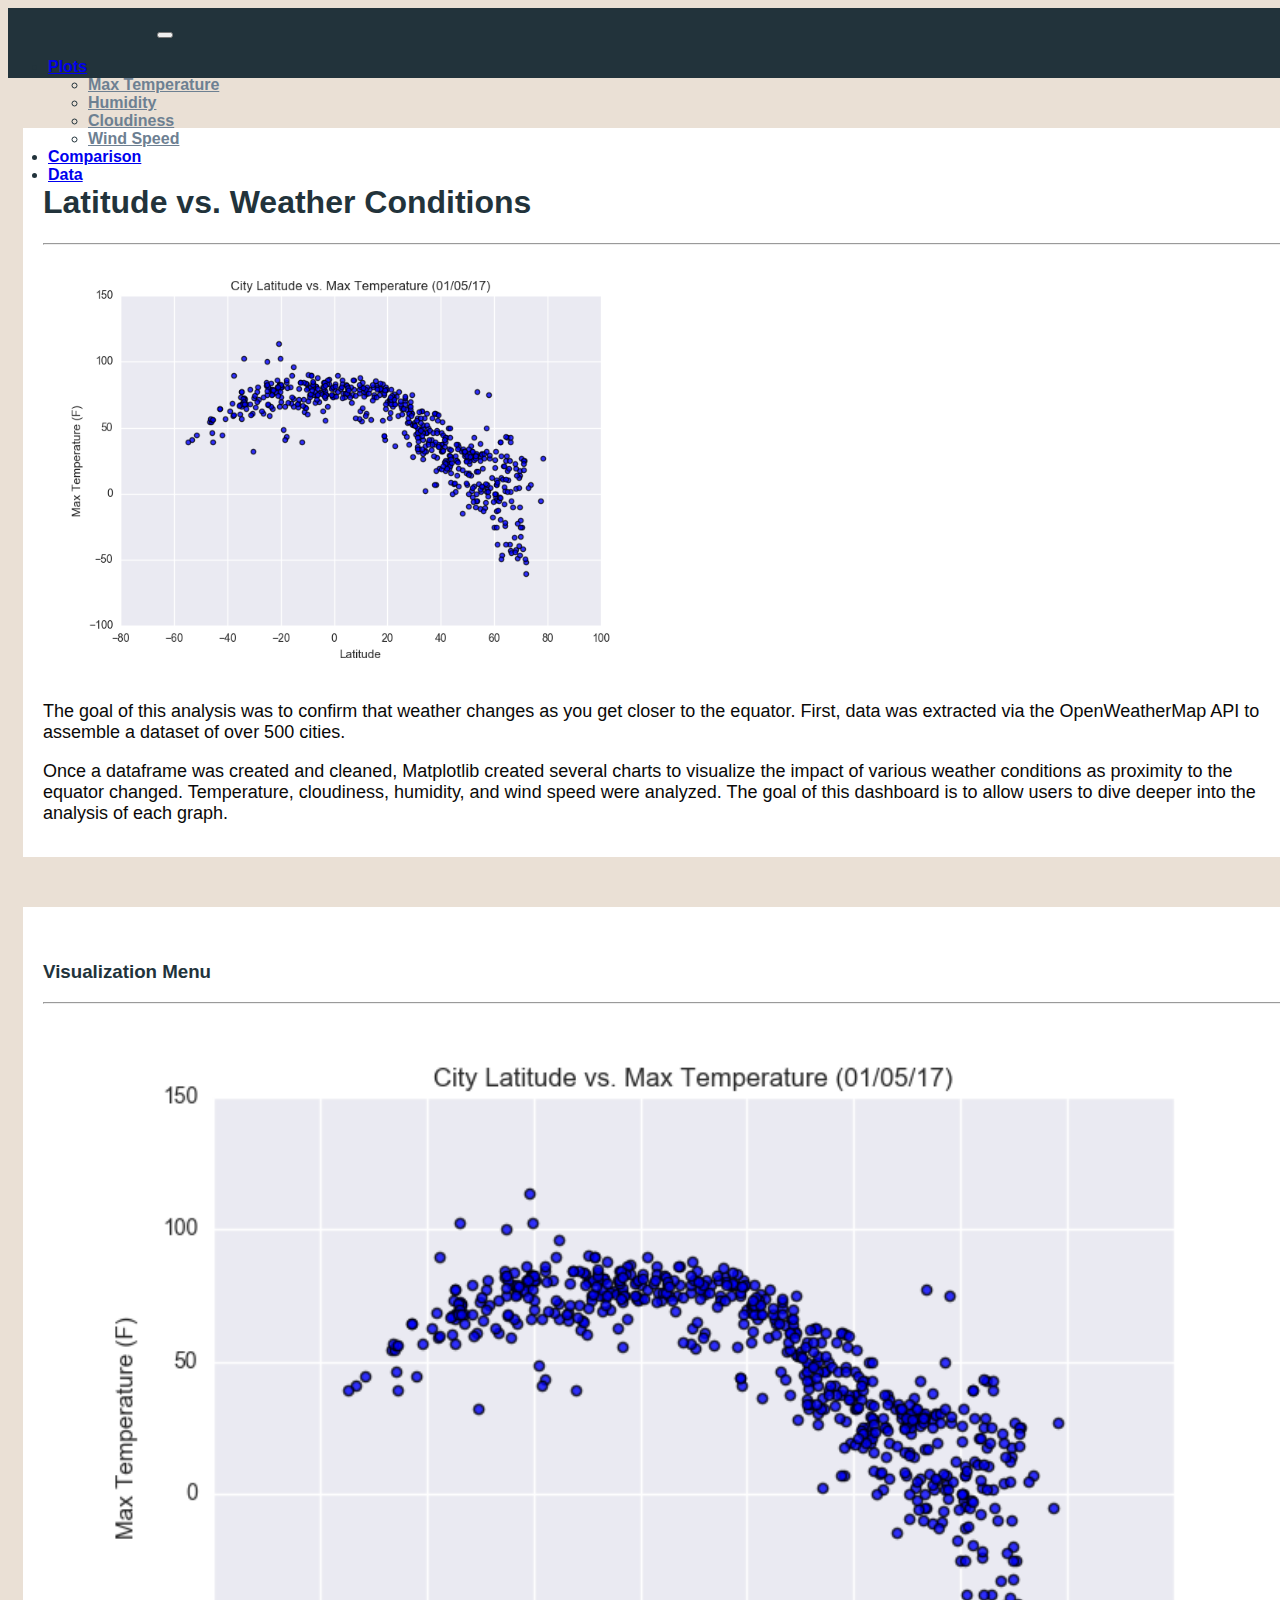
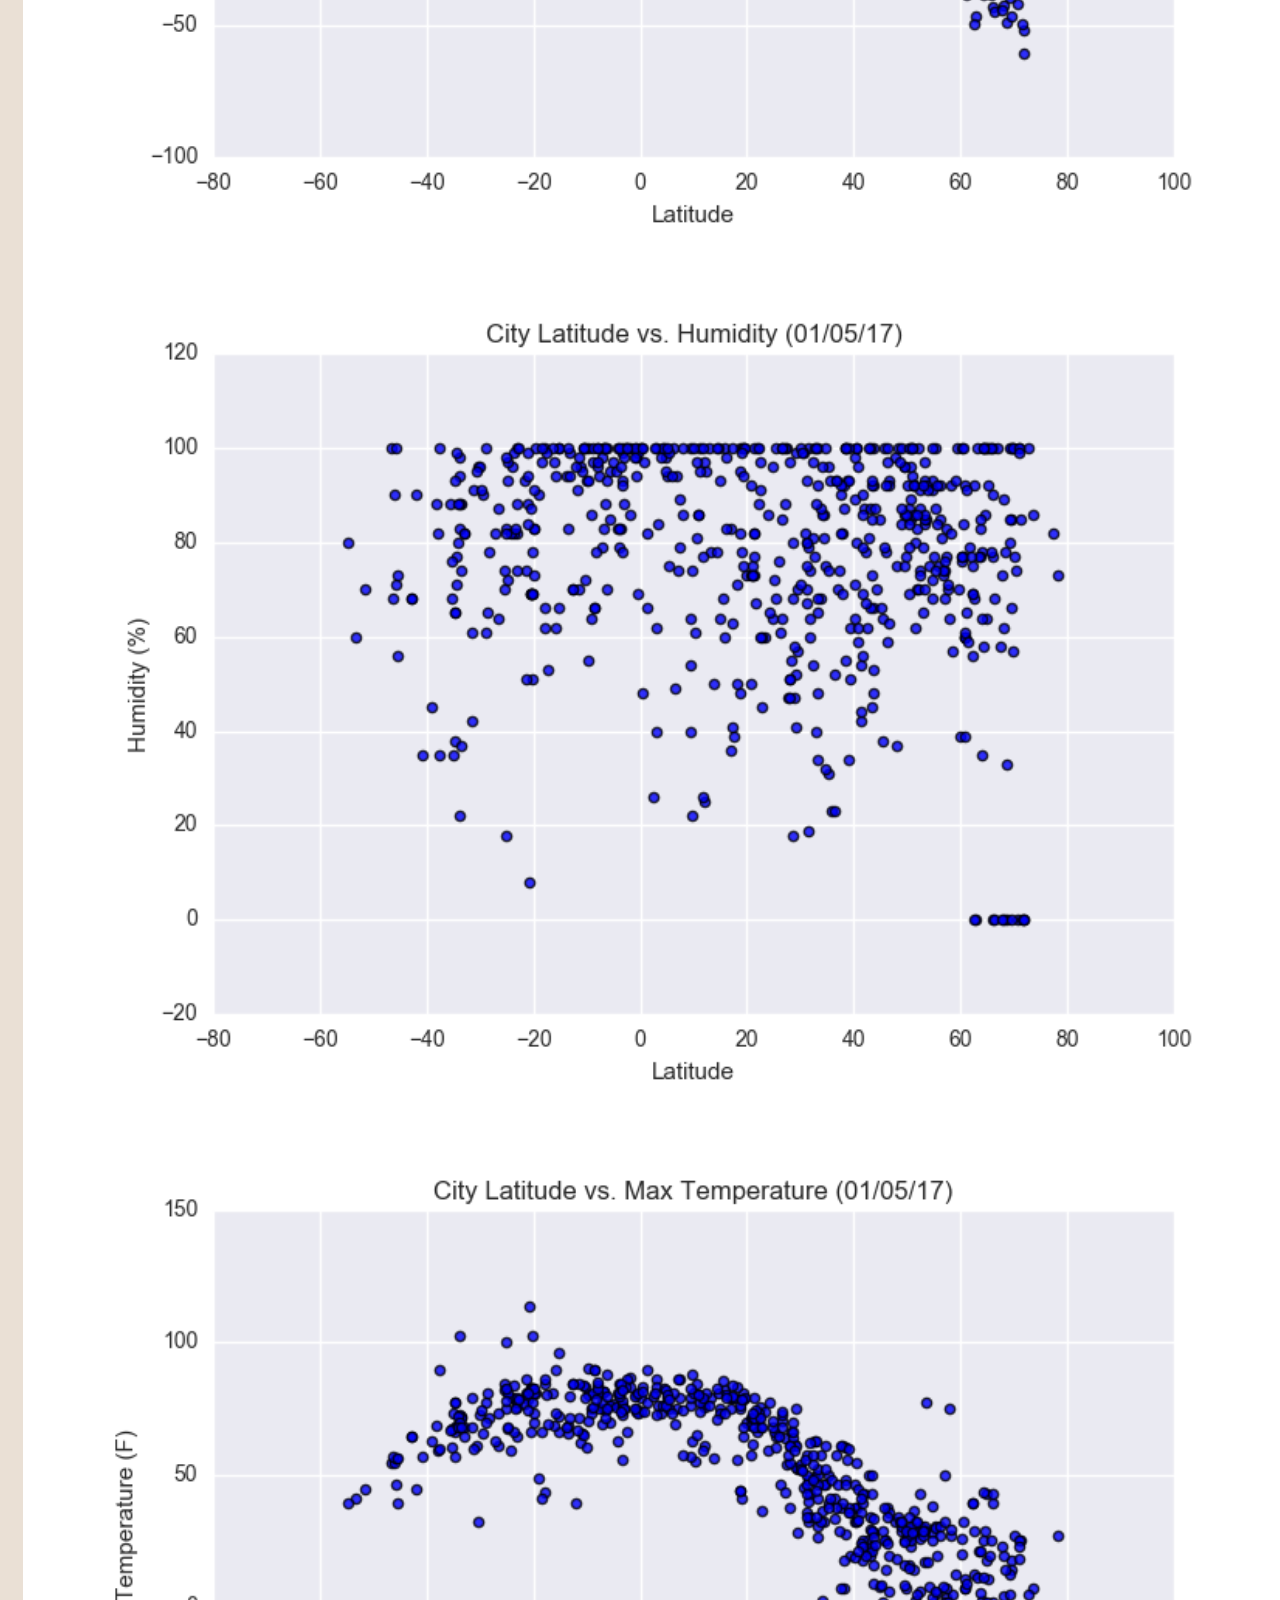
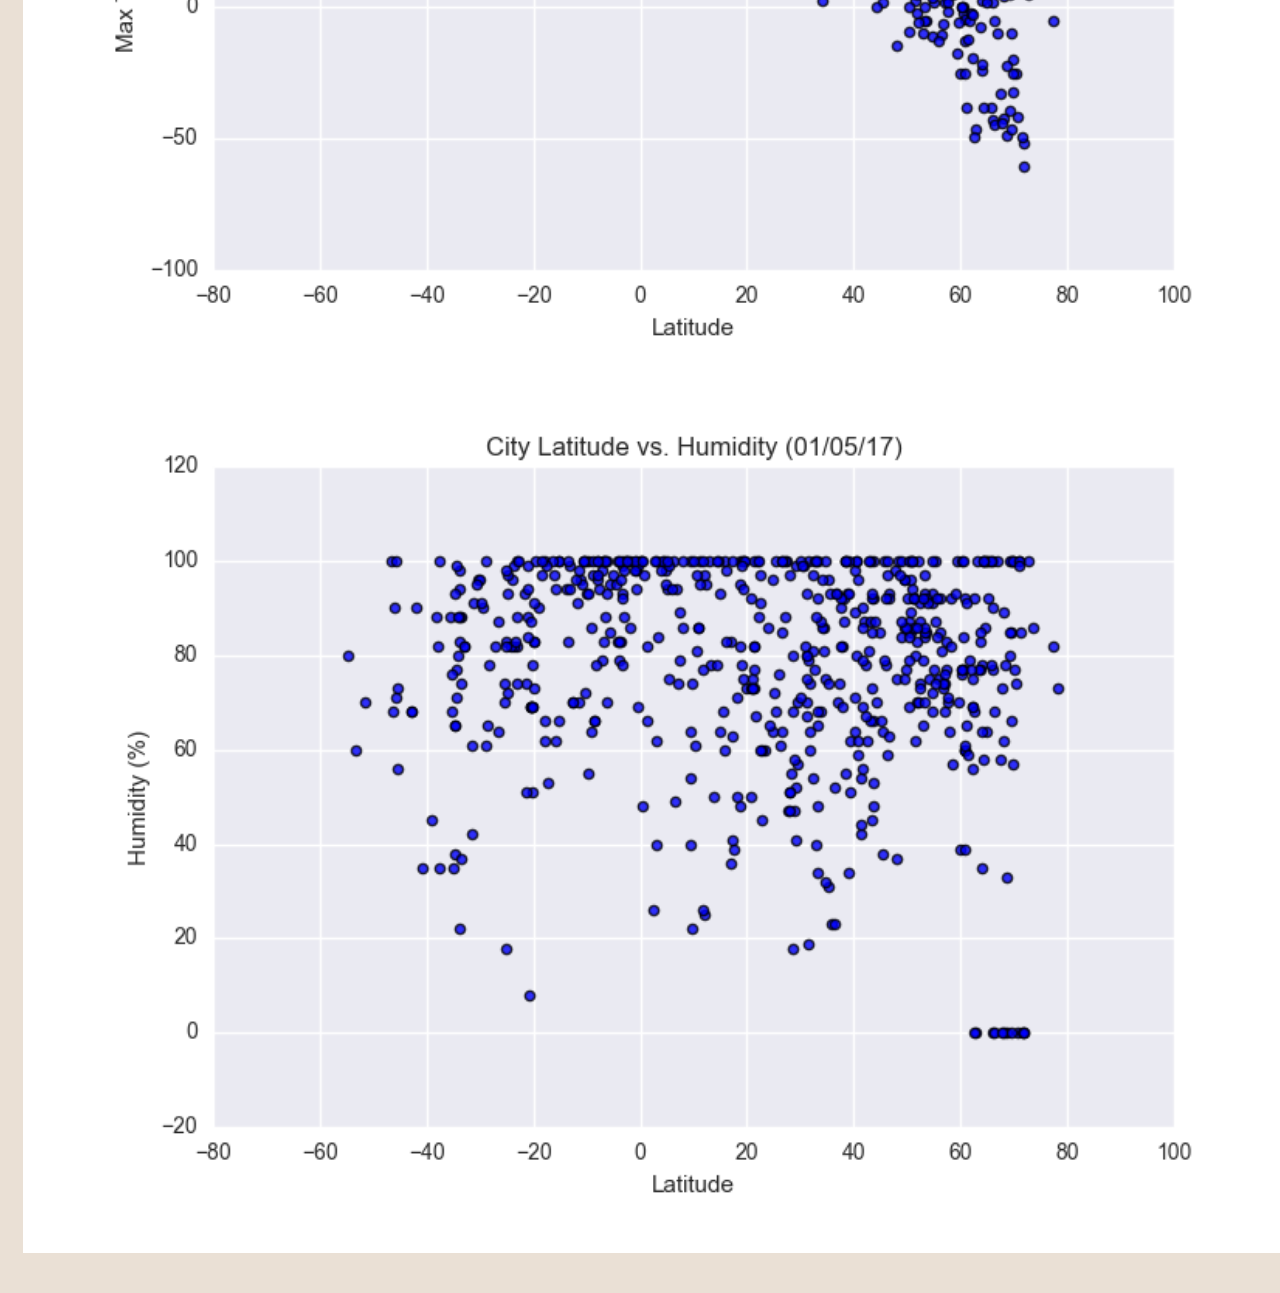
<file: index.html>
<!DOCTYPE html>
<html lang="en-us">

<head>
    <meta charset="UTF-8">
    <meta name="viewport" content="width=device-width, initial-scale=1.0">
    <title>Weather Analysis Dashboard</title>
    <link href="https://cdn.jsdelivr.net/npm/bootstrap@5.1.0/dist/css/bootstrap.min.css" rel="stylesheet"
        integrity="sha384-KyZXEAg3QhqLMpG8r+8fhAXLRk2vvoC2f3B09zVXn8CA5QIVfZOJ3BCsw2P0p/We" crossorigin="anonymous">
    <link rel="stylesheet" href="style.css">
</head>

<body>

    <div class="navigation">
        <nav class="navbar navbar-expand-lg navbar-light bg-light">
            <div class="container-fluid">
                <a class="navbar-brand" href="index.html">HOME</a>
                <button class="navbar-toggler" type="button" data-bs-toggle="collapse"
                    data-bs-target="#navbarNavDropdown" aria-controls="navbarNavDropdown" aria-expanded="false"
                    aria-label="Toggle navigation">
                    <span class="navbar-toggler-icon"></span>
                </button>
                <div class="collapse navbar-collapse" id="navbarNavDropdown">
                    <ul class="navbar-nav ms-auto">
                        <li class="nav-item dropdown">
                            <a class="nav-link dropdown-toggle" href="#" id="navbarDropdownMenuLink" role="button"
                                data-bs-toggle="dropdown" aria-expanded="false">
                                Plots
                            </a>
                            <ul class="dropdown-menu" aria-labelledby="navbarDropdownMenuLink">
                                <li><a class="dropdown-item" href="max_temperature.html">Max Temperature</a></li>
                                <li><a class="dropdown-item" href="humidity.html">Humidity</a></li>
                                <li><a class="dropdown-item" href="cloudiness.html">Cloudiness</a></li>
                                <li><a class="dropdown-item" href="wind_speed.html">Wind Speed</a></li>
                            </ul>
                        </li>
                        <li class="nav-item">
                            <a class="nav-link" aria-current="page" href="comparison.html">Comparison</a>
                        </li>
                        <li class="nav-item">
                            <a class="nav-link" href="data.html">Data</a>
                        </li>
                    </ul>
                </div>
            </div>
        </nav>
    </div>

    <div class="container">
        <div class="row">
            <div class="col-lg-7 col-md-12">
                <div class="box">
                    <h1 class="title">Latitude vs. Weather Conditions</h1>
                    <hr>
                    <img src="assets/images/Fig1.png" alt="Max Temperature Graph"
                        class="visualization rounded float-start">
                    <p>The goal of this analysis was to confirm that weather changes as you get closer to the equator. First, data was extracted via the OpenWeatherMap API
                        to assemble a dataset of over 500 cities. </p>
                    <p>Once a dataframe was created and cleaned, Matplotlib created several charts to visualize the impact of various weather conditions as proximity to the equator changed. 
                        Temperature, cloudiness, humidity, and wind speed were analyzed. The goal of this dashboard is to allow users to dive deeper into the analysis of each graph.</p>
                </div>
            </div>

            <div class="col-lg-5 col-md-12">
                <div class="box">
                    <h3 class="title">Visualization Menu</h3>
                    <hr>
                    <div class="container">
                        <div class="row">
                            <div class="col-lg-6 col-md-3 col-sm-3 col-3">
                                <a href="max_temperature.html"><img alt="Max Temperature Graph"
                                        src="assets/images/Fig1.png" class="img-fluid"></a>
                            </div>
                            <div class="col-lg-6 col-md-3 col-sm-3 col-3">
                                <a href="humidity.html"><img alt="Humidity Graph" src="assets/images/Fig2.png"
                                        class="img-fluid"></a>
                            </div>
                            <div class="col-lg-6 col-md-3 col-sm-3 col-3">
                                <a href="cloudiness.html"><img alt="Cloudiness Graph"
                                        src="assets/images/Fig1.png" class="img-fluid"></a>
                            </div>
                            <div class="col-lg-6 col-md-3 col-sm-3 col-3">
                                <a href="wind_speed.html"><img alt="Wind Speed Graph"
                                        src="assets/images/Fig2.png" class="img-fluid"></a>
                            </div>
                        </div>
                    </div>
                </div>
            </div>
        </div>
    </div>



    <script src="https://code.jquery.com/jquery-3.3.1.slim.min.js"
        integrity="sha384-q8i/X+965DzO0rT7abK41JStQIAqVgRVzpbzo5smXKp4YfRvH+8abtTE1Pi6jizo"
        crossorigin="anonymous"></script>
    <script src="https://cdnjs.cloudflare.com/ajax/libs/popper.js/1.14.7/umd/popper.min.js"
        integrity="sha384-UO2eT0CpHqdSJQ6hJty5KVphtPhzWj9WO1clHTMGa3JDZwrnQq4sF86dIHNDz0W1"
        crossorigin="anonymous"></script>
    <script src="https://cdn.jsdelivr.net/npm/bootstrap@5.1.0/dist/js/bootstrap.bundle.min.js"
        integrity="sha384-U1DAWAznBHeqEIlVSCgzq+c9gqGAJn5c/t99JyeKa9xxaYpSvHU5awsuZVVFIhvj"
        crossorigin="anonymous"></script>
</body>

</html>
</file>
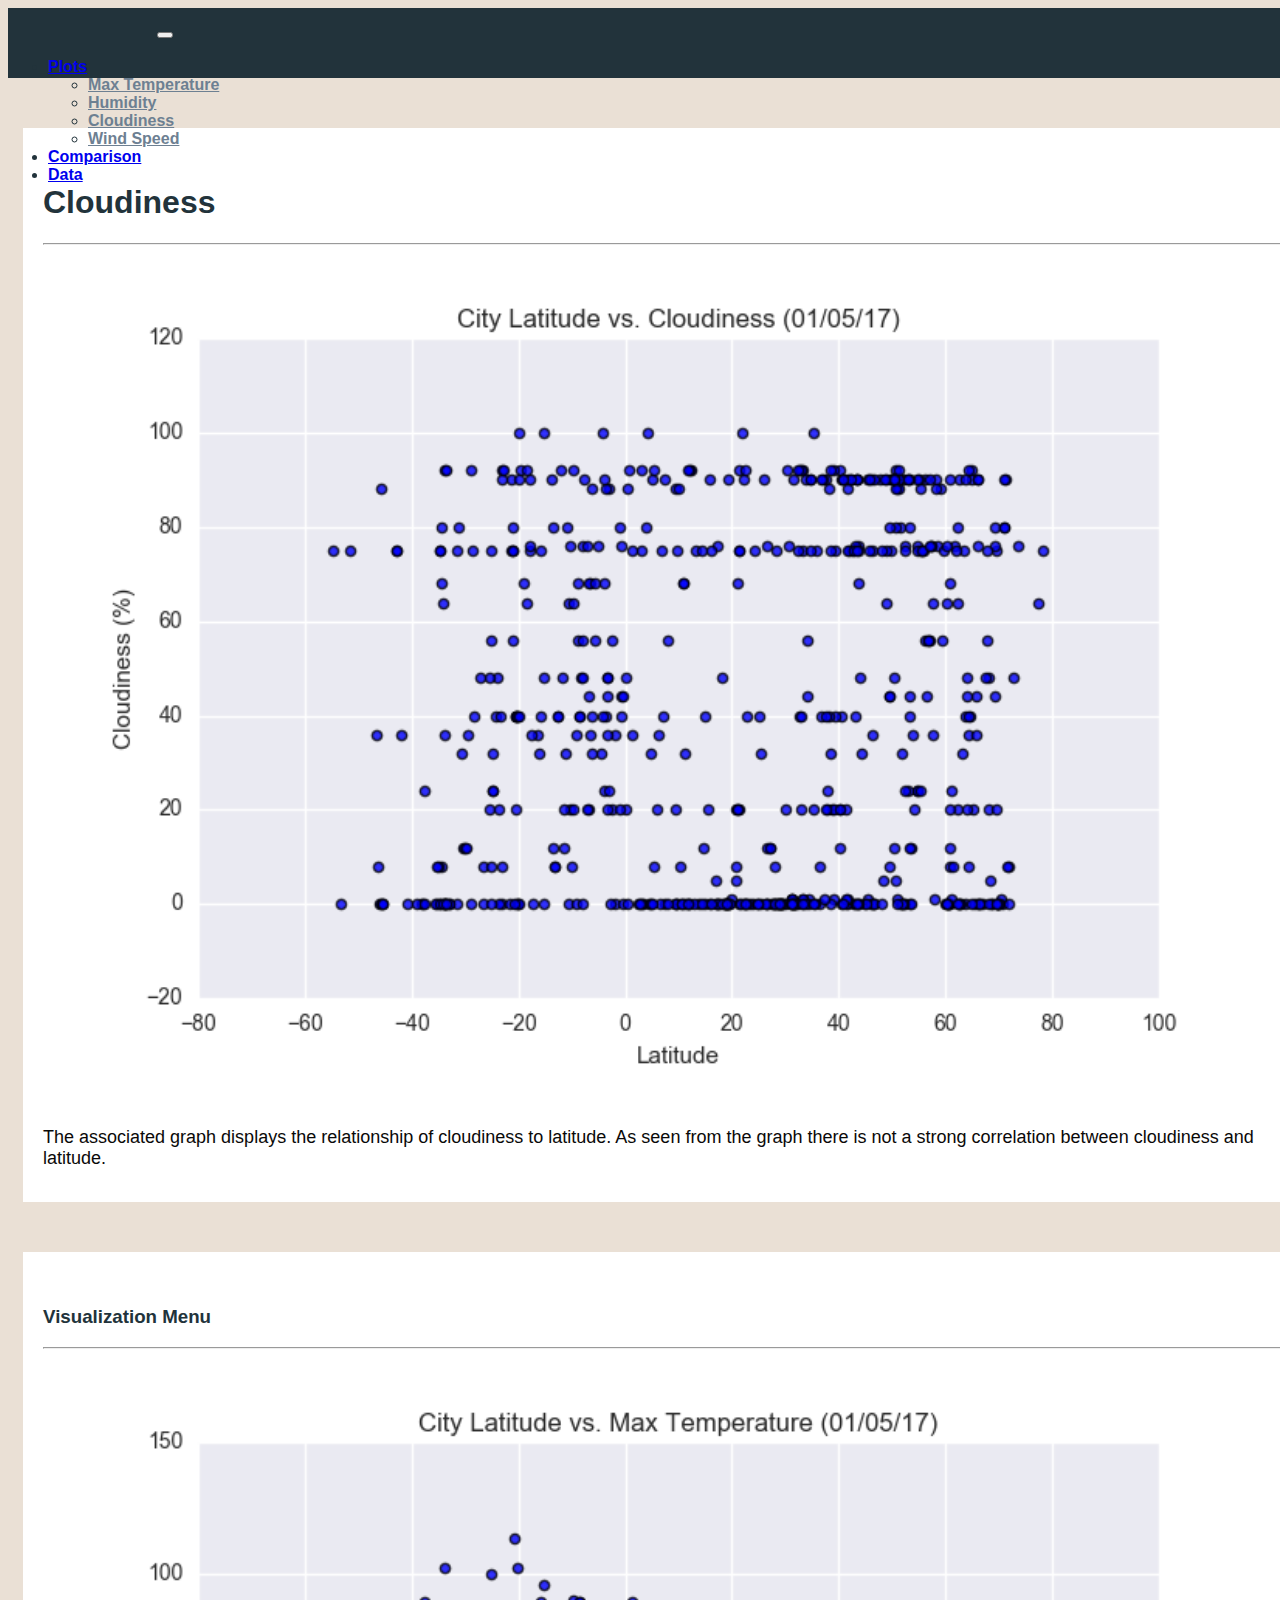
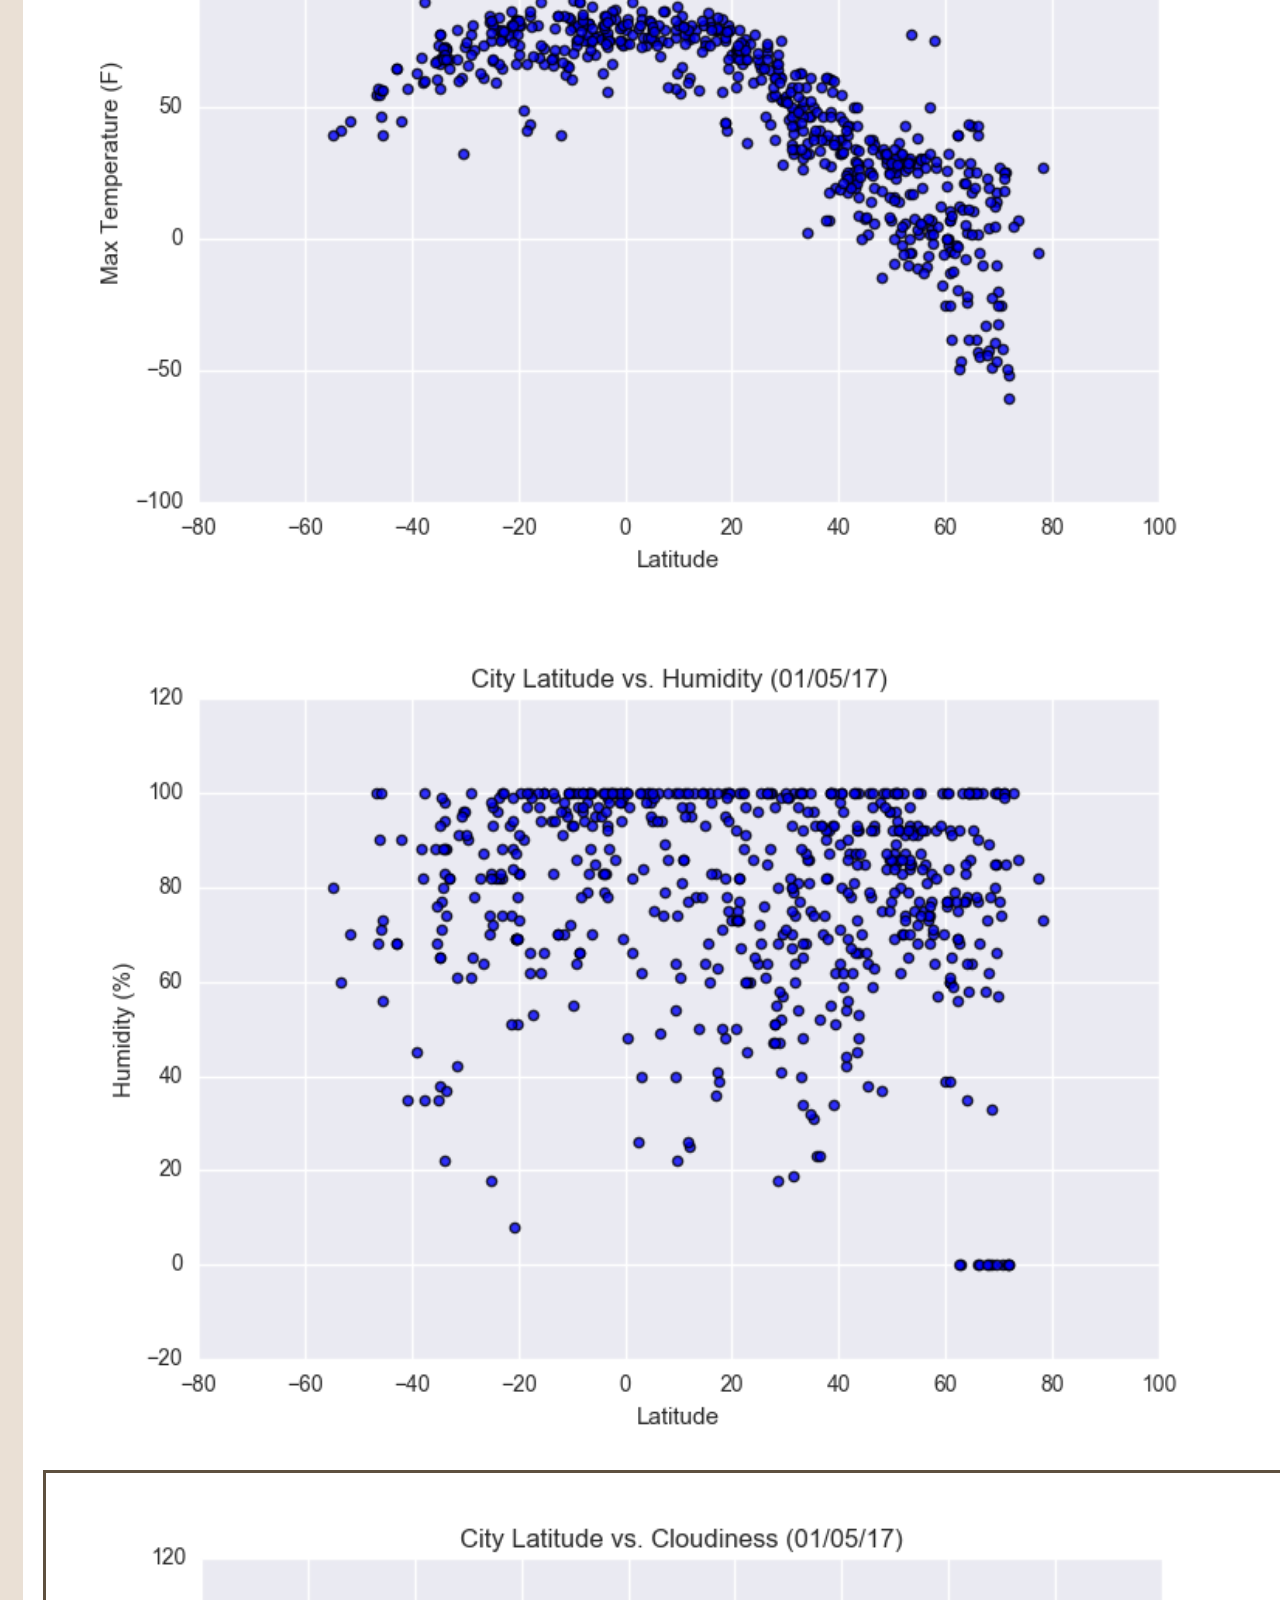
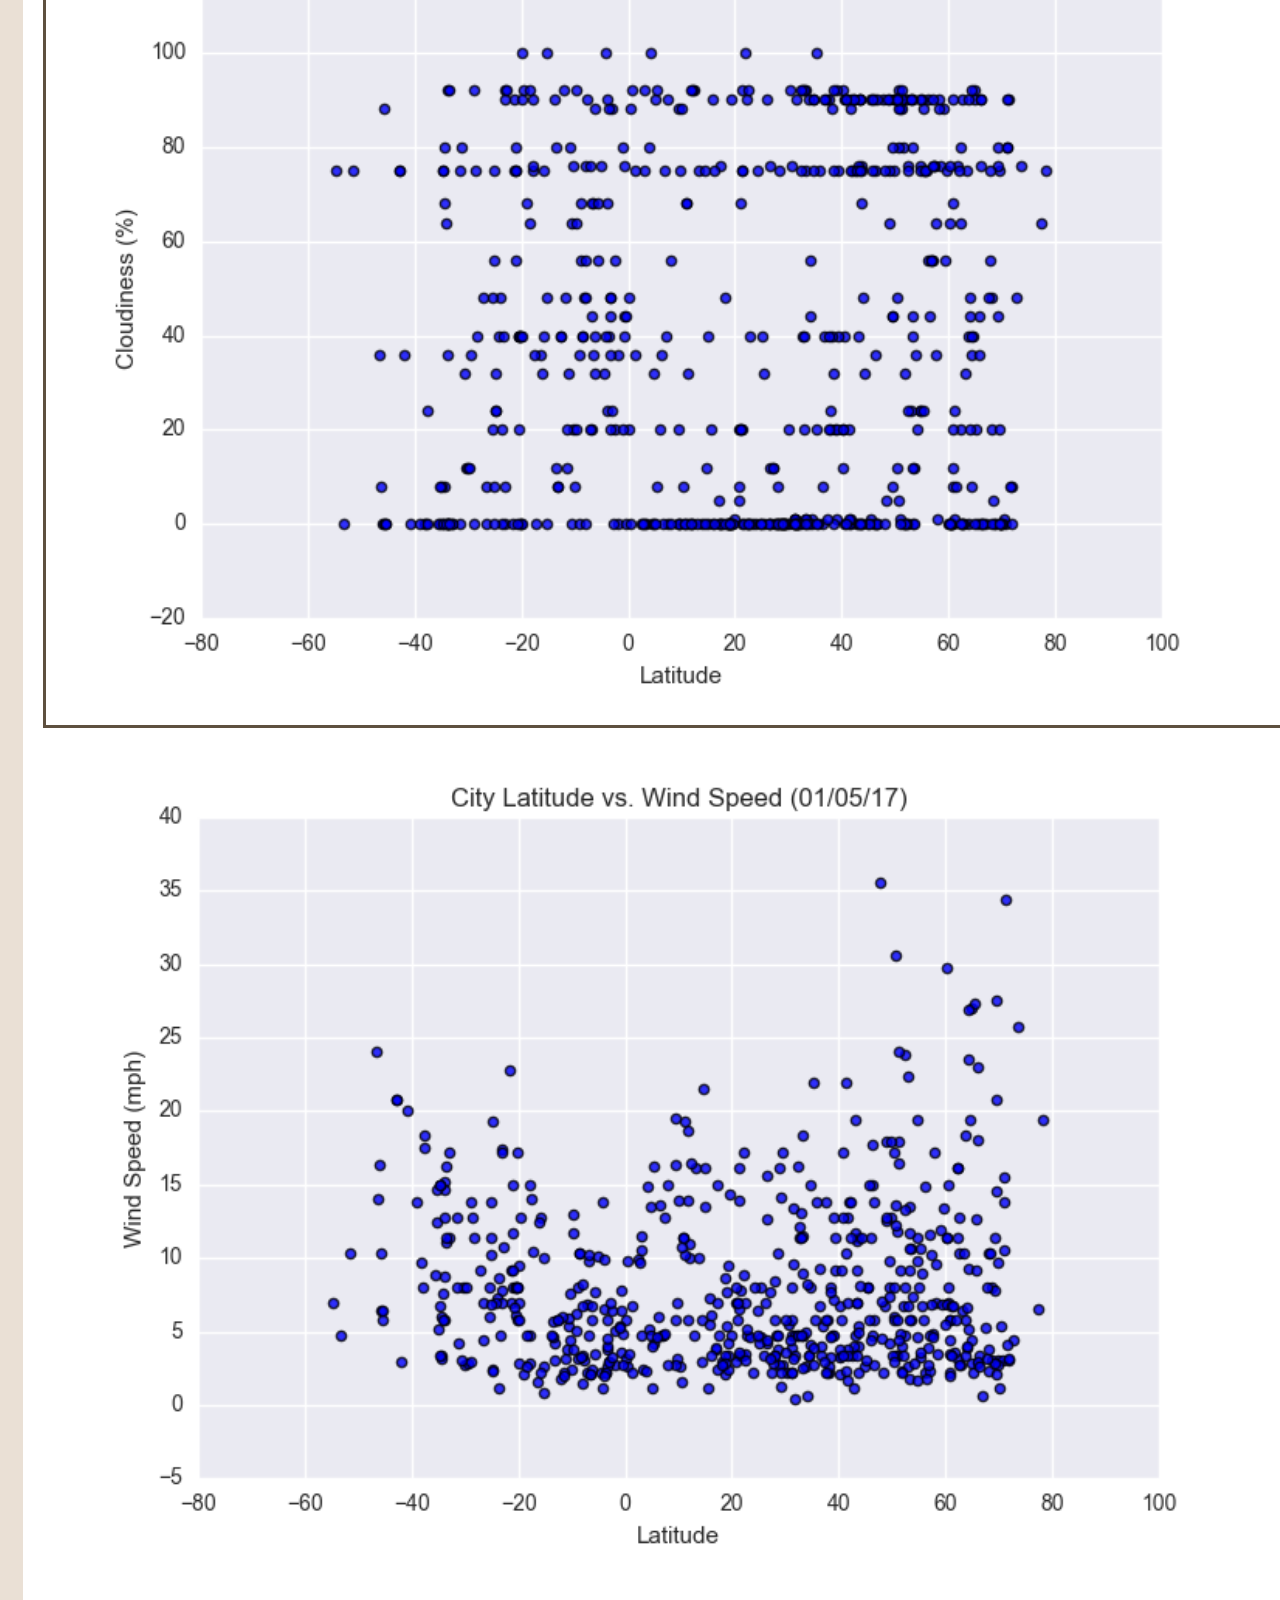
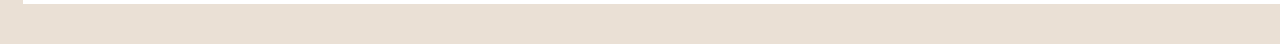
<file: cloudiness.html>
<!DOCTYPE html>
<html lang="en-us">

<head>
  <meta charset="UTF-8">
  <title>Weather Analysis Dashboard</title>
  <link href="https://cdn.jsdelivr.net/npm/bootstrap@5.1.0/dist/css/bootstrap.min.css" rel="stylesheet" integrity="sha384-KyZXEAg3QhqLMpG8r+8fhAXLRk2vvoC2f3B09zVXn8CA5QIVfZOJ3BCsw2P0p/We" crossorigin="anonymous">
  <link rel="stylesheet" href="style.css">
</head>

<body>

  <div  class="navigation">
    <nav class="navbar navbar-expand-lg navbar-light bg-light">
      <div class="container-fluid">
        <a class="navbar-brand" href="index.html">HOME</a>
        <button class="navbar-toggler" type="button" data-bs-toggle="collapse" data-bs-target="#navbarNavDropdown" aria-controls="navbarNavDropdown" aria-expanded="false" aria-label="Toggle navigation">
          <span class="navbar-toggler-icon"></span>
        </button>
        <div class="collapse navbar-collapse" id="navbarNavDropdown">
          <ul class="navbar-nav ms-auto">
            <li class="nav-item dropdown">
              <a class="nav-link dropdown-toggle" href="#" id="navbarDropdownMenuLink" role="button" data-bs-toggle="dropdown" aria-expanded="false">
                Plots
              </a>
              <ul class="dropdown-menu" aria-labelledby="navbarDropdownMenuLink">
                <li><a class="dropdown-item" href="max_temperature.html">Max Temperature</a></li>
                <li><a class="dropdown-item" href="humidity.html">Humidity</a></li>
                <li><a class="dropdown-item" href="cloudiness.html">Cloudiness</a></li>
                <li><a class="dropdown-item" href="wind_speed.html">Wind Speed</a></li>
              </ul>
            </li>
            <li class="nav-item">
              <a class="nav-link" aria-current="page" href="comparison.html">Comparison</a>
            </li>
            <li class="nav-item">
              <a class="nav-link" href="data.html">Data</a>
            </li>
          </ul>
        </div>
      </div>
    </nav>
  </div>

  <div class="container">
    <div class="row">
      <div class="col-lg-7 col-md-12">
        <div class="box">
          <h1 class="title">Cloudiness</h1>
          <hr>
          <img src="assets/images/Fig3.png" alt="Cloudiness Graph">
          <p>The associated graph displays the relationship of cloudiness to latitude. As seen from the graph there is not a strong correlation between cloudiness and latitude.</p>
        </div>
      </div>

      <div class="col-lg-5 col-md-12">
        <div class="box">
          <h3 class="title">Visualization Menu</h3>
          <hr>  
          <div class="row">
            <div class="col-6">
              <a href="max_temperature.html"><img alt="Max Temperature Graph" src="assets/images/Fig1.png" class="img-fluid"></a>
            </div>
            <div class="col-6">
              <a href="humidity.html"><img alt="Humidity Graph" src="assets/images/Fig2.png" class="img-fluid"></a>
            </div>
          </div>
          <div class="row">
            <div class="col-6">
              <a href="cloudiness.html"><img alt="Cloudiness Graph" src="assets/images/Fig3.png" class="img-active"></a>
            </div>
            <div class="col-6">
              <a href="wind_speed.html"><img alt="Wind Speed Graph" src="assets/images/Fig4.png" class="img-fluid"></a>
            </div>
          </div>
        </div>
      </div>
    </div>
  </div>


  
  <script src="https://code.jquery.com/jquery-3.3.1.slim.min.js" integrity="sha384-q8i/X+965DzO0rT7abK41JStQIAqVgRVzpbzo5smXKp4YfRvH+8abtTE1Pi6jizo" crossorigin="anonymous"></script>
  <script src="https://cdnjs.cloudflare.com/ajax/libs/popper.js/1.14.7/umd/popper.min.js" integrity="sha384-UO2eT0CpHqdSJQ6hJty5KVphtPhzWj9WO1clHTMGa3JDZwrnQq4sF86dIHNDz0W1" crossorigin="anonymous"></script>
  <script src="https://cdn.jsdelivr.net/npm/bootstrap@5.1.0/dist/js/bootstrap.bundle.min.js" integrity="sha384-U1DAWAznBHeqEIlVSCgzq+c9gqGAJn5c/t99JyeKa9xxaYpSvHU5awsuZVVFIhvj" crossorigin="anonymous"></script>  
</body>

</html>
</file>
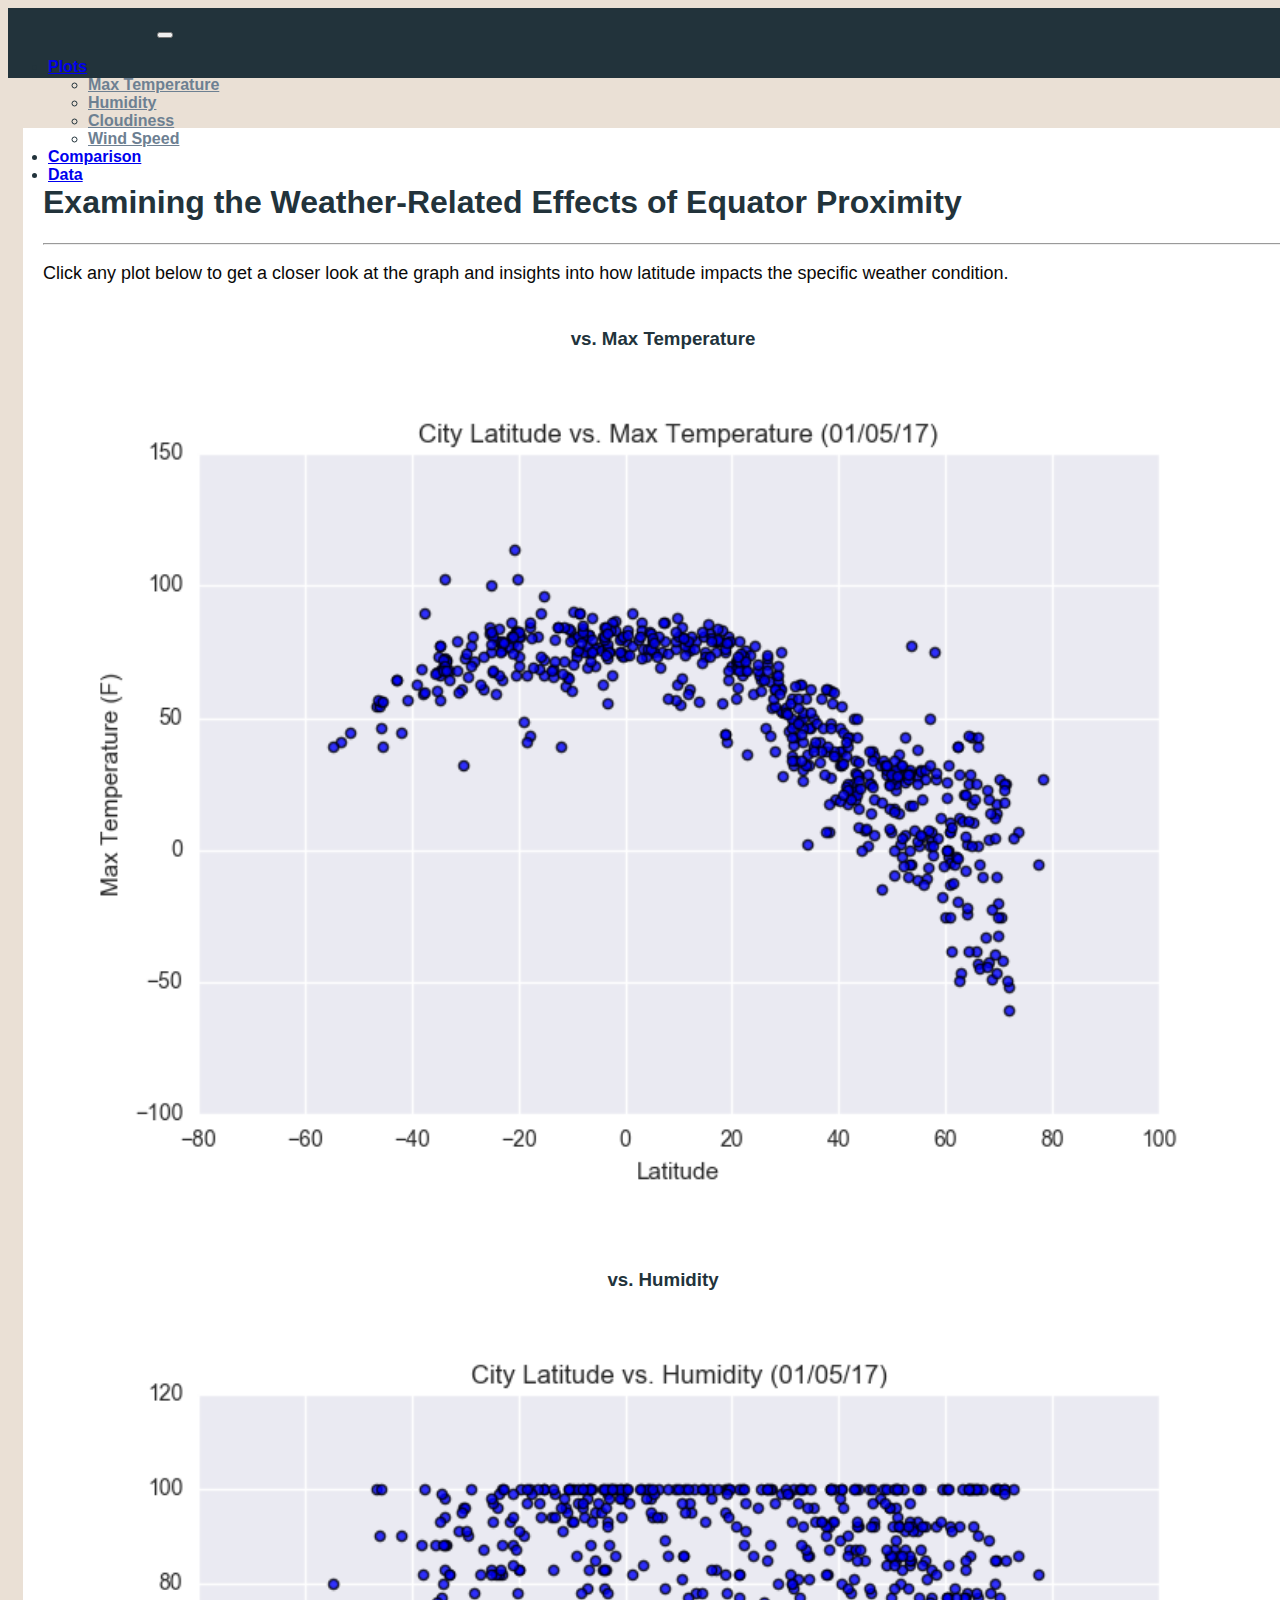
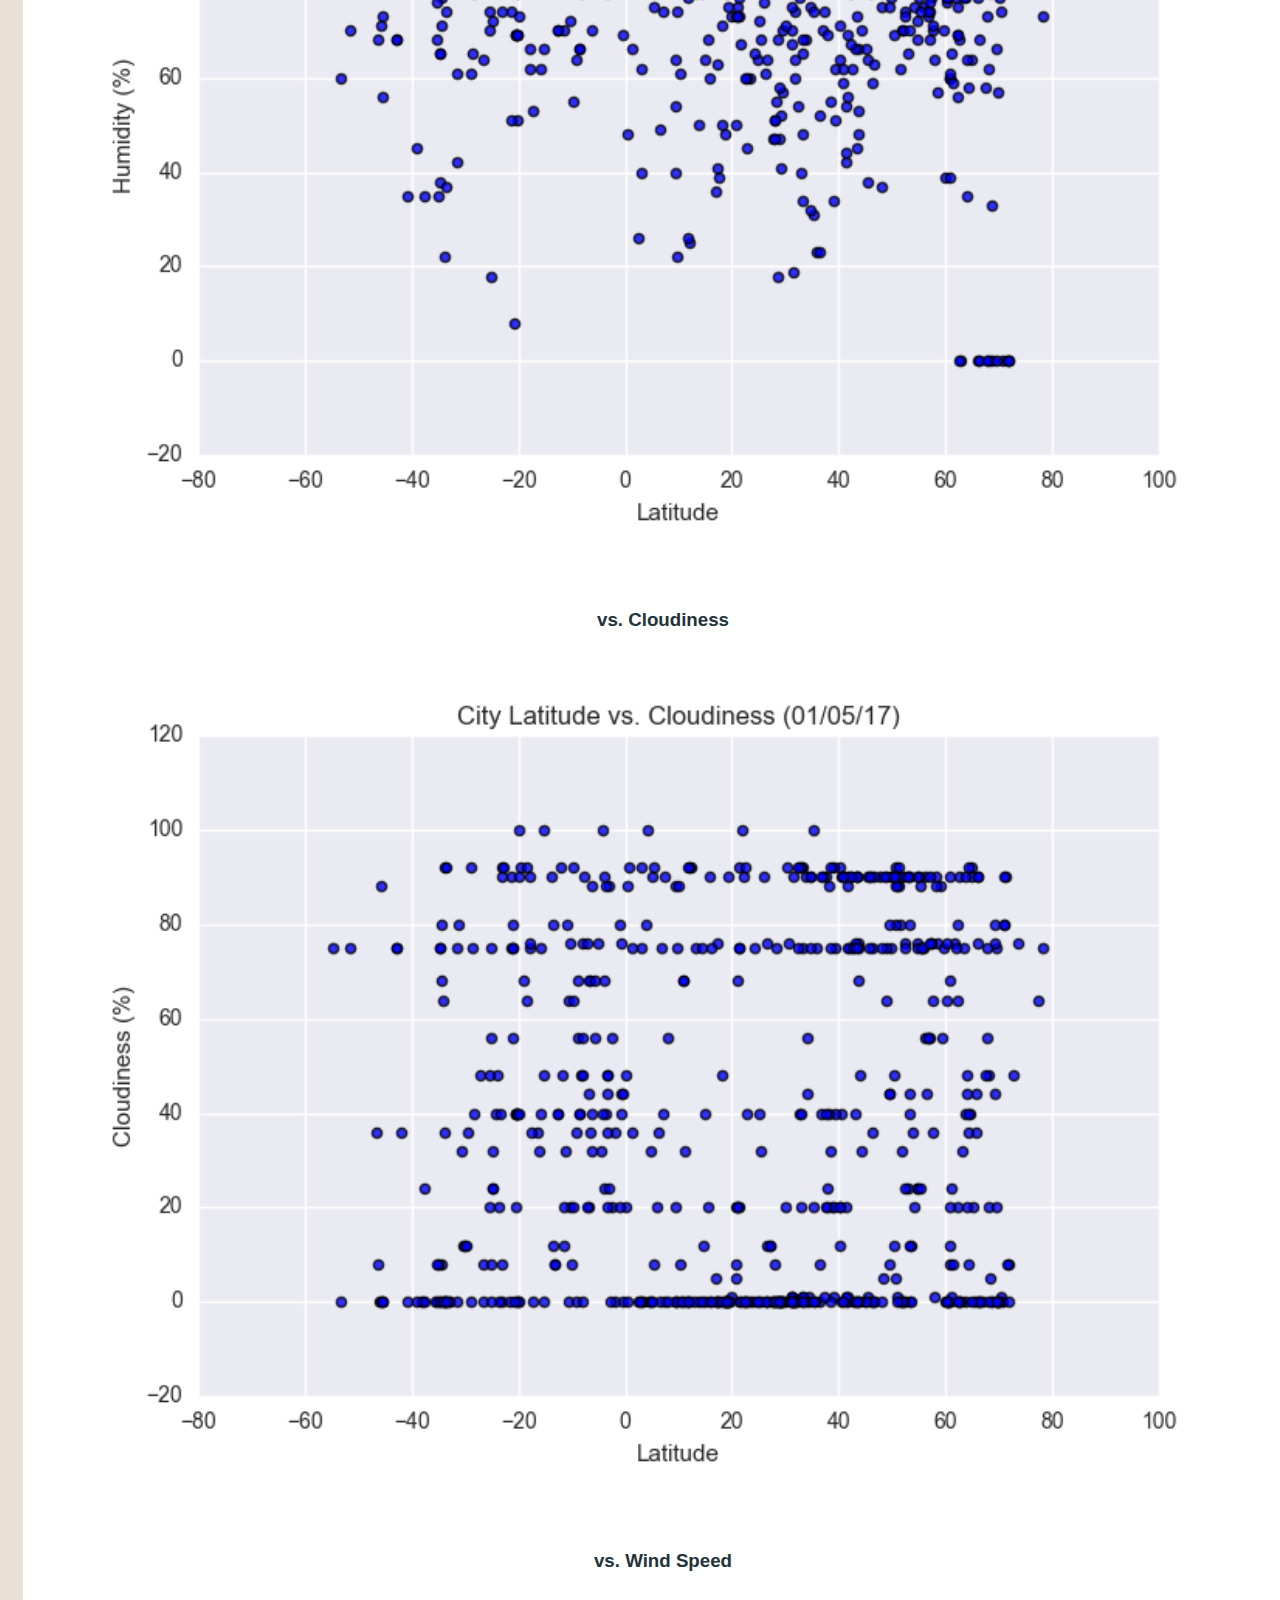
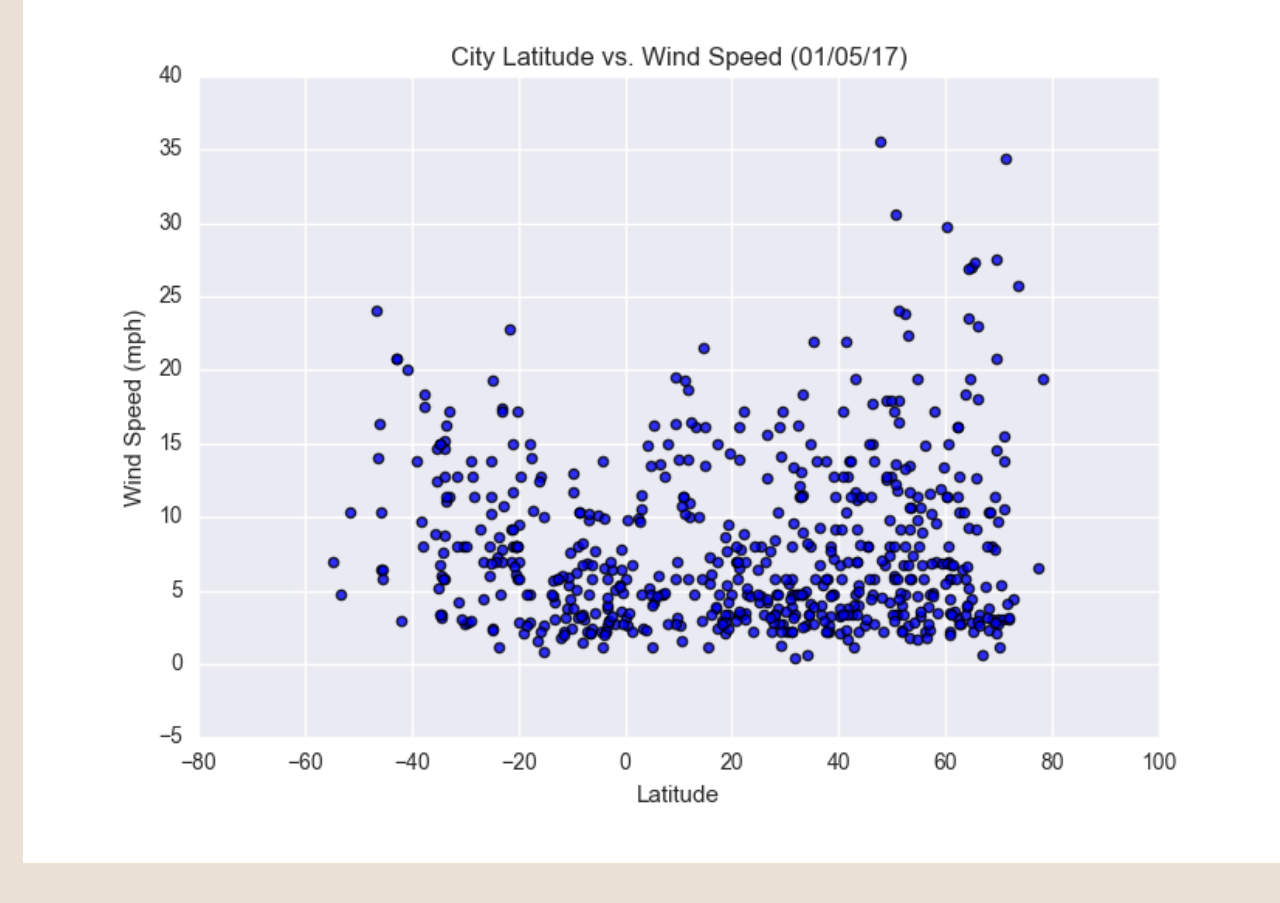
<file: comparison.html>
<!DOCTYPE html>
<html lang="en-us">

<head>
  <meta charset="UTF-8">
  <title>Weather Analysis Dashboard</title>
  <link href="https://cdn.jsdelivr.net/npm/bootstrap@5.1.0/dist/css/bootstrap.min.css" rel="stylesheet" integrity="sha384-KyZXEAg3QhqLMpG8r+8fhAXLRk2vvoC2f3B09zVXn8CA5QIVfZOJ3BCsw2P0p/We" crossorigin="anonymous">
  <link rel="stylesheet" href="style.css">
</head>

<body>

  <div  class="navigation">
    <nav class="navbar navbar-expand-lg navbar-light bg-light">
      <div class="container-fluid">
        <a class="navbar-brand" href="index.html">HOME</a>
        <button class="navbar-toggler" type="button" data-bs-toggle="collapse" data-bs-target="#navbarNavDropdown" aria-controls="navbarNavDropdown" aria-expanded="false" aria-label="Toggle navigation">
          <span class="navbar-toggler-icon"></span>
        </button>
        <div class="collapse navbar-collapse" id="navbarNavDropdown">
          <ul class="navbar-nav ms-auto">
            <li class="nav-item dropdown">
              <a class="nav-link dropdown-toggle" href="#" id="navbarDropdownMenuLink" role="button" data-bs-toggle="dropdown" aria-expanded="false">
                Plots
              </a>
              <ul class="dropdown-menu" aria-labelledby="navbarDropdownMenuLink">
                <li><a class="dropdown-item" href="max_temperature.html">Max Temperature</a></li>
                <li><a class="dropdown-item" href="humidity.html">Humidity</a></li>
                <li><a class="dropdown-item" href="cloudiness.html">Cloudiness</a></li>
                <li><a class="dropdown-item" href="wind_speed.html">Wind Speed</a></li>
              </ul>
            </li>
            <li class="nav-item">
              <a class="nav-link" aria-current="page" href="comparison.html">Comparison</a>
            </li>
            <li class="nav-item">
              <a class="nav-link" href="data.html">Data</a>
            </li>
          </ul>
        </div>
      </div>
    </nav>
  </div>

  <div class="container">
    <div class="row">
      <div class="col-12">
        <div class="box">
          <h1 class="title">Examining the Weather-Related Effects of Equator Proximity</h1>
          <hr>  
          <p>Click any plot below to get a closer look at the graph and insights into how latitude impacts the specific weather condition.</p>
          <div class="row">
            <div class="col-md-6">
              <h3 class="title" style="text-align: center;">vs. Max Temperature</h3>
              <a href="max_temperature.html"><img alt="Max Temperature Graph" src="assets/images/Fig1.png" class="img-fluid"></a>
            </div>
            <div class="col-md-6">
              <h3 class="title" style="text-align: center;">vs. Humidity</h3>
              <a href="humidity.html"><img alt="Humidity Graph" src="assets/images/Fig2.png" class="img-fluid"></a>
            </div>
          </div>
          <div class="row">
            <div class="col-md-6">
              <h3 class="title" style="text-align: center;">vs. Cloudiness</h3>
              <a href="cloudiness.html"><img alt="Cloudiness Graph" src="assets/images/Fig3.png" class="img-fluid"></a>
            </div>
            <div class="col-md-6">
              <h3 class="title" style="text-align: center;">vs. Wind Speed</h3>
              <a href="wind_speed.html"><img alt="Wind Speed Graph" src="assets/images/Fig4.png" class="img-fluid"></a>
            </div>
          </div>
        </div>
      </div>
    </div>
  </div>


  
  <script src="https://code.jquery.com/jquery-3.3.1.slim.min.js" integrity="sha384-q8i/X+965DzO0rT7abK41JStQIAqVgRVzpbzo5smXKp4YfRvH+8abtTE1Pi6jizo" crossorigin="anonymous"></script>
  <script src="https://cdnjs.cloudflare.com/ajax/libs/popper.js/1.14.7/umd/popper.min.js" integrity="sha384-UO2eT0CpHqdSJQ6hJty5KVphtPhzWj9WO1clHTMGa3JDZwrnQq4sF86dIHNDz0W1" crossorigin="anonymous"></script>
  <script src="https://cdn.jsdelivr.net/npm/bootstrap@5.1.0/dist/js/bootstrap.bundle.min.js" integrity="sha384-U1DAWAznBHeqEIlVSCgzq+c9gqGAJn5c/t99JyeKa9xxaYpSvHU5awsuZVVFIhvj" crossorigin="anonymous"></script>  
</body>

</html>
</file>
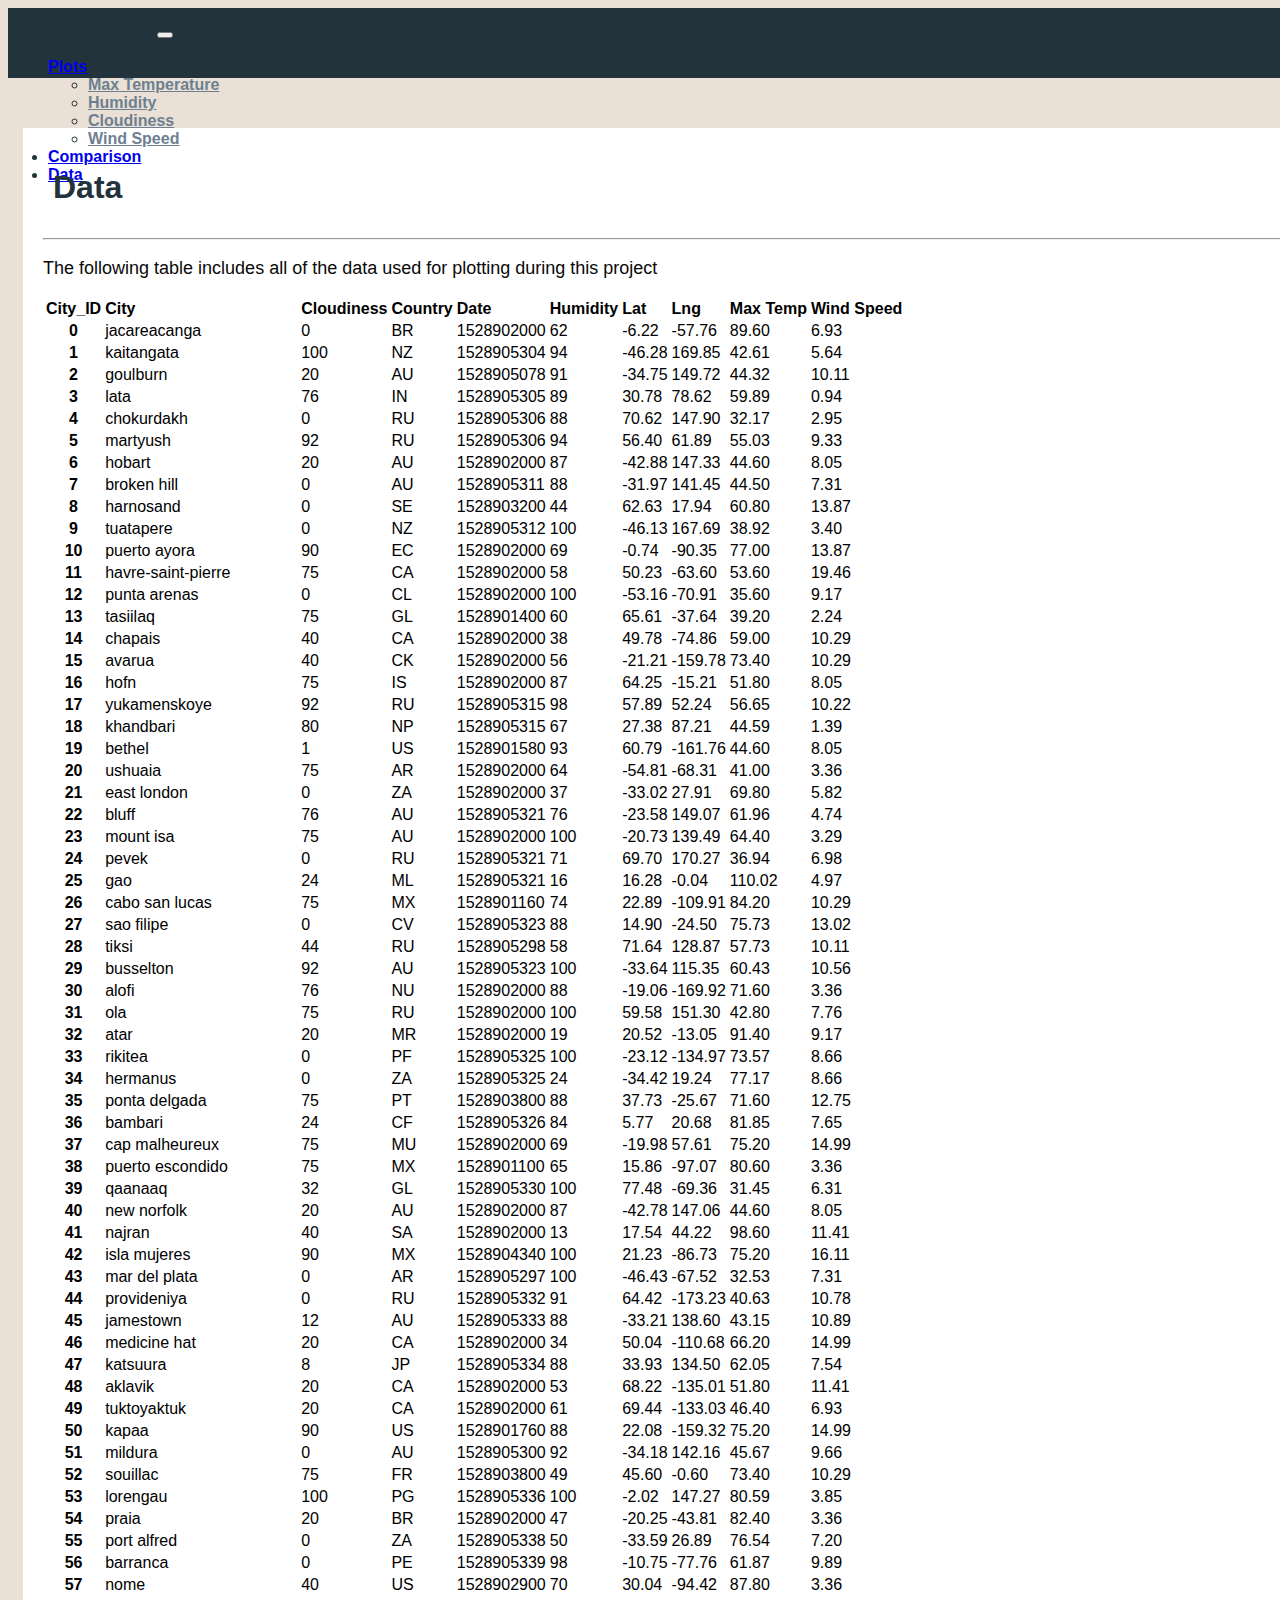
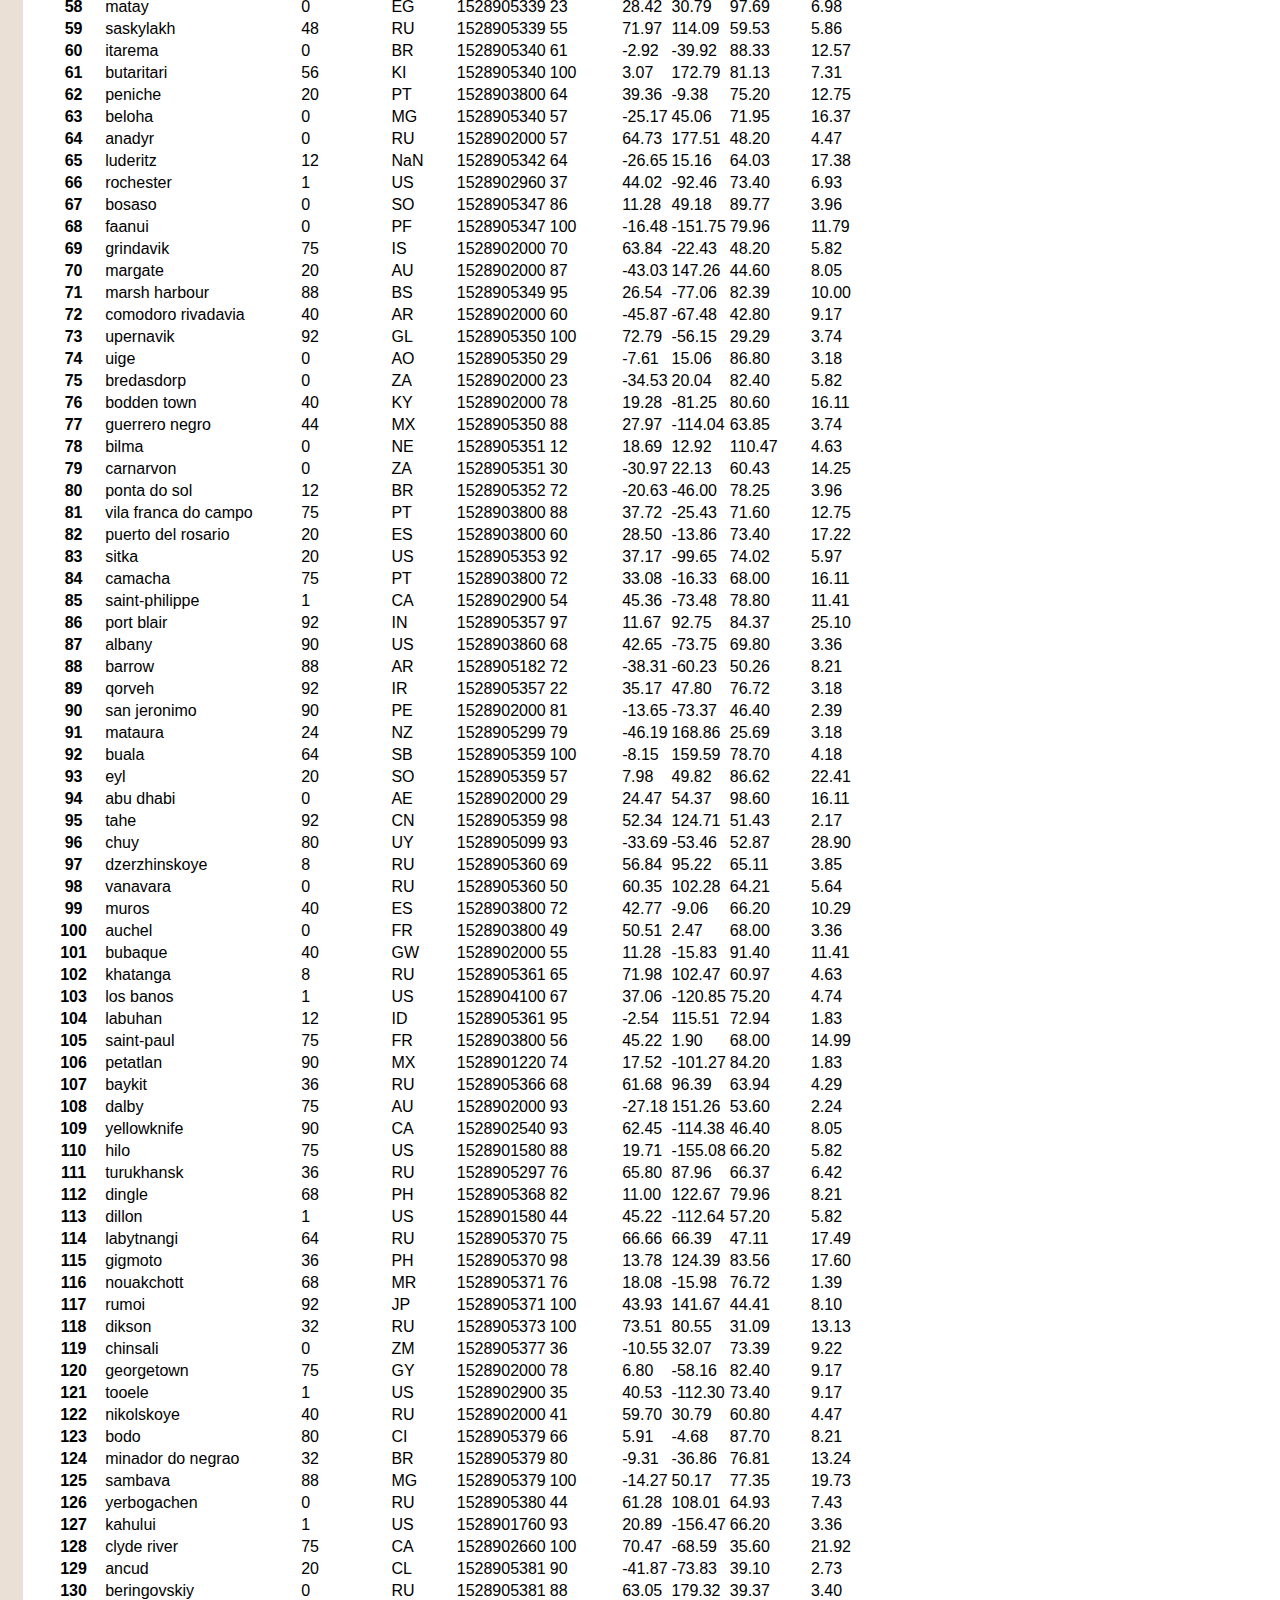
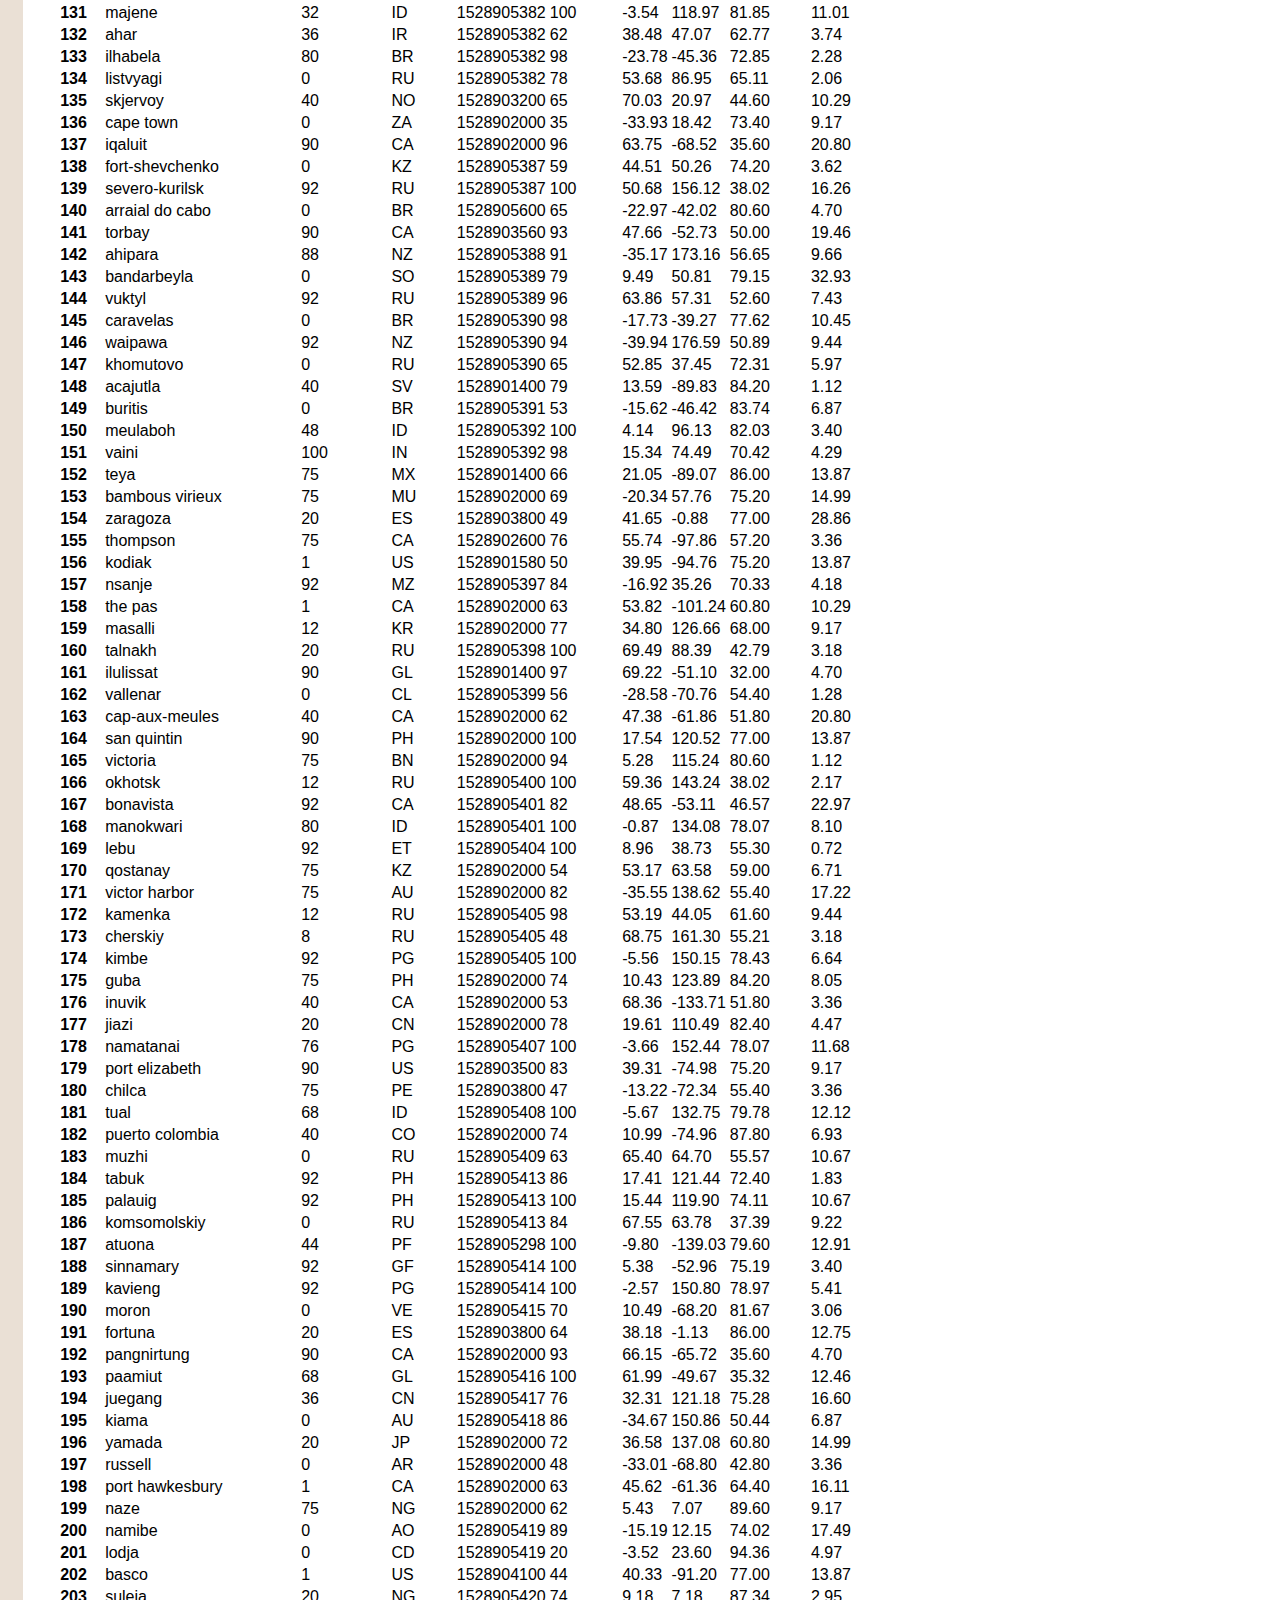
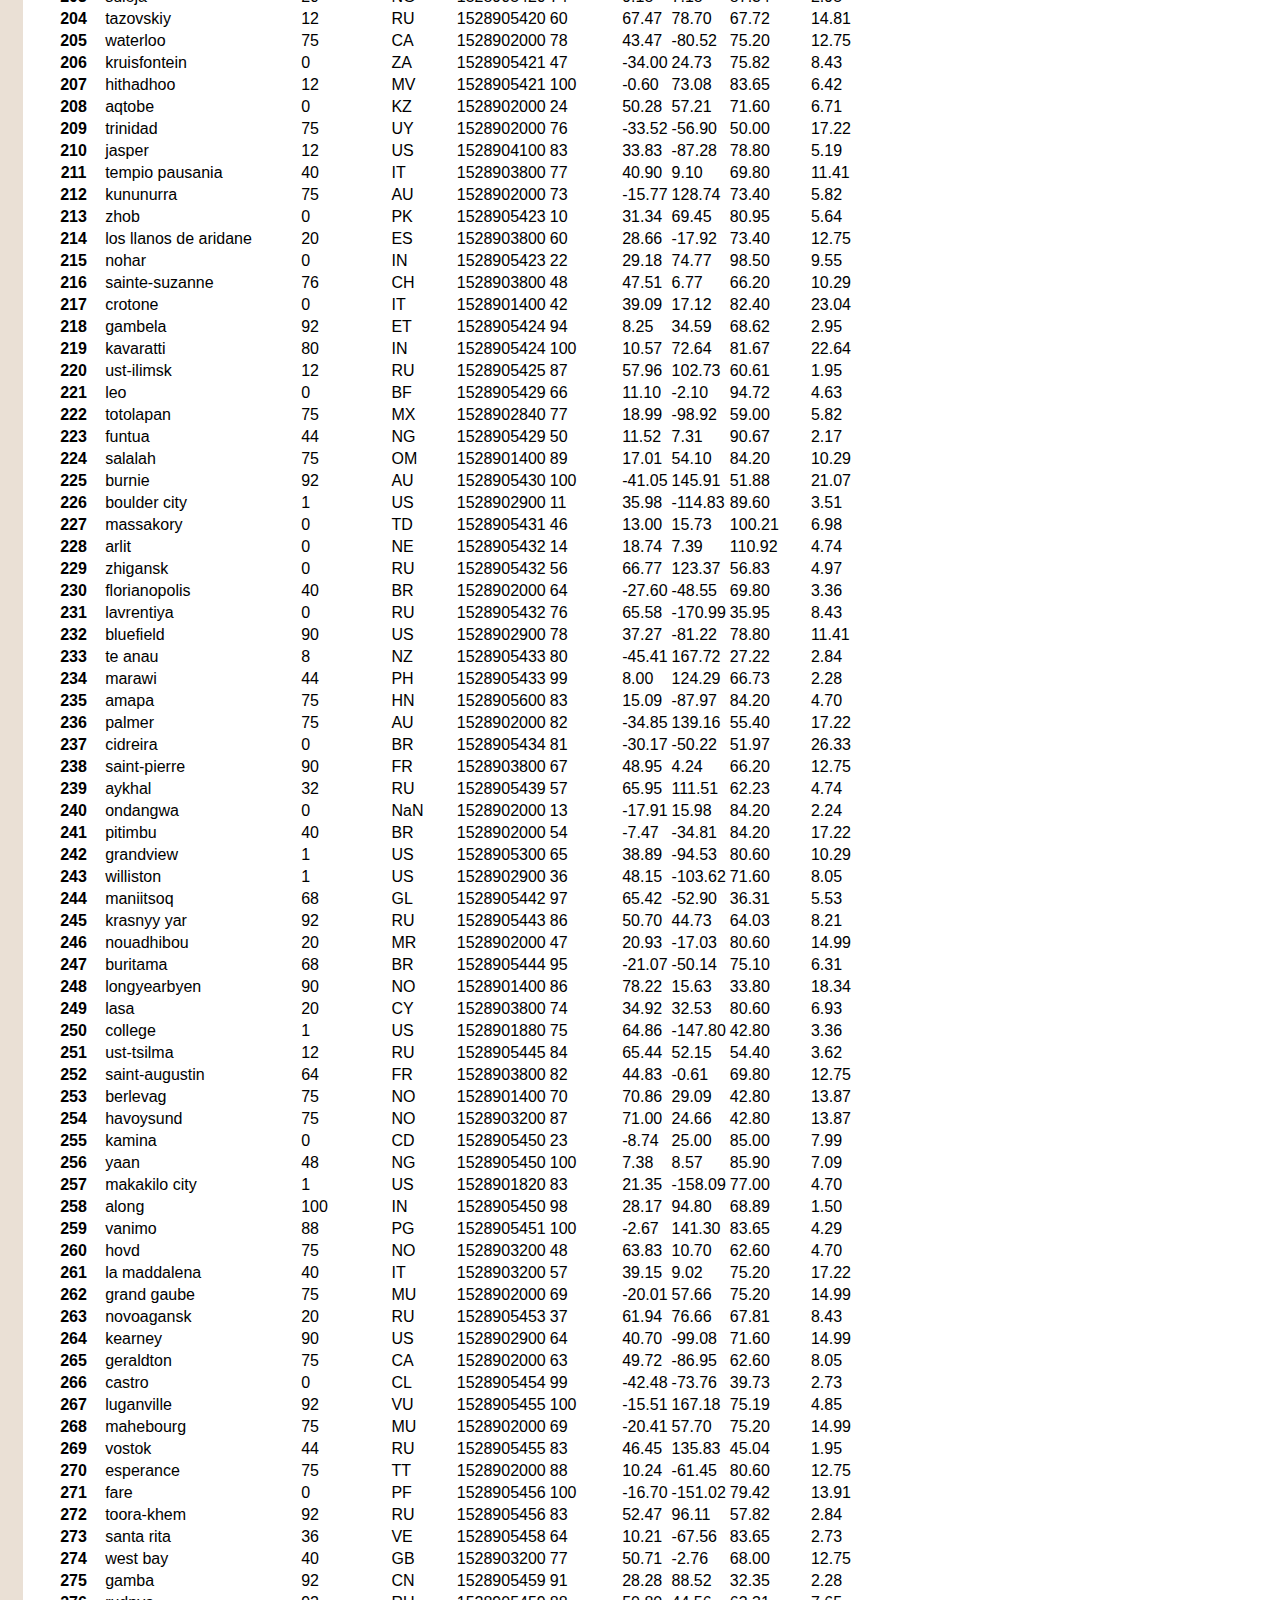
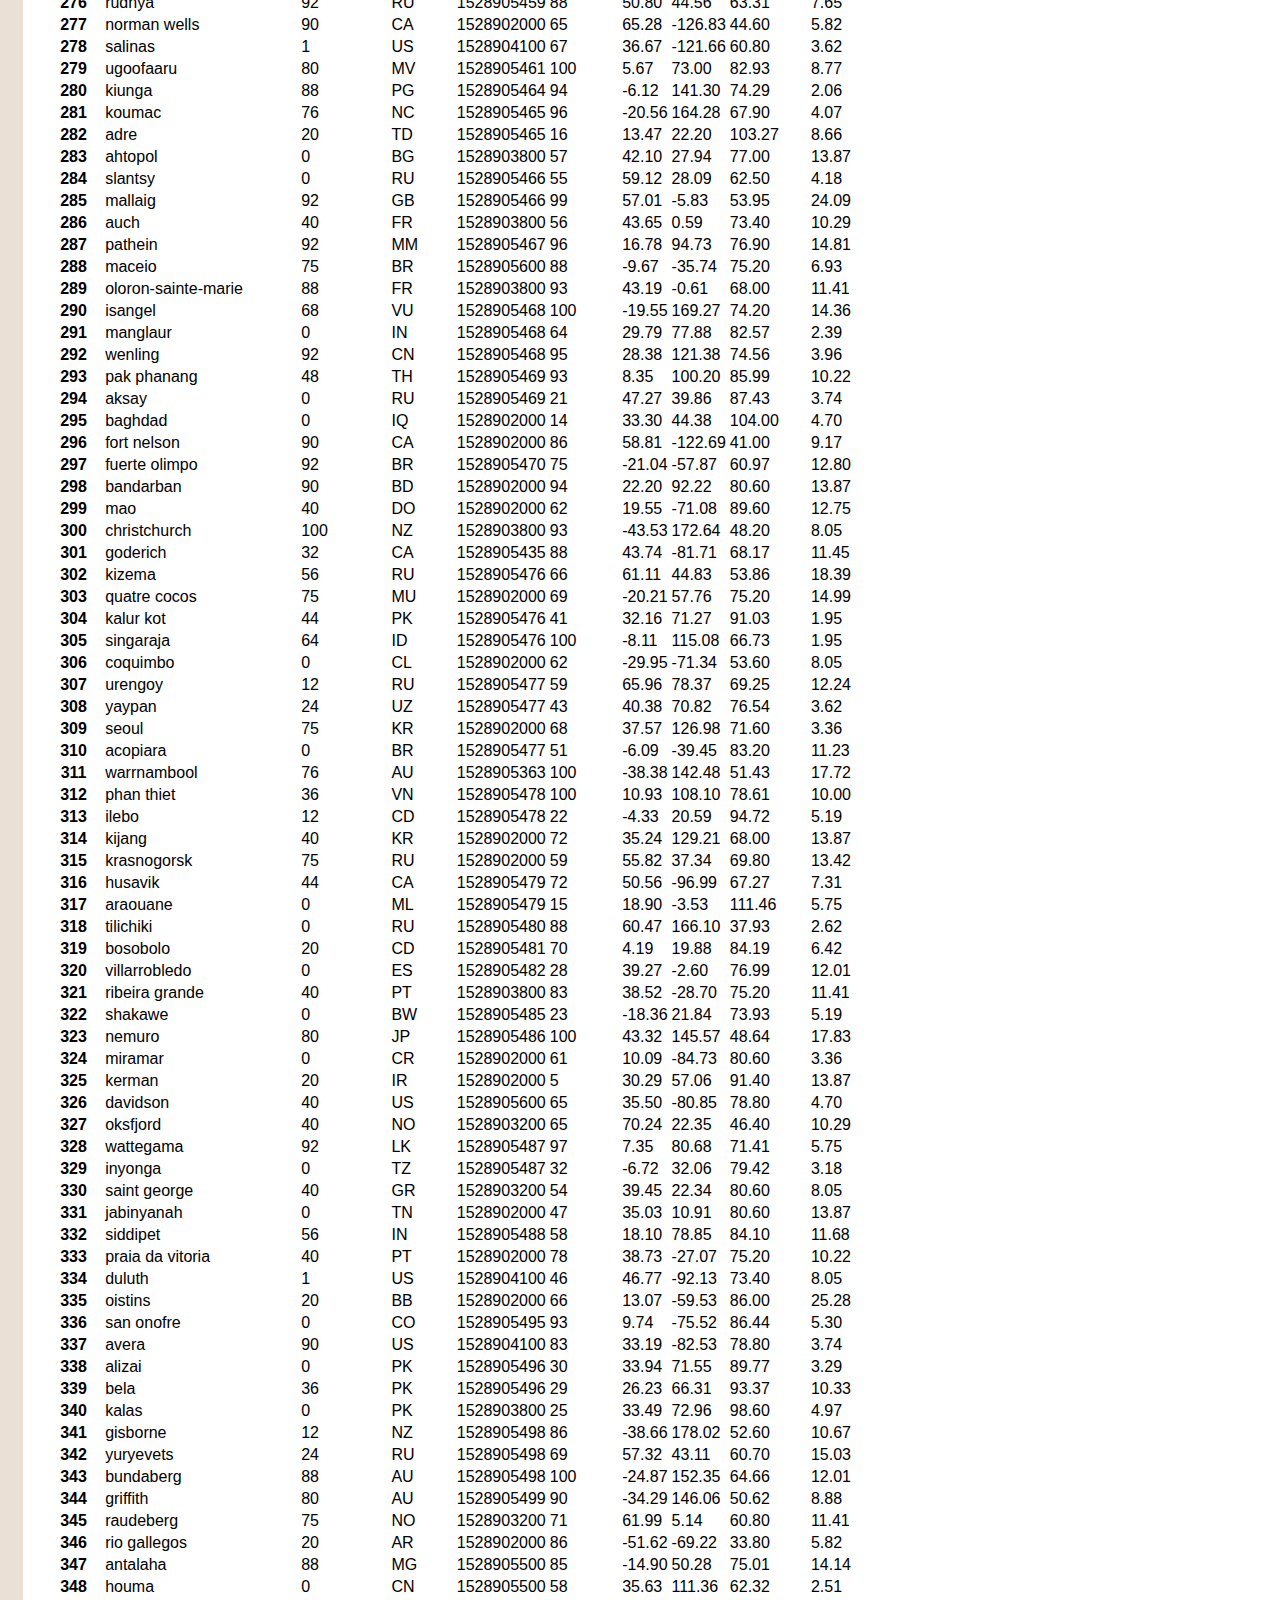
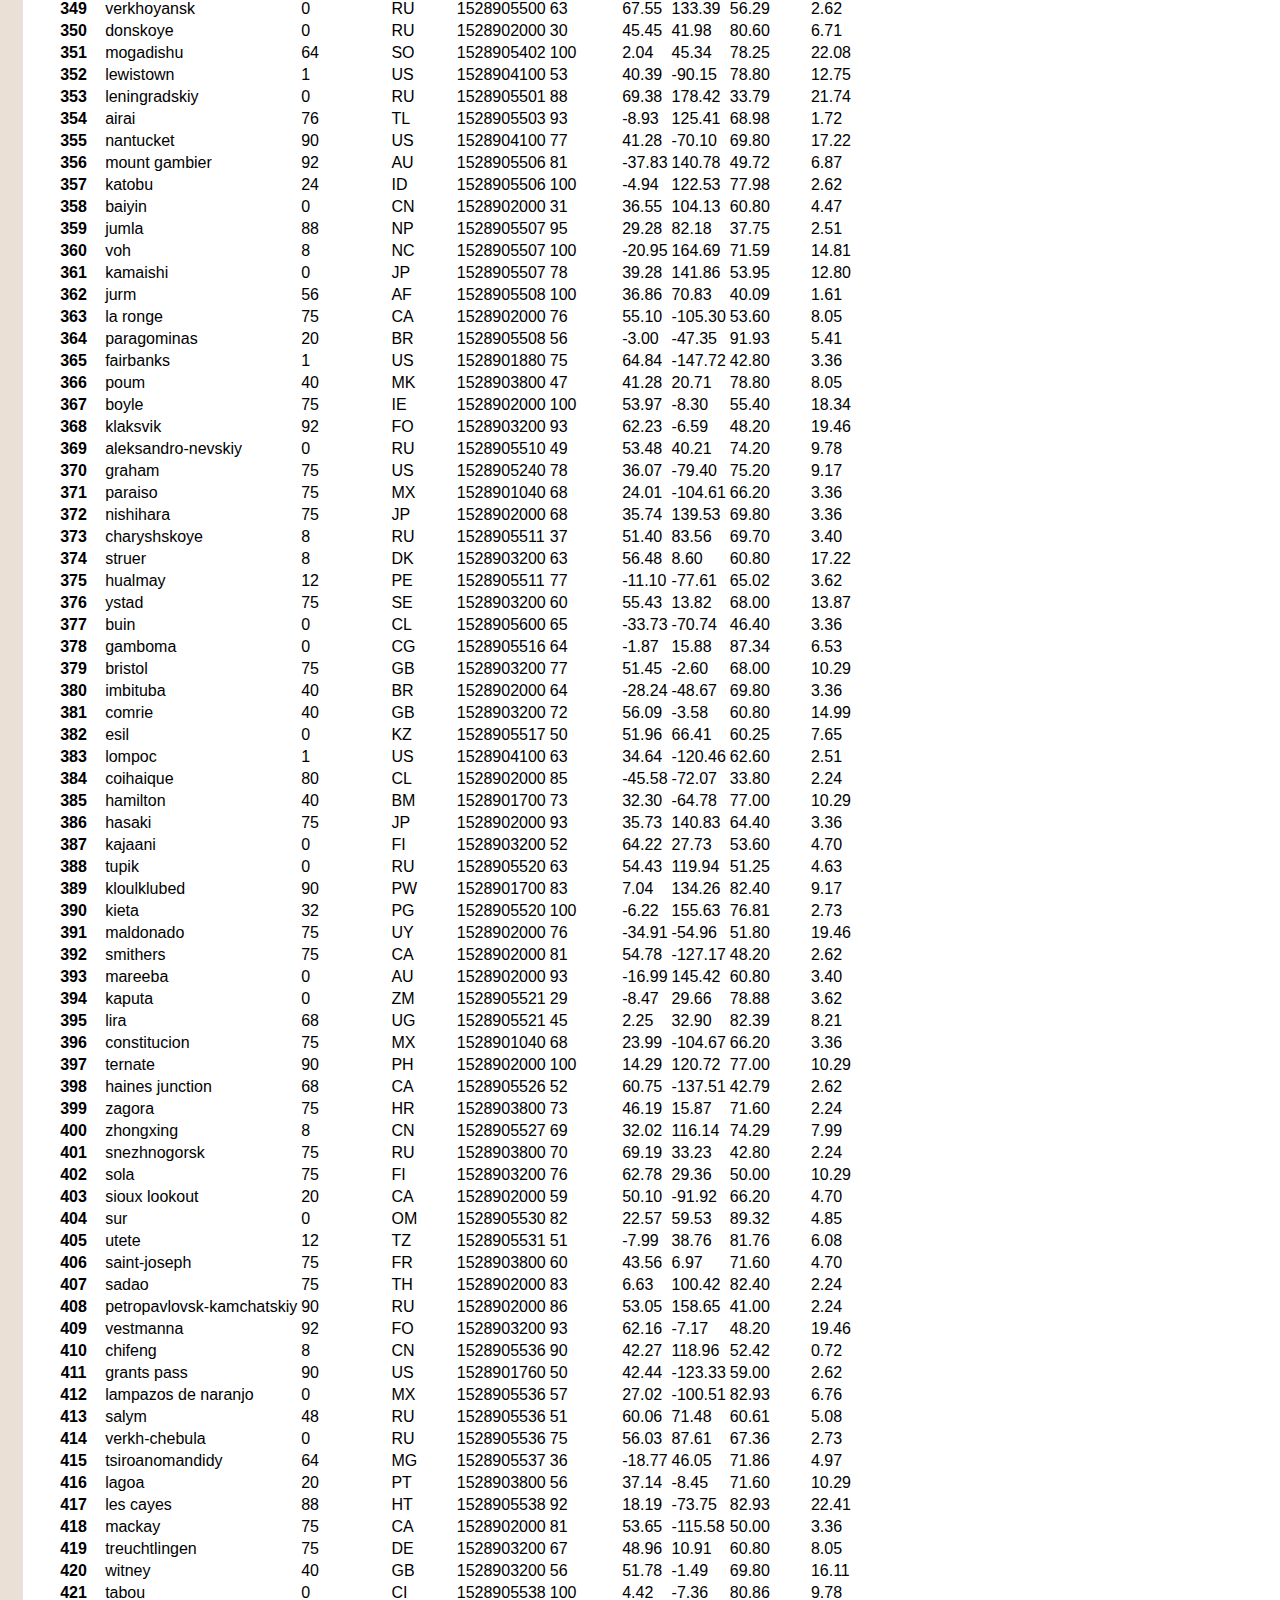
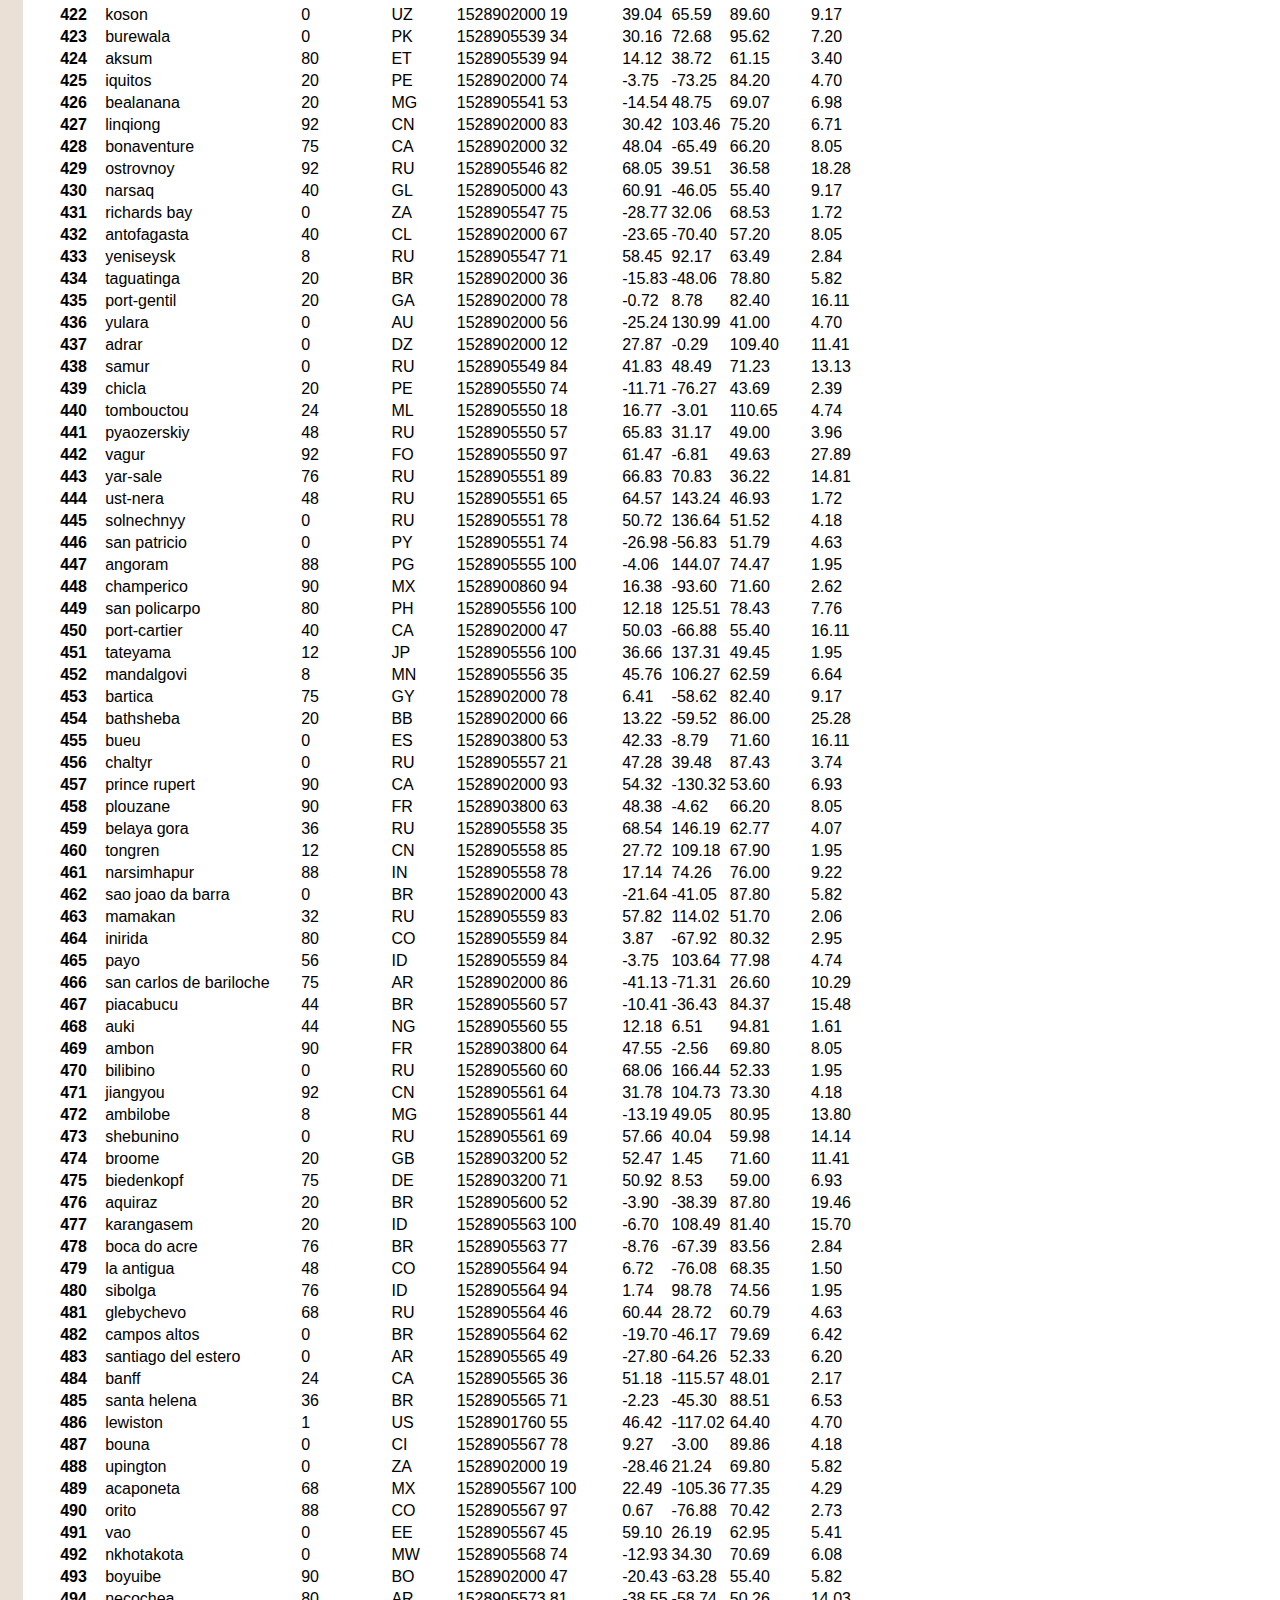
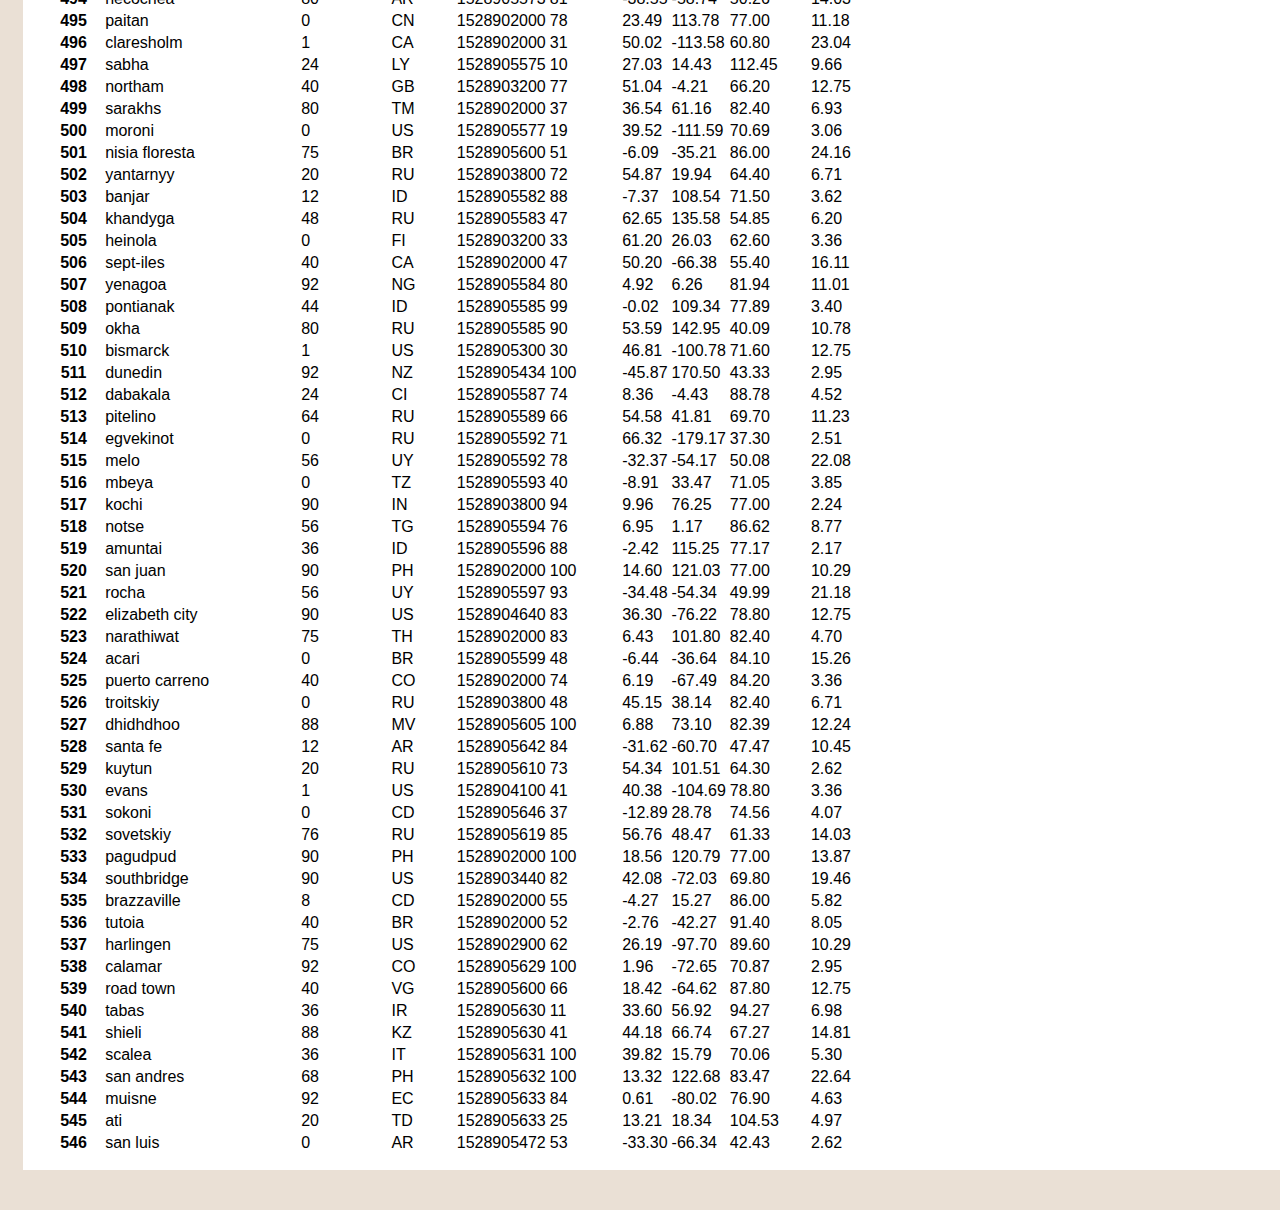
<file: data.html>
<!DOCTYPE html>
<html lang="en-us">

<head>
  <meta charset="UTF-8">
  <title>Weather Analysis Dashboard</title>
  <link href="https://cdn.jsdelivr.net/npm/bootstrap@5.1.0/dist/css/bootstrap.min.css" rel="stylesheet" integrity="sha384-KyZXEAg3QhqLMpG8r+8fhAXLRk2vvoC2f3B09zVXn8CA5QIVfZOJ3BCsw2P0p/We" crossorigin="anonymous">
  <link rel="stylesheet" href="style.css">
</head>

<body>

  <div  class="navigation">
    <nav class="navbar navbar-expand-lg navbar-light bg-light">
      <div class="container-fluid">
        <a class="navbar-brand" href="index.html">HOME</a>
        <button class="navbar-toggler" type="button" data-bs-toggle="collapse" data-bs-target="#navbarNavDropdown" aria-controls="navbarNavDropdown" aria-expanded="false" aria-label="Toggle navigation">
          <span class="navbar-toggler-icon"></span>
        </button>
        <div class="collapse navbar-collapse" id="navbarNavDropdown">
          <ul class="navbar-nav ms-auto">
            <li class="nav-item dropdown">
              <a class="nav-link dropdown-toggle" href="#" id="navbarDropdownMenuLink" role="button" data-bs-toggle="dropdown" aria-expanded="false">
                Plots
              </a>
              <ul class="dropdown-menu" aria-labelledby="navbarDropdownMenuLink">
                <li><a class="dropdown-item" href="max_temperature.html">Max Temperature</a></li>
                <li><a class="dropdown-item" href="humidity.html">Humidity</a></li>
                <li><a class="dropdown-item" href="cloudiness.html">Cloudiness</a></li>
                <li><a class="dropdown-item" href="wind_speed.html">Wind Speed</a></li>
              </ul>
            </li>
            <li class="nav-item">
              <a class="nav-link" aria-current="page" href="comparison.html">Comparison</a>
            </li>
            <li class="nav-item">
              <a class="nav-link" href="data.html">Data</a>
            </li>
          </ul>
        </div>
      </div>
    </nav>
  </div>

<div class="container">
<div class="box">
<h1 class="title" style="padding: 10px;">Data</h1>
<hr>
<p>The following table includes all of the data used for plotting during this project</p>

  <table  class="dataframe table table-responsive table-striped">
    <thead>
      <tr style="text-align: left;">
        <th>City_ID</th>
        <th>City</th>
        <th>Cloudiness</th>
        <th>Country</th>
        <th>Date</th>
        <th>Humidity</th>
        <th>Lat</th>
        <th>Lng</th>
        <th>Max Temp</th>
        <th>Wind Speed</th>
      </tr>
    </thead>
    <tbody>
      <tr>
        <th>0</th>
        <td>jacareacanga</td>
        <td>0</td>
        <td>BR</td>
        <td>1528902000</td>
        <td>62</td>
        <td>-6.22</td>
        <td>-57.76</td>
        <td>89.60</td>
        <td>6.93</td>
      </tr>
      <tr>
        <th>1</th>
        <td>kaitangata</td>
        <td>100</td>
        <td>NZ</td>
        <td>1528905304</td>
        <td>94</td>
        <td>-46.28</td>
        <td>169.85</td>
        <td>42.61</td>
        <td>5.64</td>
      </tr>
      <tr>
        <th>2</th>
        <td>goulburn</td>
        <td>20</td>
        <td>AU</td>
        <td>1528905078</td>
        <td>91</td>
        <td>-34.75</td>
        <td>149.72</td>
        <td>44.32</td>
        <td>10.11</td>
      </tr>
      <tr>
        <th>3</th>
        <td>lata</td>
        <td>76</td>
        <td>IN</td>
        <td>1528905305</td>
        <td>89</td>
        <td>30.78</td>
        <td>78.62</td>
        <td>59.89</td>
        <td>0.94</td>
      </tr>
      <tr>
        <th>4</th>
        <td>chokurdakh</td>
        <td>0</td>
        <td>RU</td>
        <td>1528905306</td>
        <td>88</td>
        <td>70.62</td>
        <td>147.90</td>
        <td>32.17</td>
        <td>2.95</td>
      </tr>
      <tr>
        <th>5</th>
        <td>martyush</td>
        <td>92</td>
        <td>RU</td>
        <td>1528905306</td>
        <td>94</td>
        <td>56.40</td>
        <td>61.89</td>
        <td>55.03</td>
        <td>9.33</td>
      </tr>
      <tr>
        <th>6</th>
        <td>hobart</td>
        <td>20</td>
        <td>AU</td>
        <td>1528902000</td>
        <td>87</td>
        <td>-42.88</td>
        <td>147.33</td>
        <td>44.60</td>
        <td>8.05</td>
      </tr>
      <tr>
        <th>7</th>
        <td>broken hill</td>
        <td>0</td>
        <td>AU</td>
        <td>1528905311</td>
        <td>88</td>
        <td>-31.97</td>
        <td>141.45</td>
        <td>44.50</td>
        <td>7.31</td>
      </tr>
      <tr>
        <th>8</th>
        <td>harnosand</td>
        <td>0</td>
        <td>SE</td>
        <td>1528903200</td>
        <td>44</td>
        <td>62.63</td>
        <td>17.94</td>
        <td>60.80</td>
        <td>13.87</td>
      </tr>
      <tr>
        <th>9</th>
        <td>tuatapere</td>
        <td>0</td>
        <td>NZ</td>
        <td>1528905312</td>
        <td>100</td>
        <td>-46.13</td>
        <td>167.69</td>
        <td>38.92</td>
        <td>3.40</td>
      </tr>
      <tr>
        <th>10</th>
        <td>puerto ayora</td>
        <td>90</td>
        <td>EC</td>
        <td>1528902000</td>
        <td>69</td>
        <td>-0.74</td>
        <td>-90.35</td>
        <td>77.00</td>
        <td>13.87</td>
      </tr>
      <tr>
        <th>11</th>
        <td>havre-saint-pierre</td>
        <td>75</td>
        <td>CA</td>
        <td>1528902000</td>
        <td>58</td>
        <td>50.23</td>
        <td>-63.60</td>
        <td>53.60</td>
        <td>19.46</td>
      </tr>
      <tr>
        <th>12</th>
        <td>punta arenas</td>
        <td>0</td>
        <td>CL</td>
        <td>1528902000</td>
        <td>100</td>
        <td>-53.16</td>
        <td>-70.91</td>
        <td>35.60</td>
        <td>9.17</td>
      </tr>
      <tr>
        <th>13</th>
        <td>tasiilaq</td>
        <td>75</td>
        <td>GL</td>
        <td>1528901400</td>
        <td>60</td>
        <td>65.61</td>
        <td>-37.64</td>
        <td>39.20</td>
        <td>2.24</td>
      </tr>
      <tr>
        <th>14</th>
        <td>chapais</td>
        <td>40</td>
        <td>CA</td>
        <td>1528902000</td>
        <td>38</td>
        <td>49.78</td>
        <td>-74.86</td>
        <td>59.00</td>
        <td>10.29</td>
      </tr>
      <tr>
        <th>15</th>
        <td>avarua</td>
        <td>40</td>
        <td>CK</td>
        <td>1528902000</td>
        <td>56</td>
        <td>-21.21</td>
        <td>-159.78</td>
        <td>73.40</td>
        <td>10.29</td>
      </tr>
      <tr>
        <th>16</th>
        <td>hofn</td>
        <td>75</td>
        <td>IS</td>
        <td>1528902000</td>
        <td>87</td>
        <td>64.25</td>
        <td>-15.21</td>
        <td>51.80</td>
        <td>8.05</td>
      </tr>
      <tr>
        <th>17</th>
        <td>yukamenskoye</td>
        <td>92</td>
        <td>RU</td>
        <td>1528905315</td>
        <td>98</td>
        <td>57.89</td>
        <td>52.24</td>
        <td>56.65</td>
        <td>10.22</td>
      </tr>
      <tr>
        <th>18</th>
        <td>khandbari</td>
        <td>80</td>
        <td>NP</td>
        <td>1528905315</td>
        <td>67</td>
        <td>27.38</td>
        <td>87.21</td>
        <td>44.59</td>
        <td>1.39</td>
      </tr>
      <tr>
        <th>19</th>
        <td>bethel</td>
        <td>1</td>
        <td>US</td>
        <td>1528901580</td>
        <td>93</td>
        <td>60.79</td>
        <td>-161.76</td>
        <td>44.60</td>
        <td>8.05</td>
      </tr>
      <tr>
        <th>20</th>
        <td>ushuaia</td>
        <td>75</td>
        <td>AR</td>
        <td>1528902000</td>
        <td>64</td>
        <td>-54.81</td>
        <td>-68.31</td>
        <td>41.00</td>
        <td>3.36</td>
      </tr>
      <tr>
        <th>21</th>
        <td>east london</td>
        <td>0</td>
        <td>ZA</td>
        <td>1528902000</td>
        <td>37</td>
        <td>-33.02</td>
        <td>27.91</td>
        <td>69.80</td>
        <td>5.82</td>
      </tr>
      <tr>
        <th>22</th>
        <td>bluff</td>
        <td>76</td>
        <td>AU</td>
        <td>1528905321</td>
        <td>76</td>
        <td>-23.58</td>
        <td>149.07</td>
        <td>61.96</td>
        <td>4.74</td>
      </tr>
      <tr>
        <th>23</th>
        <td>mount isa</td>
        <td>75</td>
        <td>AU</td>
        <td>1528902000</td>
        <td>100</td>
        <td>-20.73</td>
        <td>139.49</td>
        <td>64.40</td>
        <td>3.29</td>
      </tr>
      <tr>
        <th>24</th>
        <td>pevek</td>
        <td>0</td>
        <td>RU</td>
        <td>1528905321</td>
        <td>71</td>
        <td>69.70</td>
        <td>170.27</td>
        <td>36.94</td>
        <td>6.98</td>
      </tr>
      <tr>
        <th>25</th>
        <td>gao</td>
        <td>24</td>
        <td>ML</td>
        <td>1528905321</td>
        <td>16</td>
        <td>16.28</td>
        <td>-0.04</td>
        <td>110.02</td>
        <td>4.97</td>
      </tr>
      <tr>
        <th>26</th>
        <td>cabo san lucas</td>
        <td>75</td>
        <td>MX</td>
        <td>1528901160</td>
        <td>74</td>
        <td>22.89</td>
        <td>-109.91</td>
        <td>84.20</td>
        <td>10.29</td>
      </tr>
      <tr>
        <th>27</th>
        <td>sao filipe</td>
        <td>0</td>
        <td>CV</td>
        <td>1528905323</td>
        <td>88</td>
        <td>14.90</td>
        <td>-24.50</td>
        <td>75.73</td>
        <td>13.02</td>
      </tr>
      <tr>
        <th>28</th>
        <td>tiksi</td>
        <td>44</td>
        <td>RU</td>
        <td>1528905298</td>
        <td>58</td>
        <td>71.64</td>
        <td>128.87</td>
        <td>57.73</td>
        <td>10.11</td>
      </tr>
      <tr>
        <th>29</th>
        <td>busselton</td>
        <td>92</td>
        <td>AU</td>
        <td>1528905323</td>
        <td>100</td>
        <td>-33.64</td>
        <td>115.35</td>
        <td>60.43</td>
        <td>10.56</td>
      </tr>
      <tr>
        <th>30</th>
        <td>alofi</td>
        <td>76</td>
        <td>NU</td>
        <td>1528902000</td>
        <td>88</td>
        <td>-19.06</td>
        <td>-169.92</td>
        <td>71.60</td>
        <td>3.36</td>
      </tr>
      <tr>
        <th>31</th>
        <td>ola</td>
        <td>75</td>
        <td>RU</td>
        <td>1528902000</td>
        <td>100</td>
        <td>59.58</td>
        <td>151.30</td>
        <td>42.80</td>
        <td>7.76</td>
      </tr>
      <tr>
        <th>32</th>
        <td>atar</td>
        <td>20</td>
        <td>MR</td>
        <td>1528902000</td>
        <td>19</td>
        <td>20.52</td>
        <td>-13.05</td>
        <td>91.40</td>
        <td>9.17</td>
      </tr>
      <tr>
        <th>33</th>
        <td>rikitea</td>
        <td>0</td>
        <td>PF</td>
        <td>1528905325</td>
        <td>100</td>
        <td>-23.12</td>
        <td>-134.97</td>
        <td>73.57</td>
        <td>8.66</td>
      </tr>
      <tr>
        <th>34</th>
        <td>hermanus</td>
        <td>0</td>
        <td>ZA</td>
        <td>1528905325</td>
        <td>24</td>
        <td>-34.42</td>
        <td>19.24</td>
        <td>77.17</td>
        <td>8.66</td>
      </tr>
      <tr>
        <th>35</th>
        <td>ponta delgada</td>
        <td>75</td>
        <td>PT</td>
        <td>1528903800</td>
        <td>88</td>
        <td>37.73</td>
        <td>-25.67</td>
        <td>71.60</td>
        <td>12.75</td>
      </tr>
      <tr>
        <th>36</th>
        <td>bambari</td>
        <td>24</td>
        <td>CF</td>
        <td>1528905326</td>
        <td>84</td>
        <td>5.77</td>
        <td>20.68</td>
        <td>81.85</td>
        <td>7.65</td>
      </tr>
      <tr>
        <th>37</th>
        <td>cap malheureux</td>
        <td>75</td>
        <td>MU</td>
        <td>1528902000</td>
        <td>69</td>
        <td>-19.98</td>
        <td>57.61</td>
        <td>75.20</td>
        <td>14.99</td>
      </tr>
      <tr>
        <th>38</th>
        <td>puerto escondido</td>
        <td>75</td>
        <td>MX</td>
        <td>1528901100</td>
        <td>65</td>
        <td>15.86</td>
        <td>-97.07</td>
        <td>80.60</td>
        <td>3.36</td>
      </tr>
      <tr>
        <th>39</th>
        <td>qaanaaq</td>
        <td>32</td>
        <td>GL</td>
        <td>1528905330</td>
        <td>100</td>
        <td>77.48</td>
        <td>-69.36</td>
        <td>31.45</td>
        <td>6.31</td>
      </tr>
      <tr>
        <th>40</th>
        <td>new norfolk</td>
        <td>20</td>
        <td>AU</td>
        <td>1528902000</td>
        <td>87</td>
        <td>-42.78</td>
        <td>147.06</td>
        <td>44.60</td>
        <td>8.05</td>
      </tr>
      <tr>
        <th>41</th>
        <td>najran</td>
        <td>40</td>
        <td>SA</td>
        <td>1528902000</td>
        <td>13</td>
        <td>17.54</td>
        <td>44.22</td>
        <td>98.60</td>
        <td>11.41</td>
      </tr>
      <tr>
        <th>42</th>
        <td>isla mujeres</td>
        <td>90</td>
        <td>MX</td>
        <td>1528904340</td>
        <td>100</td>
        <td>21.23</td>
        <td>-86.73</td>
        <td>75.20</td>
        <td>16.11</td>
      </tr>
      <tr>
        <th>43</th>
        <td>mar del plata</td>
        <td>0</td>
        <td>AR</td>
        <td>1528905297</td>
        <td>100</td>
        <td>-46.43</td>
        <td>-67.52</td>
        <td>32.53</td>
        <td>7.31</td>
      </tr>
      <tr>
        <th>44</th>
        <td>provideniya</td>
        <td>0</td>
        <td>RU</td>
        <td>1528905332</td>
        <td>91</td>
        <td>64.42</td>
        <td>-173.23</td>
        <td>40.63</td>
        <td>10.78</td>
      </tr>
      <tr>
        <th>45</th>
        <td>jamestown</td>
        <td>12</td>
        <td>AU</td>
        <td>1528905333</td>
        <td>88</td>
        <td>-33.21</td>
        <td>138.60</td>
        <td>43.15</td>
        <td>10.89</td>
      </tr>
      <tr>
        <th>46</th>
        <td>medicine hat</td>
        <td>20</td>
        <td>CA</td>
        <td>1528902000</td>
        <td>34</td>
        <td>50.04</td>
        <td>-110.68</td>
        <td>66.20</td>
        <td>14.99</td>
      </tr>
      <tr>
        <th>47</th>
        <td>katsuura</td>
        <td>8</td>
        <td>JP</td>
        <td>1528905334</td>
        <td>88</td>
        <td>33.93</td>
        <td>134.50</td>
        <td>62.05</td>
        <td>7.54</td>
      </tr>
      <tr>
        <th>48</th>
        <td>aklavik</td>
        <td>20</td>
        <td>CA</td>
        <td>1528902000</td>
        <td>53</td>
        <td>68.22</td>
        <td>-135.01</td>
        <td>51.80</td>
        <td>11.41</td>
      </tr>
      <tr>
        <th>49</th>
        <td>tuktoyaktuk</td>
        <td>20</td>
        <td>CA</td>
        <td>1528902000</td>
        <td>61</td>
        <td>69.44</td>
        <td>-133.03</td>
        <td>46.40</td>
        <td>6.93</td>
      </tr>
      <tr>
        <th>50</th>
        <td>kapaa</td>
        <td>90</td>
        <td>US</td>
        <td>1528901760</td>
        <td>88</td>
        <td>22.08</td>
        <td>-159.32</td>
        <td>75.20</td>
        <td>14.99</td>
      </tr>
      <tr>
        <th>51</th>
        <td>mildura</td>
        <td>0</td>
        <td>AU</td>
        <td>1528905300</td>
        <td>92</td>
        <td>-34.18</td>
        <td>142.16</td>
        <td>45.67</td>
        <td>9.66</td>
      </tr>
      <tr>
        <th>52</th>
        <td>souillac</td>
        <td>75</td>
        <td>FR</td>
        <td>1528903800</td>
        <td>49</td>
        <td>45.60</td>
        <td>-0.60</td>
        <td>73.40</td>
        <td>10.29</td>
      </tr>
      <tr>
        <th>53</th>
        <td>lorengau</td>
        <td>100</td>
        <td>PG</td>
        <td>1528905336</td>
        <td>100</td>
        <td>-2.02</td>
        <td>147.27</td>
        <td>80.59</td>
        <td>3.85</td>
      </tr>
      <tr>
        <th>54</th>
        <td>praia</td>
        <td>20</td>
        <td>BR</td>
        <td>1528902000</td>
        <td>47</td>
        <td>-20.25</td>
        <td>-43.81</td>
        <td>82.40</td>
        <td>3.36</td>
      </tr>
      <tr>
        <th>55</th>
        <td>port alfred</td>
        <td>0</td>
        <td>ZA</td>
        <td>1528905338</td>
        <td>50</td>
        <td>-33.59</td>
        <td>26.89</td>
        <td>76.54</td>
        <td>7.20</td>
      </tr>
      <tr>
        <th>56</th>
        <td>barranca</td>
        <td>0</td>
        <td>PE</td>
        <td>1528905339</td>
        <td>98</td>
        <td>-10.75</td>
        <td>-77.76</td>
        <td>61.87</td>
        <td>9.89</td>
      </tr>
      <tr>
        <th>57</th>
        <td>nome</td>
        <td>40</td>
        <td>US</td>
        <td>1528902900</td>
        <td>70</td>
        <td>30.04</td>
        <td>-94.42</td>
        <td>87.80</td>
        <td>3.36</td>
      </tr>
      <tr>
        <th>58</th>
        <td>matay</td>
        <td>0</td>
        <td>EG</td>
        <td>1528905339</td>
        <td>23</td>
        <td>28.42</td>
        <td>30.79</td>
        <td>97.69</td>
        <td>6.98</td>
      </tr>
      <tr>
        <th>59</th>
        <td>saskylakh</td>
        <td>48</td>
        <td>RU</td>
        <td>1528905339</td>
        <td>55</td>
        <td>71.97</td>
        <td>114.09</td>
        <td>59.53</td>
        <td>5.86</td>
      </tr>
      <tr>
        <th>60</th>
        <td>itarema</td>
        <td>0</td>
        <td>BR</td>
        <td>1528905340</td>
        <td>61</td>
        <td>-2.92</td>
        <td>-39.92</td>
        <td>88.33</td>
        <td>12.57</td>
      </tr>
      <tr>
        <th>61</th>
        <td>butaritari</td>
        <td>56</td>
        <td>KI</td>
        <td>1528905340</td>
        <td>100</td>
        <td>3.07</td>
        <td>172.79</td>
        <td>81.13</td>
        <td>7.31</td>
      </tr>
      <tr>
        <th>62</th>
        <td>peniche</td>
        <td>20</td>
        <td>PT</td>
        <td>1528903800</td>
        <td>64</td>
        <td>39.36</td>
        <td>-9.38</td>
        <td>75.20</td>
        <td>12.75</td>
      </tr>
      <tr>
        <th>63</th>
        <td>beloha</td>
        <td>0</td>
        <td>MG</td>
        <td>1528905340</td>
        <td>57</td>
        <td>-25.17</td>
        <td>45.06</td>
        <td>71.95</td>
        <td>16.37</td>
      </tr>
      <tr>
        <th>64</th>
        <td>anadyr</td>
        <td>0</td>
        <td>RU</td>
        <td>1528902000</td>
        <td>57</td>
        <td>64.73</td>
        <td>177.51</td>
        <td>48.20</td>
        <td>4.47</td>
      </tr>
      <tr>
        <th>65</th>
        <td>luderitz</td>
        <td>12</td>
        <td>NaN</td>
        <td>1528905342</td>
        <td>64</td>
        <td>-26.65</td>
        <td>15.16</td>
        <td>64.03</td>
        <td>17.38</td>
      </tr>
      <tr>
        <th>66</th>
        <td>rochester</td>
        <td>1</td>
        <td>US</td>
        <td>1528902960</td>
        <td>37</td>
        <td>44.02</td>
        <td>-92.46</td>
        <td>73.40</td>
        <td>6.93</td>
      </tr>
      <tr>
        <th>67</th>
        <td>bosaso</td>
        <td>0</td>
        <td>SO</td>
        <td>1528905347</td>
        <td>86</td>
        <td>11.28</td>
        <td>49.18</td>
        <td>89.77</td>
        <td>3.96</td>
      </tr>
      <tr>
        <th>68</th>
        <td>faanui</td>
        <td>0</td>
        <td>PF</td>
        <td>1528905347</td>
        <td>100</td>
        <td>-16.48</td>
        <td>-151.75</td>
        <td>79.96</td>
        <td>11.79</td>
      </tr>
      <tr>
        <th>69</th>
        <td>grindavik</td>
        <td>75</td>
        <td>IS</td>
        <td>1528902000</td>
        <td>70</td>
        <td>63.84</td>
        <td>-22.43</td>
        <td>48.20</td>
        <td>5.82</td>
      </tr>
      <tr>
        <th>70</th>
        <td>margate</td>
        <td>20</td>
        <td>AU</td>
        <td>1528902000</td>
        <td>87</td>
        <td>-43.03</td>
        <td>147.26</td>
        <td>44.60</td>
        <td>8.05</td>
      </tr>
      <tr>
        <th>71</th>
        <td>marsh harbour</td>
        <td>88</td>
        <td>BS</td>
        <td>1528905349</td>
        <td>95</td>
        <td>26.54</td>
        <td>-77.06</td>
        <td>82.39</td>
        <td>10.00</td>
      </tr>
      <tr>
        <th>72</th>
        <td>comodoro rivadavia</td>
        <td>40</td>
        <td>AR</td>
        <td>1528902000</td>
        <td>60</td>
        <td>-45.87</td>
        <td>-67.48</td>
        <td>42.80</td>
        <td>9.17</td>
      </tr>
      <tr>
        <th>73</th>
        <td>upernavik</td>
        <td>92</td>
        <td>GL</td>
        <td>1528905350</td>
        <td>100</td>
        <td>72.79</td>
        <td>-56.15</td>
        <td>29.29</td>
        <td>3.74</td>
      </tr>
      <tr>
        <th>74</th>
        <td>uige</td>
        <td>0</td>
        <td>AO</td>
        <td>1528905350</td>
        <td>29</td>
        <td>-7.61</td>
        <td>15.06</td>
        <td>86.80</td>
        <td>3.18</td>
      </tr>
      <tr>
        <th>75</th>
        <td>bredasdorp</td>
        <td>0</td>
        <td>ZA</td>
        <td>1528902000</td>
        <td>23</td>
        <td>-34.53</td>
        <td>20.04</td>
        <td>82.40</td>
        <td>5.82</td>
      </tr>
      <tr>
        <th>76</th>
        <td>bodden town</td>
        <td>40</td>
        <td>KY</td>
        <td>1528902000</td>
        <td>78</td>
        <td>19.28</td>
        <td>-81.25</td>
        <td>80.60</td>
        <td>16.11</td>
      </tr>
      <tr>
        <th>77</th>
        <td>guerrero negro</td>
        <td>44</td>
        <td>MX</td>
        <td>1528905350</td>
        <td>88</td>
        <td>27.97</td>
        <td>-114.04</td>
        <td>63.85</td>
        <td>3.74</td>
      </tr>
      <tr>
        <th>78</th>
        <td>bilma</td>
        <td>0</td>
        <td>NE</td>
        <td>1528905351</td>
        <td>12</td>
        <td>18.69</td>
        <td>12.92</td>
        <td>110.47</td>
        <td>4.63</td>
      </tr>
      <tr>
        <th>79</th>
        <td>carnarvon</td>
        <td>0</td>
        <td>ZA</td>
        <td>1528905351</td>
        <td>30</td>
        <td>-30.97</td>
        <td>22.13</td>
        <td>60.43</td>
        <td>14.25</td>
      </tr>
      <tr>
        <th>80</th>
        <td>ponta do sol</td>
        <td>12</td>
        <td>BR</td>
        <td>1528905352</td>
        <td>72</td>
        <td>-20.63</td>
        <td>-46.00</td>
        <td>78.25</td>
        <td>3.96</td>
      </tr>
      <tr>
        <th>81</th>
        <td>vila franca do campo</td>
        <td>75</td>
        <td>PT</td>
        <td>1528903800</td>
        <td>88</td>
        <td>37.72</td>
        <td>-25.43</td>
        <td>71.60</td>
        <td>12.75</td>
      </tr>
      <tr>
        <th>82</th>
        <td>puerto del rosario</td>
        <td>20</td>
        <td>ES</td>
        <td>1528903800</td>
        <td>60</td>
        <td>28.50</td>
        <td>-13.86</td>
        <td>73.40</td>
        <td>17.22</td>
      </tr>
      <tr>
        <th>83</th>
        <td>sitka</td>
        <td>20</td>
        <td>US</td>
        <td>1528905353</td>
        <td>92</td>
        <td>37.17</td>
        <td>-99.65</td>
        <td>74.02</td>
        <td>5.97</td>
      </tr>
      <tr>
        <th>84</th>
        <td>camacha</td>
        <td>75</td>
        <td>PT</td>
        <td>1528903800</td>
        <td>72</td>
        <td>33.08</td>
        <td>-16.33</td>
        <td>68.00</td>
        <td>16.11</td>
      </tr>
      <tr>
        <th>85</th>
        <td>saint-philippe</td>
        <td>1</td>
        <td>CA</td>
        <td>1528902900</td>
        <td>54</td>
        <td>45.36</td>
        <td>-73.48</td>
        <td>78.80</td>
        <td>11.41</td>
      </tr>
      <tr>
        <th>86</th>
        <td>port blair</td>
        <td>92</td>
        <td>IN</td>
        <td>1528905357</td>
        <td>97</td>
        <td>11.67</td>
        <td>92.75</td>
        <td>84.37</td>
        <td>25.10</td>
      </tr>
      <tr>
        <th>87</th>
        <td>albany</td>
        <td>90</td>
        <td>US</td>
        <td>1528903860</td>
        <td>68</td>
        <td>42.65</td>
        <td>-73.75</td>
        <td>69.80</td>
        <td>3.36</td>
      </tr>
      <tr>
        <th>88</th>
        <td>barrow</td>
        <td>88</td>
        <td>AR</td>
        <td>1528905182</td>
        <td>72</td>
        <td>-38.31</td>
        <td>-60.23</td>
        <td>50.26</td>
        <td>8.21</td>
      </tr>
      <tr>
        <th>89</th>
        <td>qorveh</td>
        <td>92</td>
        <td>IR</td>
        <td>1528905357</td>
        <td>22</td>
        <td>35.17</td>
        <td>47.80</td>
        <td>76.72</td>
        <td>3.18</td>
      </tr>
      <tr>
        <th>90</th>
        <td>san jeronimo</td>
        <td>90</td>
        <td>PE</td>
        <td>1528902000</td>
        <td>81</td>
        <td>-13.65</td>
        <td>-73.37</td>
        <td>46.40</td>
        <td>2.39</td>
      </tr>
      <tr>
        <th>91</th>
        <td>mataura</td>
        <td>24</td>
        <td>NZ</td>
        <td>1528905299</td>
        <td>79</td>
        <td>-46.19</td>
        <td>168.86</td>
        <td>25.69</td>
        <td>3.18</td>
      </tr>
      <tr>
        <th>92</th>
        <td>buala</td>
        <td>64</td>
        <td>SB</td>
        <td>1528905359</td>
        <td>100</td>
        <td>-8.15</td>
        <td>159.59</td>
        <td>78.70</td>
        <td>4.18</td>
      </tr>
      <tr>
        <th>93</th>
        <td>eyl</td>
        <td>20</td>
        <td>SO</td>
        <td>1528905359</td>
        <td>57</td>
        <td>7.98</td>
        <td>49.82</td>
        <td>86.62</td>
        <td>22.41</td>
      </tr>
      <tr>
        <th>94</th>
        <td>abu dhabi</td>
        <td>0</td>
        <td>AE</td>
        <td>1528902000</td>
        <td>29</td>
        <td>24.47</td>
        <td>54.37</td>
        <td>98.60</td>
        <td>16.11</td>
      </tr>
      <tr>
        <th>95</th>
        <td>tahe</td>
        <td>92</td>
        <td>CN</td>
        <td>1528905359</td>
        <td>98</td>
        <td>52.34</td>
        <td>124.71</td>
        <td>51.43</td>
        <td>2.17</td>
      </tr>
      <tr>
        <th>96</th>
        <td>chuy</td>
        <td>80</td>
        <td>UY</td>
        <td>1528905099</td>
        <td>93</td>
        <td>-33.69</td>
        <td>-53.46</td>
        <td>52.87</td>
        <td>28.90</td>
      </tr>
      <tr>
        <th>97</th>
        <td>dzerzhinskoye</td>
        <td>8</td>
        <td>RU</td>
        <td>1528905360</td>
        <td>69</td>
        <td>56.84</td>
        <td>95.22</td>
        <td>65.11</td>
        <td>3.85</td>
      </tr>
      <tr>
        <th>98</th>
        <td>vanavara</td>
        <td>0</td>
        <td>RU</td>
        <td>1528905360</td>
        <td>50</td>
        <td>60.35</td>
        <td>102.28</td>
        <td>64.21</td>
        <td>5.64</td>
      </tr>
      <tr>
        <th>99</th>
        <td>muros</td>
        <td>40</td>
        <td>ES</td>
        <td>1528903800</td>
        <td>72</td>
        <td>42.77</td>
        <td>-9.06</td>
        <td>66.20</td>
        <td>10.29</td>
      </tr>
      <tr>
        <th>100</th>
        <td>auchel</td>
        <td>0</td>
        <td>FR</td>
        <td>1528903800</td>
        <td>49</td>
        <td>50.51</td>
        <td>2.47</td>
        <td>68.00</td>
        <td>3.36</td>
      </tr>
      <tr>
        <th>101</th>
        <td>bubaque</td>
        <td>40</td>
        <td>GW</td>
        <td>1528902000</td>
        <td>55</td>
        <td>11.28</td>
        <td>-15.83</td>
        <td>91.40</td>
        <td>11.41</td>
      </tr>
      <tr>
        <th>102</th>
        <td>khatanga</td>
        <td>8</td>
        <td>RU</td>
        <td>1528905361</td>
        <td>65</td>
        <td>71.98</td>
        <td>102.47</td>
        <td>60.97</td>
        <td>4.63</td>
      </tr>
      <tr>
        <th>103</th>
        <td>los banos</td>
        <td>1</td>
        <td>US</td>
        <td>1528904100</td>
        <td>67</td>
        <td>37.06</td>
        <td>-120.85</td>
        <td>75.20</td>
        <td>4.74</td>
      </tr>
      <tr>
        <th>104</th>
        <td>labuhan</td>
        <td>12</td>
        <td>ID</td>
        <td>1528905361</td>
        <td>95</td>
        <td>-2.54</td>
        <td>115.51</td>
        <td>72.94</td>
        <td>1.83</td>
      </tr>
      <tr>
        <th>105</th>
        <td>saint-paul</td>
        <td>75</td>
        <td>FR</td>
        <td>1528903800</td>
        <td>56</td>
        <td>45.22</td>
        <td>1.90</td>
        <td>68.00</td>
        <td>14.99</td>
      </tr>
      <tr>
        <th>106</th>
        <td>petatlan</td>
        <td>90</td>
        <td>MX</td>
        <td>1528901220</td>
        <td>74</td>
        <td>17.52</td>
        <td>-101.27</td>
        <td>84.20</td>
        <td>1.83</td>
      </tr>
      <tr>
        <th>107</th>
        <td>baykit</td>
        <td>36</td>
        <td>RU</td>
        <td>1528905366</td>
        <td>68</td>
        <td>61.68</td>
        <td>96.39</td>
        <td>63.94</td>
        <td>4.29</td>
      </tr>
      <tr>
        <th>108</th>
        <td>dalby</td>
        <td>75</td>
        <td>AU</td>
        <td>1528902000</td>
        <td>93</td>
        <td>-27.18</td>
        <td>151.26</td>
        <td>53.60</td>
        <td>2.24</td>
      </tr>
      <tr>
        <th>109</th>
        <td>yellowknife</td>
        <td>90</td>
        <td>CA</td>
        <td>1528902540</td>
        <td>93</td>
        <td>62.45</td>
        <td>-114.38</td>
        <td>46.40</td>
        <td>8.05</td>
      </tr>
      <tr>
        <th>110</th>
        <td>hilo</td>
        <td>75</td>
        <td>US</td>
        <td>1528901580</td>
        <td>88</td>
        <td>19.71</td>
        <td>-155.08</td>
        <td>66.20</td>
        <td>5.82</td>
      </tr>
      <tr>
        <th>111</th>
        <td>turukhansk</td>
        <td>36</td>
        <td>RU</td>
        <td>1528905297</td>
        <td>76</td>
        <td>65.80</td>
        <td>87.96</td>
        <td>66.37</td>
        <td>6.42</td>
      </tr>
      <tr>
        <th>112</th>
        <td>dingle</td>
        <td>68</td>
        <td>PH</td>
        <td>1528905368</td>
        <td>82</td>
        <td>11.00</td>
        <td>122.67</td>
        <td>79.96</td>
        <td>8.21</td>
      </tr>
      <tr>
        <th>113</th>
        <td>dillon</td>
        <td>1</td>
        <td>US</td>
        <td>1528901580</td>
        <td>44</td>
        <td>45.22</td>
        <td>-112.64</td>
        <td>57.20</td>
        <td>5.82</td>
      </tr>
      <tr>
        <th>114</th>
        <td>labytnangi</td>
        <td>64</td>
        <td>RU</td>
        <td>1528905370</td>
        <td>75</td>
        <td>66.66</td>
        <td>66.39</td>
        <td>47.11</td>
        <td>17.49</td>
      </tr>
      <tr>
        <th>115</th>
        <td>gigmoto</td>
        <td>36</td>
        <td>PH</td>
        <td>1528905370</td>
        <td>98</td>
        <td>13.78</td>
        <td>124.39</td>
        <td>83.56</td>
        <td>17.60</td>
      </tr>
      <tr>
        <th>116</th>
        <td>nouakchott</td>
        <td>68</td>
        <td>MR</td>
        <td>1528905371</td>
        <td>76</td>
        <td>18.08</td>
        <td>-15.98</td>
        <td>76.72</td>
        <td>1.39</td>
      </tr>
      <tr>
        <th>117</th>
        <td>rumoi</td>
        <td>92</td>
        <td>JP</td>
        <td>1528905371</td>
        <td>100</td>
        <td>43.93</td>
        <td>141.67</td>
        <td>44.41</td>
        <td>8.10</td>
      </tr>
      <tr>
        <th>118</th>
        <td>dikson</td>
        <td>32</td>
        <td>RU</td>
        <td>1528905373</td>
        <td>100</td>
        <td>73.51</td>
        <td>80.55</td>
        <td>31.09</td>
        <td>13.13</td>
      </tr>
      <tr>
        <th>119</th>
        <td>chinsali</td>
        <td>0</td>
        <td>ZM</td>
        <td>1528905377</td>
        <td>36</td>
        <td>-10.55</td>
        <td>32.07</td>
        <td>73.39</td>
        <td>9.22</td>
      </tr>
      <tr>
        <th>120</th>
        <td>georgetown</td>
        <td>75</td>
        <td>GY</td>
        <td>1528902000</td>
        <td>78</td>
        <td>6.80</td>
        <td>-58.16</td>
        <td>82.40</td>
        <td>9.17</td>
      </tr>
      <tr>
        <th>121</th>
        <td>tooele</td>
        <td>1</td>
        <td>US</td>
        <td>1528902900</td>
        <td>35</td>
        <td>40.53</td>
        <td>-112.30</td>
        <td>73.40</td>
        <td>9.17</td>
      </tr>
      <tr>
        <th>122</th>
        <td>nikolskoye</td>
        <td>40</td>
        <td>RU</td>
        <td>1528902000</td>
        <td>41</td>
        <td>59.70</td>
        <td>30.79</td>
        <td>60.80</td>
        <td>4.47</td>
      </tr>
      <tr>
        <th>123</th>
        <td>bodo</td>
        <td>80</td>
        <td>CI</td>
        <td>1528905379</td>
        <td>66</td>
        <td>5.91</td>
        <td>-4.68</td>
        <td>87.70</td>
        <td>8.21</td>
      </tr>
      <tr>
        <th>124</th>
        <td>minador do negrao</td>
        <td>32</td>
        <td>BR</td>
        <td>1528905379</td>
        <td>80</td>
        <td>-9.31</td>
        <td>-36.86</td>
        <td>76.81</td>
        <td>13.24</td>
      </tr>
      <tr>
        <th>125</th>
        <td>sambava</td>
        <td>88</td>
        <td>MG</td>
        <td>1528905379</td>
        <td>100</td>
        <td>-14.27</td>
        <td>50.17</td>
        <td>77.35</td>
        <td>19.73</td>
      </tr>
      <tr>
        <th>126</th>
        <td>yerbogachen</td>
        <td>0</td>
        <td>RU</td>
        <td>1528905380</td>
        <td>44</td>
        <td>61.28</td>
        <td>108.01</td>
        <td>64.93</td>
        <td>7.43</td>
      </tr>
      <tr>
        <th>127</th>
        <td>kahului</td>
        <td>1</td>
        <td>US</td>
        <td>1528901760</td>
        <td>93</td>
        <td>20.89</td>
        <td>-156.47</td>
        <td>66.20</td>
        <td>3.36</td>
      </tr>
      <tr>
        <th>128</th>
        <td>clyde river</td>
        <td>75</td>
        <td>CA</td>
        <td>1528902660</td>
        <td>100</td>
        <td>70.47</td>
        <td>-68.59</td>
        <td>35.60</td>
        <td>21.92</td>
      </tr>
      <tr>
        <th>129</th>
        <td>ancud</td>
        <td>20</td>
        <td>CL</td>
        <td>1528905381</td>
        <td>90</td>
        <td>-41.87</td>
        <td>-73.83</td>
        <td>39.10</td>
        <td>2.73</td>
      </tr>
      <tr>
        <th>130</th>
        <td>beringovskiy</td>
        <td>0</td>
        <td>RU</td>
        <td>1528905381</td>
        <td>88</td>
        <td>63.05</td>
        <td>179.32</td>
        <td>39.37</td>
        <td>3.40</td>
      </tr>
      <tr>
        <th>131</th>
        <td>majene</td>
        <td>32</td>
        <td>ID</td>
        <td>1528905382</td>
        <td>100</td>
        <td>-3.54</td>
        <td>118.97</td>
        <td>81.85</td>
        <td>11.01</td>
      </tr>
      <tr>
        <th>132</th>
        <td>ahar</td>
        <td>36</td>
        <td>IR</td>
        <td>1528905382</td>
        <td>62</td>
        <td>38.48</td>
        <td>47.07</td>
        <td>62.77</td>
        <td>3.74</td>
      </tr>
      <tr>
        <th>133</th>
        <td>ilhabela</td>
        <td>80</td>
        <td>BR</td>
        <td>1528905382</td>
        <td>98</td>
        <td>-23.78</td>
        <td>-45.36</td>
        <td>72.85</td>
        <td>2.28</td>
      </tr>
      <tr>
        <th>134</th>
        <td>listvyagi</td>
        <td>0</td>
        <td>RU</td>
        <td>1528905382</td>
        <td>78</td>
        <td>53.68</td>
        <td>86.95</td>
        <td>65.11</td>
        <td>2.06</td>
      </tr>
      <tr>
        <th>135</th>
        <td>skjervoy</td>
        <td>40</td>
        <td>NO</td>
        <td>1528903200</td>
        <td>65</td>
        <td>70.03</td>
        <td>20.97</td>
        <td>44.60</td>
        <td>10.29</td>
      </tr>
      <tr>
        <th>136</th>
        <td>cape town</td>
        <td>0</td>
        <td>ZA</td>
        <td>1528902000</td>
        <td>35</td>
        <td>-33.93</td>
        <td>18.42</td>
        <td>73.40</td>
        <td>9.17</td>
      </tr>
      <tr>
        <th>137</th>
        <td>iqaluit</td>
        <td>90</td>
        <td>CA</td>
        <td>1528902000</td>
        <td>96</td>
        <td>63.75</td>
        <td>-68.52</td>
        <td>35.60</td>
        <td>20.80</td>
      </tr>
      <tr>
        <th>138</th>
        <td>fort-shevchenko</td>
        <td>0</td>
        <td>KZ</td>
        <td>1528905387</td>
        <td>59</td>
        <td>44.51</td>
        <td>50.26</td>
        <td>74.20</td>
        <td>3.62</td>
      </tr>
      <tr>
        <th>139</th>
        <td>severo-kurilsk</td>
        <td>92</td>
        <td>RU</td>
        <td>1528905387</td>
        <td>100</td>
        <td>50.68</td>
        <td>156.12</td>
        <td>38.02</td>
        <td>16.26</td>
      </tr>
      <tr>
        <th>140</th>
        <td>arraial do cabo</td>
        <td>0</td>
        <td>BR</td>
        <td>1528905600</td>
        <td>65</td>
        <td>-22.97</td>
        <td>-42.02</td>
        <td>80.60</td>
        <td>4.70</td>
      </tr>
      <tr>
        <th>141</th>
        <td>torbay</td>
        <td>90</td>
        <td>CA</td>
        <td>1528903560</td>
        <td>93</td>
        <td>47.66</td>
        <td>-52.73</td>
        <td>50.00</td>
        <td>19.46</td>
      </tr>
      <tr>
        <th>142</th>
        <td>ahipara</td>
        <td>88</td>
        <td>NZ</td>
        <td>1528905388</td>
        <td>91</td>
        <td>-35.17</td>
        <td>173.16</td>
        <td>56.65</td>
        <td>9.66</td>
      </tr>
      <tr>
        <th>143</th>
        <td>bandarbeyla</td>
        <td>0</td>
        <td>SO</td>
        <td>1528905389</td>
        <td>79</td>
        <td>9.49</td>
        <td>50.81</td>
        <td>79.15</td>
        <td>32.93</td>
      </tr>
      <tr>
        <th>144</th>
        <td>vuktyl</td>
        <td>92</td>
        <td>RU</td>
        <td>1528905389</td>
        <td>96</td>
        <td>63.86</td>
        <td>57.31</td>
        <td>52.60</td>
        <td>7.43</td>
      </tr>
      <tr>
        <th>145</th>
        <td>caravelas</td>
        <td>0</td>
        <td>BR</td>
        <td>1528905390</td>
        <td>98</td>
        <td>-17.73</td>
        <td>-39.27</td>
        <td>77.62</td>
        <td>10.45</td>
      </tr>
      <tr>
        <th>146</th>
        <td>waipawa</td>
        <td>92</td>
        <td>NZ</td>
        <td>1528905390</td>
        <td>94</td>
        <td>-39.94</td>
        <td>176.59</td>
        <td>50.89</td>
        <td>9.44</td>
      </tr>
      <tr>
        <th>147</th>
        <td>khomutovo</td>
        <td>0</td>
        <td>RU</td>
        <td>1528905390</td>
        <td>65</td>
        <td>52.85</td>
        <td>37.45</td>
        <td>72.31</td>
        <td>5.97</td>
      </tr>
      <tr>
        <th>148</th>
        <td>acajutla</td>
        <td>40</td>
        <td>SV</td>
        <td>1528901400</td>
        <td>79</td>
        <td>13.59</td>
        <td>-89.83</td>
        <td>84.20</td>
        <td>1.12</td>
      </tr>
      <tr>
        <th>149</th>
        <td>buritis</td>
        <td>0</td>
        <td>BR</td>
        <td>1528905391</td>
        <td>53</td>
        <td>-15.62</td>
        <td>-46.42</td>
        <td>83.74</td>
        <td>6.87</td>
      </tr>
      <tr>
        <th>150</th>
        <td>meulaboh</td>
        <td>48</td>
        <td>ID</td>
        <td>1528905392</td>
        <td>100</td>
        <td>4.14</td>
        <td>96.13</td>
        <td>82.03</td>
        <td>3.40</td>
      </tr>
      <tr>
        <th>151</th>
        <td>vaini</td>
        <td>100</td>
        <td>IN</td>
        <td>1528905392</td>
        <td>98</td>
        <td>15.34</td>
        <td>74.49</td>
        <td>70.42</td>
        <td>4.29</td>
      </tr>
      <tr>
        <th>152</th>
        <td>teya</td>
        <td>75</td>
        <td>MX</td>
        <td>1528901400</td>
        <td>66</td>
        <td>21.05</td>
        <td>-89.07</td>
        <td>86.00</td>
        <td>13.87</td>
      </tr>
      <tr>
        <th>153</th>
        <td>bambous virieux</td>
        <td>75</td>
        <td>MU</td>
        <td>1528902000</td>
        <td>69</td>
        <td>-20.34</td>
        <td>57.76</td>
        <td>75.20</td>
        <td>14.99</td>
      </tr>
      <tr>
        <th>154</th>
        <td>zaragoza</td>
        <td>20</td>
        <td>ES</td>
        <td>1528903800</td>
        <td>49</td>
        <td>41.65</td>
        <td>-0.88</td>
        <td>77.00</td>
        <td>28.86</td>
      </tr>
      <tr>
        <th>155</th>
        <td>thompson</td>
        <td>75</td>
        <td>CA</td>
        <td>1528902600</td>
        <td>76</td>
        <td>55.74</td>
        <td>-97.86</td>
        <td>57.20</td>
        <td>3.36</td>
      </tr>
      <tr>
        <th>156</th>
        <td>kodiak</td>
        <td>1</td>
        <td>US</td>
        <td>1528901580</td>
        <td>50</td>
        <td>39.95</td>
        <td>-94.76</td>
        <td>75.20</td>
        <td>13.87</td>
      </tr>
      <tr>
        <th>157</th>
        <td>nsanje</td>
        <td>92</td>
        <td>MZ</td>
        <td>1528905397</td>
        <td>84</td>
        <td>-16.92</td>
        <td>35.26</td>
        <td>70.33</td>
        <td>4.18</td>
      </tr>
      <tr>
        <th>158</th>
        <td>the pas</td>
        <td>1</td>
        <td>CA</td>
        <td>1528902000</td>
        <td>63</td>
        <td>53.82</td>
        <td>-101.24</td>
        <td>60.80</td>
        <td>10.29</td>
      </tr>
      <tr>
        <th>159</th>
        <td>masalli</td>
        <td>12</td>
        <td>KR</td>
        <td>1528902000</td>
        <td>77</td>
        <td>34.80</td>
        <td>126.66</td>
        <td>68.00</td>
        <td>9.17</td>
      </tr>
      <tr>
        <th>160</th>
        <td>talnakh</td>
        <td>20</td>
        <td>RU</td>
        <td>1528905398</td>
        <td>100</td>
        <td>69.49</td>
        <td>88.39</td>
        <td>42.79</td>
        <td>3.18</td>
      </tr>
      <tr>
        <th>161</th>
        <td>ilulissat</td>
        <td>90</td>
        <td>GL</td>
        <td>1528901400</td>
        <td>97</td>
        <td>69.22</td>
        <td>-51.10</td>
        <td>32.00</td>
        <td>4.70</td>
      </tr>
      <tr>
        <th>162</th>
        <td>vallenar</td>
        <td>0</td>
        <td>CL</td>
        <td>1528905399</td>
        <td>56</td>
        <td>-28.58</td>
        <td>-70.76</td>
        <td>54.40</td>
        <td>1.28</td>
      </tr>
      <tr>
        <th>163</th>
        <td>cap-aux-meules</td>
        <td>40</td>
        <td>CA</td>
        <td>1528902000</td>
        <td>62</td>
        <td>47.38</td>
        <td>-61.86</td>
        <td>51.80</td>
        <td>20.80</td>
      </tr>
      <tr>
        <th>164</th>
        <td>san quintin</td>
        <td>90</td>
        <td>PH</td>
        <td>1528902000</td>
        <td>100</td>
        <td>17.54</td>
        <td>120.52</td>
        <td>77.00</td>
        <td>13.87</td>
      </tr>
      <tr>
        <th>165</th>
        <td>victoria</td>
        <td>75</td>
        <td>BN</td>
        <td>1528902000</td>
        <td>94</td>
        <td>5.28</td>
        <td>115.24</td>
        <td>80.60</td>
        <td>1.12</td>
      </tr>
      <tr>
        <th>166</th>
        <td>okhotsk</td>
        <td>12</td>
        <td>RU</td>
        <td>1528905400</td>
        <td>100</td>
        <td>59.36</td>
        <td>143.24</td>
        <td>38.02</td>
        <td>2.17</td>
      </tr>
      <tr>
        <th>167</th>
        <td>bonavista</td>
        <td>92</td>
        <td>CA</td>
        <td>1528905401</td>
        <td>82</td>
        <td>48.65</td>
        <td>-53.11</td>
        <td>46.57</td>
        <td>22.97</td>
      </tr>
      <tr>
        <th>168</th>
        <td>manokwari</td>
        <td>80</td>
        <td>ID</td>
        <td>1528905401</td>
        <td>100</td>
        <td>-0.87</td>
        <td>134.08</td>
        <td>78.07</td>
        <td>8.10</td>
      </tr>
      <tr>
        <th>169</th>
        <td>lebu</td>
        <td>92</td>
        <td>ET</td>
        <td>1528905404</td>
        <td>100</td>
        <td>8.96</td>
        <td>38.73</td>
        <td>55.30</td>
        <td>0.72</td>
      </tr>
      <tr>
        <th>170</th>
        <td>qostanay</td>
        <td>75</td>
        <td>KZ</td>
        <td>1528902000</td>
        <td>54</td>
        <td>53.17</td>
        <td>63.58</td>
        <td>59.00</td>
        <td>6.71</td>
      </tr>
      <tr>
        <th>171</th>
        <td>victor harbor</td>
        <td>75</td>
        <td>AU</td>
        <td>1528902000</td>
        <td>82</td>
        <td>-35.55</td>
        <td>138.62</td>
        <td>55.40</td>
        <td>17.22</td>
      </tr>
      <tr>
        <th>172</th>
        <td>kamenka</td>
        <td>12</td>
        <td>RU</td>
        <td>1528905405</td>
        <td>98</td>
        <td>53.19</td>
        <td>44.05</td>
        <td>61.60</td>
        <td>9.44</td>
      </tr>
      <tr>
        <th>173</th>
        <td>cherskiy</td>
        <td>8</td>
        <td>RU</td>
        <td>1528905405</td>
        <td>48</td>
        <td>68.75</td>
        <td>161.30</td>
        <td>55.21</td>
        <td>3.18</td>
      </tr>
      <tr>
        <th>174</th>
        <td>kimbe</td>
        <td>92</td>
        <td>PG</td>
        <td>1528905405</td>
        <td>100</td>
        <td>-5.56</td>
        <td>150.15</td>
        <td>78.43</td>
        <td>6.64</td>
      </tr>
      <tr>
        <th>175</th>
        <td>guba</td>
        <td>75</td>
        <td>PH</td>
        <td>1528902000</td>
        <td>74</td>
        <td>10.43</td>
        <td>123.89</td>
        <td>84.20</td>
        <td>8.05</td>
      </tr>
      <tr>
        <th>176</th>
        <td>inuvik</td>
        <td>40</td>
        <td>CA</td>
        <td>1528902000</td>
        <td>53</td>
        <td>68.36</td>
        <td>-133.71</td>
        <td>51.80</td>
        <td>3.36</td>
      </tr>
      <tr>
        <th>177</th>
        <td>jiazi</td>
        <td>20</td>
        <td>CN</td>
        <td>1528902000</td>
        <td>78</td>
        <td>19.61</td>
        <td>110.49</td>
        <td>82.40</td>
        <td>4.47</td>
      </tr>
      <tr>
        <th>178</th>
        <td>namatanai</td>
        <td>76</td>
        <td>PG</td>
        <td>1528905407</td>
        <td>100</td>
        <td>-3.66</td>
        <td>152.44</td>
        <td>78.07</td>
        <td>11.68</td>
      </tr>
      <tr>
        <th>179</th>
        <td>port elizabeth</td>
        <td>90</td>
        <td>US</td>
        <td>1528903500</td>
        <td>83</td>
        <td>39.31</td>
        <td>-74.98</td>
        <td>75.20</td>
        <td>9.17</td>
      </tr>
      <tr>
        <th>180</th>
        <td>chilca</td>
        <td>75</td>
        <td>PE</td>
        <td>1528903800</td>
        <td>47</td>
        <td>-13.22</td>
        <td>-72.34</td>
        <td>55.40</td>
        <td>3.36</td>
      </tr>
      <tr>
        <th>181</th>
        <td>tual</td>
        <td>68</td>
        <td>ID</td>
        <td>1528905408</td>
        <td>100</td>
        <td>-5.67</td>
        <td>132.75</td>
        <td>79.78</td>
        <td>12.12</td>
      </tr>
      <tr>
        <th>182</th>
        <td>puerto colombia</td>
        <td>40</td>
        <td>CO</td>
        <td>1528902000</td>
        <td>74</td>
        <td>10.99</td>
        <td>-74.96</td>
        <td>87.80</td>
        <td>6.93</td>
      </tr>
      <tr>
        <th>183</th>
        <td>muzhi</td>
        <td>0</td>
        <td>RU</td>
        <td>1528905409</td>
        <td>63</td>
        <td>65.40</td>
        <td>64.70</td>
        <td>55.57</td>
        <td>10.67</td>
      </tr>
      <tr>
        <th>184</th>
        <td>tabuk</td>
        <td>92</td>
        <td>PH</td>
        <td>1528905413</td>
        <td>86</td>
        <td>17.41</td>
        <td>121.44</td>
        <td>72.40</td>
        <td>1.83</td>
      </tr>
      <tr>
        <th>185</th>
        <td>palauig</td>
        <td>92</td>
        <td>PH</td>
        <td>1528905413</td>
        <td>100</td>
        <td>15.44</td>
        <td>119.90</td>
        <td>74.11</td>
        <td>10.67</td>
      </tr>
      <tr>
        <th>186</th>
        <td>komsomolskiy</td>
        <td>0</td>
        <td>RU</td>
        <td>1528905413</td>
        <td>84</td>
        <td>67.55</td>
        <td>63.78</td>
        <td>37.39</td>
        <td>9.22</td>
      </tr>
      <tr>
        <th>187</th>
        <td>atuona</td>
        <td>44</td>
        <td>PF</td>
        <td>1528905298</td>
        <td>100</td>
        <td>-9.80</td>
        <td>-139.03</td>
        <td>79.60</td>
        <td>12.91</td>
      </tr>
      <tr>
        <th>188</th>
        <td>sinnamary</td>
        <td>92</td>
        <td>GF</td>
        <td>1528905414</td>
        <td>100</td>
        <td>5.38</td>
        <td>-52.96</td>
        <td>75.19</td>
        <td>3.40</td>
      </tr>
      <tr>
        <th>189</th>
        <td>kavieng</td>
        <td>92</td>
        <td>PG</td>
        <td>1528905414</td>
        <td>100</td>
        <td>-2.57</td>
        <td>150.80</td>
        <td>78.97</td>
        <td>5.41</td>
      </tr>
      <tr>
        <th>190</th>
        <td>moron</td>
        <td>0</td>
        <td>VE</td>
        <td>1528905415</td>
        <td>70</td>
        <td>10.49</td>
        <td>-68.20</td>
        <td>81.67</td>
        <td>3.06</td>
      </tr>
      <tr>
        <th>191</th>
        <td>fortuna</td>
        <td>20</td>
        <td>ES</td>
        <td>1528903800</td>
        <td>64</td>
        <td>38.18</td>
        <td>-1.13</td>
        <td>86.00</td>
        <td>12.75</td>
      </tr>
      <tr>
        <th>192</th>
        <td>pangnirtung</td>
        <td>90</td>
        <td>CA</td>
        <td>1528902000</td>
        <td>93</td>
        <td>66.15</td>
        <td>-65.72</td>
        <td>35.60</td>
        <td>4.70</td>
      </tr>
      <tr>
        <th>193</th>
        <td>paamiut</td>
        <td>68</td>
        <td>GL</td>
        <td>1528905416</td>
        <td>100</td>
        <td>61.99</td>
        <td>-49.67</td>
        <td>35.32</td>
        <td>12.46</td>
      </tr>
      <tr>
        <th>194</th>
        <td>juegang</td>
        <td>36</td>
        <td>CN</td>
        <td>1528905417</td>
        <td>76</td>
        <td>32.31</td>
        <td>121.18</td>
        <td>75.28</td>
        <td>16.60</td>
      </tr>
      <tr>
        <th>195</th>
        <td>kiama</td>
        <td>0</td>
        <td>AU</td>
        <td>1528905418</td>
        <td>86</td>
        <td>-34.67</td>
        <td>150.86</td>
        <td>50.44</td>
        <td>6.87</td>
      </tr>
      <tr>
        <th>196</th>
        <td>yamada</td>
        <td>20</td>
        <td>JP</td>
        <td>1528902000</td>
        <td>72</td>
        <td>36.58</td>
        <td>137.08</td>
        <td>60.80</td>
        <td>14.99</td>
      </tr>
      <tr>
        <th>197</th>
        <td>russell</td>
        <td>0</td>
        <td>AR</td>
        <td>1528902000</td>
        <td>48</td>
        <td>-33.01</td>
        <td>-68.80</td>
        <td>42.80</td>
        <td>3.36</td>
      </tr>
      <tr>
        <th>198</th>
        <td>port hawkesbury</td>
        <td>1</td>
        <td>CA</td>
        <td>1528902000</td>
        <td>63</td>
        <td>45.62</td>
        <td>-61.36</td>
        <td>64.40</td>
        <td>16.11</td>
      </tr>
      <tr>
        <th>199</th>
        <td>naze</td>
        <td>75</td>
        <td>NG</td>
        <td>1528902000</td>
        <td>62</td>
        <td>5.43</td>
        <td>7.07</td>
        <td>89.60</td>
        <td>9.17</td>
      </tr>
      <tr>
        <th>200</th>
        <td>namibe</td>
        <td>0</td>
        <td>AO</td>
        <td>1528905419</td>
        <td>89</td>
        <td>-15.19</td>
        <td>12.15</td>
        <td>74.02</td>
        <td>17.49</td>
      </tr>
      <tr>
        <th>201</th>
        <td>lodja</td>
        <td>0</td>
        <td>CD</td>
        <td>1528905419</td>
        <td>20</td>
        <td>-3.52</td>
        <td>23.60</td>
        <td>94.36</td>
        <td>4.97</td>
      </tr>
      <tr>
        <th>202</th>
        <td>basco</td>
        <td>1</td>
        <td>US</td>
        <td>1528904100</td>
        <td>44</td>
        <td>40.33</td>
        <td>-91.20</td>
        <td>77.00</td>
        <td>13.87</td>
      </tr>
      <tr>
        <th>203</th>
        <td>suleja</td>
        <td>20</td>
        <td>NG</td>
        <td>1528905420</td>
        <td>74</td>
        <td>9.18</td>
        <td>7.18</td>
        <td>87.34</td>
        <td>2.95</td>
      </tr>
      <tr>
        <th>204</th>
        <td>tazovskiy</td>
        <td>12</td>
        <td>RU</td>
        <td>1528905420</td>
        <td>60</td>
        <td>67.47</td>
        <td>78.70</td>
        <td>67.72</td>
        <td>14.81</td>
      </tr>
      <tr>
        <th>205</th>
        <td>waterloo</td>
        <td>75</td>
        <td>CA</td>
        <td>1528902000</td>
        <td>78</td>
        <td>43.47</td>
        <td>-80.52</td>
        <td>75.20</td>
        <td>12.75</td>
      </tr>
      <tr>
        <th>206</th>
        <td>kruisfontein</td>
        <td>0</td>
        <td>ZA</td>
        <td>1528905421</td>
        <td>47</td>
        <td>-34.00</td>
        <td>24.73</td>
        <td>75.82</td>
        <td>8.43</td>
      </tr>
      <tr>
        <th>207</th>
        <td>hithadhoo</td>
        <td>12</td>
        <td>MV</td>
        <td>1528905421</td>
        <td>100</td>
        <td>-0.60</td>
        <td>73.08</td>
        <td>83.65</td>
        <td>6.42</td>
      </tr>
      <tr>
        <th>208</th>
        <td>aqtobe</td>
        <td>0</td>
        <td>KZ</td>
        <td>1528902000</td>
        <td>24</td>
        <td>50.28</td>
        <td>57.21</td>
        <td>71.60</td>
        <td>6.71</td>
      </tr>
      <tr>
        <th>209</th>
        <td>trinidad</td>
        <td>75</td>
        <td>UY</td>
        <td>1528902000</td>
        <td>76</td>
        <td>-33.52</td>
        <td>-56.90</td>
        <td>50.00</td>
        <td>17.22</td>
      </tr>
      <tr>
        <th>210</th>
        <td>jasper</td>
        <td>12</td>
        <td>US</td>
        <td>1528904100</td>
        <td>83</td>
        <td>33.83</td>
        <td>-87.28</td>
        <td>78.80</td>
        <td>5.19</td>
      </tr>
      <tr>
        <th>211</th>
        <td>tempio pausania</td>
        <td>40</td>
        <td>IT</td>
        <td>1528903800</td>
        <td>77</td>
        <td>40.90</td>
        <td>9.10</td>
        <td>69.80</td>
        <td>11.41</td>
      </tr>
      <tr>
        <th>212</th>
        <td>kununurra</td>
        <td>75</td>
        <td>AU</td>
        <td>1528902000</td>
        <td>73</td>
        <td>-15.77</td>
        <td>128.74</td>
        <td>73.40</td>
        <td>5.82</td>
      </tr>
      <tr>
        <th>213</th>
        <td>zhob</td>
        <td>0</td>
        <td>PK</td>
        <td>1528905423</td>
        <td>10</td>
        <td>31.34</td>
        <td>69.45</td>
        <td>80.95</td>
        <td>5.64</td>
      </tr>
      <tr>
        <th>214</th>
        <td>los llanos de aridane</td>
        <td>20</td>
        <td>ES</td>
        <td>1528903800</td>
        <td>60</td>
        <td>28.66</td>
        <td>-17.92</td>
        <td>73.40</td>
        <td>12.75</td>
      </tr>
      <tr>
        <th>215</th>
        <td>nohar</td>
        <td>0</td>
        <td>IN</td>
        <td>1528905423</td>
        <td>22</td>
        <td>29.18</td>
        <td>74.77</td>
        <td>98.50</td>
        <td>9.55</td>
      </tr>
      <tr>
        <th>216</th>
        <td>sainte-suzanne</td>
        <td>76</td>
        <td>CH</td>
        <td>1528903800</td>
        <td>48</td>
        <td>47.51</td>
        <td>6.77</td>
        <td>66.20</td>
        <td>10.29</td>
      </tr>
      <tr>
        <th>217</th>
        <td>crotone</td>
        <td>0</td>
        <td>IT</td>
        <td>1528901400</td>
        <td>42</td>
        <td>39.09</td>
        <td>17.12</td>
        <td>82.40</td>
        <td>23.04</td>
      </tr>
      <tr>
        <th>218</th>
        <td>gambela</td>
        <td>92</td>
        <td>ET</td>
        <td>1528905424</td>
        <td>94</td>
        <td>8.25</td>
        <td>34.59</td>
        <td>68.62</td>
        <td>2.95</td>
      </tr>
      <tr>
        <th>219</th>
        <td>kavaratti</td>
        <td>80</td>
        <td>IN</td>
        <td>1528905424</td>
        <td>100</td>
        <td>10.57</td>
        <td>72.64</td>
        <td>81.67</td>
        <td>22.64</td>
      </tr>
      <tr>
        <th>220</th>
        <td>ust-ilimsk</td>
        <td>12</td>
        <td>RU</td>
        <td>1528905425</td>
        <td>87</td>
        <td>57.96</td>
        <td>102.73</td>
        <td>60.61</td>
        <td>1.95</td>
      </tr>
      <tr>
        <th>221</th>
        <td>leo</td>
        <td>0</td>
        <td>BF</td>
        <td>1528905429</td>
        <td>66</td>
        <td>11.10</td>
        <td>-2.10</td>
        <td>94.72</td>
        <td>4.63</td>
      </tr>
      <tr>
        <th>222</th>
        <td>totolapan</td>
        <td>75</td>
        <td>MX</td>
        <td>1528902840</td>
        <td>77</td>
        <td>18.99</td>
        <td>-98.92</td>
        <td>59.00</td>
        <td>5.82</td>
      </tr>
      <tr>
        <th>223</th>
        <td>funtua</td>
        <td>44</td>
        <td>NG</td>
        <td>1528905429</td>
        <td>50</td>
        <td>11.52</td>
        <td>7.31</td>
        <td>90.67</td>
        <td>2.17</td>
      </tr>
      <tr>
        <th>224</th>
        <td>salalah</td>
        <td>75</td>
        <td>OM</td>
        <td>1528901400</td>
        <td>89</td>
        <td>17.01</td>
        <td>54.10</td>
        <td>84.20</td>
        <td>10.29</td>
      </tr>
      <tr>
        <th>225</th>
        <td>burnie</td>
        <td>92</td>
        <td>AU</td>
        <td>1528905430</td>
        <td>100</td>
        <td>-41.05</td>
        <td>145.91</td>
        <td>51.88</td>
        <td>21.07</td>
      </tr>
      <tr>
        <th>226</th>
        <td>boulder city</td>
        <td>1</td>
        <td>US</td>
        <td>1528902900</td>
        <td>11</td>
        <td>35.98</td>
        <td>-114.83</td>
        <td>89.60</td>
        <td>3.51</td>
      </tr>
      <tr>
        <th>227</th>
        <td>massakory</td>
        <td>0</td>
        <td>TD</td>
        <td>1528905431</td>
        <td>46</td>
        <td>13.00</td>
        <td>15.73</td>
        <td>100.21</td>
        <td>6.98</td>
      </tr>
      <tr>
        <th>228</th>
        <td>arlit</td>
        <td>0</td>
        <td>NE</td>
        <td>1528905432</td>
        <td>14</td>
        <td>18.74</td>
        <td>7.39</td>
        <td>110.92</td>
        <td>4.74</td>
      </tr>
      <tr>
        <th>229</th>
        <td>zhigansk</td>
        <td>0</td>
        <td>RU</td>
        <td>1528905432</td>
        <td>56</td>
        <td>66.77</td>
        <td>123.37</td>
        <td>56.83</td>
        <td>4.97</td>
      </tr>
      <tr>
        <th>230</th>
        <td>florianopolis</td>
        <td>40</td>
        <td>BR</td>
        <td>1528902000</td>
        <td>64</td>
        <td>-27.60</td>
        <td>-48.55</td>
        <td>69.80</td>
        <td>3.36</td>
      </tr>
      <tr>
        <th>231</th>
        <td>lavrentiya</td>
        <td>0</td>
        <td>RU</td>
        <td>1528905432</td>
        <td>76</td>
        <td>65.58</td>
        <td>-170.99</td>
        <td>35.95</td>
        <td>8.43</td>
      </tr>
      <tr>
        <th>232</th>
        <td>bluefield</td>
        <td>90</td>
        <td>US</td>
        <td>1528902900</td>
        <td>78</td>
        <td>37.27</td>
        <td>-81.22</td>
        <td>78.80</td>
        <td>11.41</td>
      </tr>
      <tr>
        <th>233</th>
        <td>te anau</td>
        <td>8</td>
        <td>NZ</td>
        <td>1528905433</td>
        <td>80</td>
        <td>-45.41</td>
        <td>167.72</td>
        <td>27.22</td>
        <td>2.84</td>
      </tr>
      <tr>
        <th>234</th>
        <td>marawi</td>
        <td>44</td>
        <td>PH</td>
        <td>1528905433</td>
        <td>99</td>
        <td>8.00</td>
        <td>124.29</td>
        <td>66.73</td>
        <td>2.28</td>
      </tr>
      <tr>
        <th>235</th>
        <td>amapa</td>
        <td>75</td>
        <td>HN</td>
        <td>1528905600</td>
        <td>83</td>
        <td>15.09</td>
        <td>-87.97</td>
        <td>84.20</td>
        <td>4.70</td>
      </tr>
      <tr>
        <th>236</th>
        <td>palmer</td>
        <td>75</td>
        <td>AU</td>
        <td>1528902000</td>
        <td>82</td>
        <td>-34.85</td>
        <td>139.16</td>
        <td>55.40</td>
        <td>17.22</td>
      </tr>
      <tr>
        <th>237</th>
        <td>cidreira</td>
        <td>0</td>
        <td>BR</td>
        <td>1528905434</td>
        <td>81</td>
        <td>-30.17</td>
        <td>-50.22</td>
        <td>51.97</td>
        <td>26.33</td>
      </tr>
      <tr>
        <th>238</th>
        <td>saint-pierre</td>
        <td>90</td>
        <td>FR</td>
        <td>1528903800</td>
        <td>67</td>
        <td>48.95</td>
        <td>4.24</td>
        <td>66.20</td>
        <td>12.75</td>
      </tr>
      <tr>
        <th>239</th>
        <td>aykhal</td>
        <td>32</td>
        <td>RU</td>
        <td>1528905439</td>
        <td>57</td>
        <td>65.95</td>
        <td>111.51</td>
        <td>62.23</td>
        <td>4.74</td>
      </tr>
      <tr>
        <th>240</th>
        <td>ondangwa</td>
        <td>0</td>
        <td>NaN</td>
        <td>1528902000</td>
        <td>13</td>
        <td>-17.91</td>
        <td>15.98</td>
        <td>84.20</td>
        <td>2.24</td>
      </tr>
      <tr>
        <th>241</th>
        <td>pitimbu</td>
        <td>40</td>
        <td>BR</td>
        <td>1528902000</td>
        <td>54</td>
        <td>-7.47</td>
        <td>-34.81</td>
        <td>84.20</td>
        <td>17.22</td>
      </tr>
      <tr>
        <th>242</th>
        <td>grandview</td>
        <td>1</td>
        <td>US</td>
        <td>1528905300</td>
        <td>65</td>
        <td>38.89</td>
        <td>-94.53</td>
        <td>80.60</td>
        <td>10.29</td>
      </tr>
      <tr>
        <th>243</th>
        <td>williston</td>
        <td>1</td>
        <td>US</td>
        <td>1528902900</td>
        <td>36</td>
        <td>48.15</td>
        <td>-103.62</td>
        <td>71.60</td>
        <td>8.05</td>
      </tr>
      <tr>
        <th>244</th>
        <td>maniitsoq</td>
        <td>68</td>
        <td>GL</td>
        <td>1528905442</td>
        <td>97</td>
        <td>65.42</td>
        <td>-52.90</td>
        <td>36.31</td>
        <td>5.53</td>
      </tr>
      <tr>
        <th>245</th>
        <td>krasnyy yar</td>
        <td>92</td>
        <td>RU</td>
        <td>1528905443</td>
        <td>86</td>
        <td>50.70</td>
        <td>44.73</td>
        <td>64.03</td>
        <td>8.21</td>
      </tr>
      <tr>
        <th>246</th>
        <td>nouadhibou</td>
        <td>20</td>
        <td>MR</td>
        <td>1528902000</td>
        <td>47</td>
        <td>20.93</td>
        <td>-17.03</td>
        <td>80.60</td>
        <td>14.99</td>
      </tr>
      <tr>
        <th>247</th>
        <td>buritama</td>
        <td>68</td>
        <td>BR</td>
        <td>1528905444</td>
        <td>95</td>
        <td>-21.07</td>
        <td>-50.14</td>
        <td>75.10</td>
        <td>6.31</td>
      </tr>
      <tr>
        <th>248</th>
        <td>longyearbyen</td>
        <td>90</td>
        <td>NO</td>
        <td>1528901400</td>
        <td>86</td>
        <td>78.22</td>
        <td>15.63</td>
        <td>33.80</td>
        <td>18.34</td>
      </tr>
      <tr>
        <th>249</th>
        <td>lasa</td>
        <td>20</td>
        <td>CY</td>
        <td>1528903800</td>
        <td>74</td>
        <td>34.92</td>
        <td>32.53</td>
        <td>80.60</td>
        <td>6.93</td>
      </tr>
      <tr>
        <th>250</th>
        <td>college</td>
        <td>1</td>
        <td>US</td>
        <td>1528901880</td>
        <td>75</td>
        <td>64.86</td>
        <td>-147.80</td>
        <td>42.80</td>
        <td>3.36</td>
      </tr>
      <tr>
        <th>251</th>
        <td>ust-tsilma</td>
        <td>12</td>
        <td>RU</td>
        <td>1528905445</td>
        <td>84</td>
        <td>65.44</td>
        <td>52.15</td>
        <td>54.40</td>
        <td>3.62</td>
      </tr>
      <tr>
        <th>252</th>
        <td>saint-augustin</td>
        <td>64</td>
        <td>FR</td>
        <td>1528903800</td>
        <td>82</td>
        <td>44.83</td>
        <td>-0.61</td>
        <td>69.80</td>
        <td>12.75</td>
      </tr>
      <tr>
        <th>253</th>
        <td>berlevag</td>
        <td>75</td>
        <td>NO</td>
        <td>1528901400</td>
        <td>70</td>
        <td>70.86</td>
        <td>29.09</td>
        <td>42.80</td>
        <td>13.87</td>
      </tr>
      <tr>
        <th>254</th>
        <td>havoysund</td>
        <td>75</td>
        <td>NO</td>
        <td>1528903200</td>
        <td>87</td>
        <td>71.00</td>
        <td>24.66</td>
        <td>42.80</td>
        <td>13.87</td>
      </tr>
      <tr>
        <th>255</th>
        <td>kamina</td>
        <td>0</td>
        <td>CD</td>
        <td>1528905450</td>
        <td>23</td>
        <td>-8.74</td>
        <td>25.00</td>
        <td>85.00</td>
        <td>7.99</td>
      </tr>
      <tr>
        <th>256</th>
        <td>yaan</td>
        <td>48</td>
        <td>NG</td>
        <td>1528905450</td>
        <td>100</td>
        <td>7.38</td>
        <td>8.57</td>
        <td>85.90</td>
        <td>7.09</td>
      </tr>
      <tr>
        <th>257</th>
        <td>makakilo city</td>
        <td>1</td>
        <td>US</td>
        <td>1528901820</td>
        <td>83</td>
        <td>21.35</td>
        <td>-158.09</td>
        <td>77.00</td>
        <td>4.70</td>
      </tr>
      <tr>
        <th>258</th>
        <td>along</td>
        <td>100</td>
        <td>IN</td>
        <td>1528905450</td>
        <td>98</td>
        <td>28.17</td>
        <td>94.80</td>
        <td>68.89</td>
        <td>1.50</td>
      </tr>
      <tr>
        <th>259</th>
        <td>vanimo</td>
        <td>88</td>
        <td>PG</td>
        <td>1528905451</td>
        <td>100</td>
        <td>-2.67</td>
        <td>141.30</td>
        <td>83.65</td>
        <td>4.29</td>
      </tr>
      <tr>
        <th>260</th>
        <td>hovd</td>
        <td>75</td>
        <td>NO</td>
        <td>1528903200</td>
        <td>48</td>
        <td>63.83</td>
        <td>10.70</td>
        <td>62.60</td>
        <td>4.70</td>
      </tr>
      <tr>
        <th>261</th>
        <td>la maddalena</td>
        <td>40</td>
        <td>IT</td>
        <td>1528903200</td>
        <td>57</td>
        <td>39.15</td>
        <td>9.02</td>
        <td>75.20</td>
        <td>17.22</td>
      </tr>
      <tr>
        <th>262</th>
        <td>grand gaube</td>
        <td>75</td>
        <td>MU</td>
        <td>1528902000</td>
        <td>69</td>
        <td>-20.01</td>
        <td>57.66</td>
        <td>75.20</td>
        <td>14.99</td>
      </tr>
      <tr>
        <th>263</th>
        <td>novoagansk</td>
        <td>20</td>
        <td>RU</td>
        <td>1528905453</td>
        <td>37</td>
        <td>61.94</td>
        <td>76.66</td>
        <td>67.81</td>
        <td>8.43</td>
      </tr>
      <tr>
        <th>264</th>
        <td>kearney</td>
        <td>90</td>
        <td>US</td>
        <td>1528902900</td>
        <td>64</td>
        <td>40.70</td>
        <td>-99.08</td>
        <td>71.60</td>
        <td>14.99</td>
      </tr>
      <tr>
        <th>265</th>
        <td>geraldton</td>
        <td>75</td>
        <td>CA</td>
        <td>1528902000</td>
        <td>63</td>
        <td>49.72</td>
        <td>-86.95</td>
        <td>62.60</td>
        <td>8.05</td>
      </tr>
      <tr>
        <th>266</th>
        <td>castro</td>
        <td>0</td>
        <td>CL</td>
        <td>1528905454</td>
        <td>99</td>
        <td>-42.48</td>
        <td>-73.76</td>
        <td>39.73</td>
        <td>2.73</td>
      </tr>
      <tr>
        <th>267</th>
        <td>luganville</td>
        <td>92</td>
        <td>VU</td>
        <td>1528905455</td>
        <td>100</td>
        <td>-15.51</td>
        <td>167.18</td>
        <td>75.19</td>
        <td>4.85</td>
      </tr>
      <tr>
        <th>268</th>
        <td>mahebourg</td>
        <td>75</td>
        <td>MU</td>
        <td>1528902000</td>
        <td>69</td>
        <td>-20.41</td>
        <td>57.70</td>
        <td>75.20</td>
        <td>14.99</td>
      </tr>
      <tr>
        <th>269</th>
        <td>vostok</td>
        <td>44</td>
        <td>RU</td>
        <td>1528905455</td>
        <td>83</td>
        <td>46.45</td>
        <td>135.83</td>
        <td>45.04</td>
        <td>1.95</td>
      </tr>
      <tr>
        <th>270</th>
        <td>esperance</td>
        <td>75</td>
        <td>TT</td>
        <td>1528902000</td>
        <td>88</td>
        <td>10.24</td>
        <td>-61.45</td>
        <td>80.60</td>
        <td>12.75</td>
      </tr>
      <tr>
        <th>271</th>
        <td>fare</td>
        <td>0</td>
        <td>PF</td>
        <td>1528905456</td>
        <td>100</td>
        <td>-16.70</td>
        <td>-151.02</td>
        <td>79.42</td>
        <td>13.91</td>
      </tr>
      <tr>
        <th>272</th>
        <td>toora-khem</td>
        <td>92</td>
        <td>RU</td>
        <td>1528905456</td>
        <td>83</td>
        <td>52.47</td>
        <td>96.11</td>
        <td>57.82</td>
        <td>2.84</td>
      </tr>
      <tr>
        <th>273</th>
        <td>santa rita</td>
        <td>36</td>
        <td>VE</td>
        <td>1528905458</td>
        <td>64</td>
        <td>10.21</td>
        <td>-67.56</td>
        <td>83.65</td>
        <td>2.73</td>
      </tr>
      <tr>
        <th>274</th>
        <td>west bay</td>
        <td>40</td>
        <td>GB</td>
        <td>1528903200</td>
        <td>77</td>
        <td>50.71</td>
        <td>-2.76</td>
        <td>68.00</td>
        <td>12.75</td>
      </tr>
      <tr>
        <th>275</th>
        <td>gamba</td>
        <td>92</td>
        <td>CN</td>
        <td>1528905459</td>
        <td>91</td>
        <td>28.28</td>
        <td>88.52</td>
        <td>32.35</td>
        <td>2.28</td>
      </tr>
      <tr>
        <th>276</th>
        <td>rudnya</td>
        <td>92</td>
        <td>RU</td>
        <td>1528905459</td>
        <td>88</td>
        <td>50.80</td>
        <td>44.56</td>
        <td>63.31</td>
        <td>7.65</td>
      </tr>
      <tr>
        <th>277</th>
        <td>norman wells</td>
        <td>90</td>
        <td>CA</td>
        <td>1528902000</td>
        <td>65</td>
        <td>65.28</td>
        <td>-126.83</td>
        <td>44.60</td>
        <td>5.82</td>
      </tr>
      <tr>
        <th>278</th>
        <td>salinas</td>
        <td>1</td>
        <td>US</td>
        <td>1528904100</td>
        <td>67</td>
        <td>36.67</td>
        <td>-121.66</td>
        <td>60.80</td>
        <td>3.62</td>
      </tr>
      <tr>
        <th>279</th>
        <td>ugoofaaru</td>
        <td>80</td>
        <td>MV</td>
        <td>1528905461</td>
        <td>100</td>
        <td>5.67</td>
        <td>73.00</td>
        <td>82.93</td>
        <td>8.77</td>
      </tr>
      <tr>
        <th>280</th>
        <td>kiunga</td>
        <td>88</td>
        <td>PG</td>
        <td>1528905464</td>
        <td>94</td>
        <td>-6.12</td>
        <td>141.30</td>
        <td>74.29</td>
        <td>2.06</td>
      </tr>
      <tr>
        <th>281</th>
        <td>koumac</td>
        <td>76</td>
        <td>NC</td>
        <td>1528905465</td>
        <td>96</td>
        <td>-20.56</td>
        <td>164.28</td>
        <td>67.90</td>
        <td>4.07</td>
      </tr>
      <tr>
        <th>282</th>
        <td>adre</td>
        <td>20</td>
        <td>TD</td>
        <td>1528905465</td>
        <td>16</td>
        <td>13.47</td>
        <td>22.20</td>
        <td>103.27</td>
        <td>8.66</td>
      </tr>
      <tr>
        <th>283</th>
        <td>ahtopol</td>
        <td>0</td>
        <td>BG</td>
        <td>1528903800</td>
        <td>57</td>
        <td>42.10</td>
        <td>27.94</td>
        <td>77.00</td>
        <td>13.87</td>
      </tr>
      <tr>
        <th>284</th>
        <td>slantsy</td>
        <td>0</td>
        <td>RU</td>
        <td>1528905466</td>
        <td>55</td>
        <td>59.12</td>
        <td>28.09</td>
        <td>62.50</td>
        <td>4.18</td>
      </tr>
      <tr>
        <th>285</th>
        <td>mallaig</td>
        <td>92</td>
        <td>GB</td>
        <td>1528905466</td>
        <td>99</td>
        <td>57.01</td>
        <td>-5.83</td>
        <td>53.95</td>
        <td>24.09</td>
      </tr>
      <tr>
        <th>286</th>
        <td>auch</td>
        <td>40</td>
        <td>FR</td>
        <td>1528903800</td>
        <td>56</td>
        <td>43.65</td>
        <td>0.59</td>
        <td>73.40</td>
        <td>10.29</td>
      </tr>
      <tr>
        <th>287</th>
        <td>pathein</td>
        <td>92</td>
        <td>MM</td>
        <td>1528905467</td>
        <td>96</td>
        <td>16.78</td>
        <td>94.73</td>
        <td>76.90</td>
        <td>14.81</td>
      </tr>
      <tr>
        <th>288</th>
        <td>maceio</td>
        <td>75</td>
        <td>BR</td>
        <td>1528905600</td>
        <td>88</td>
        <td>-9.67</td>
        <td>-35.74</td>
        <td>75.20</td>
        <td>6.93</td>
      </tr>
      <tr>
        <th>289</th>
        <td>oloron-sainte-marie</td>
        <td>88</td>
        <td>FR</td>
        <td>1528903800</td>
        <td>93</td>
        <td>43.19</td>
        <td>-0.61</td>
        <td>68.00</td>
        <td>11.41</td>
      </tr>
      <tr>
        <th>290</th>
        <td>isangel</td>
        <td>68</td>
        <td>VU</td>
        <td>1528905468</td>
        <td>100</td>
        <td>-19.55</td>
        <td>169.27</td>
        <td>74.20</td>
        <td>14.36</td>
      </tr>
      <tr>
        <th>291</th>
        <td>manglaur</td>
        <td>0</td>
        <td>IN</td>
        <td>1528905468</td>
        <td>64</td>
        <td>29.79</td>
        <td>77.88</td>
        <td>82.57</td>
        <td>2.39</td>
      </tr>
      <tr>
        <th>292</th>
        <td>wenling</td>
        <td>92</td>
        <td>CN</td>
        <td>1528905468</td>
        <td>95</td>
        <td>28.38</td>
        <td>121.38</td>
        <td>74.56</td>
        <td>3.96</td>
      </tr>
      <tr>
        <th>293</th>
        <td>pak phanang</td>
        <td>48</td>
        <td>TH</td>
        <td>1528905469</td>
        <td>93</td>
        <td>8.35</td>
        <td>100.20</td>
        <td>85.99</td>
        <td>10.22</td>
      </tr>
      <tr>
        <th>294</th>
        <td>aksay</td>
        <td>0</td>
        <td>RU</td>
        <td>1528905469</td>
        <td>21</td>
        <td>47.27</td>
        <td>39.86</td>
        <td>87.43</td>
        <td>3.74</td>
      </tr>
      <tr>
        <th>295</th>
        <td>baghdad</td>
        <td>0</td>
        <td>IQ</td>
        <td>1528902000</td>
        <td>14</td>
        <td>33.30</td>
        <td>44.38</td>
        <td>104.00</td>
        <td>4.70</td>
      </tr>
      <tr>
        <th>296</th>
        <td>fort nelson</td>
        <td>90</td>
        <td>CA</td>
        <td>1528902000</td>
        <td>86</td>
        <td>58.81</td>
        <td>-122.69</td>
        <td>41.00</td>
        <td>9.17</td>
      </tr>
      <tr>
        <th>297</th>
        <td>fuerte olimpo</td>
        <td>92</td>
        <td>BR</td>
        <td>1528905470</td>
        <td>75</td>
        <td>-21.04</td>
        <td>-57.87</td>
        <td>60.97</td>
        <td>12.80</td>
      </tr>
      <tr>
        <th>298</th>
        <td>bandarban</td>
        <td>90</td>
        <td>BD</td>
        <td>1528902000</td>
        <td>94</td>
        <td>22.20</td>
        <td>92.22</td>
        <td>80.60</td>
        <td>13.87</td>
      </tr>
      <tr>
        <th>299</th>
        <td>mao</td>
        <td>40</td>
        <td>DO</td>
        <td>1528902000</td>
        <td>62</td>
        <td>19.55</td>
        <td>-71.08</td>
        <td>89.60</td>
        <td>12.75</td>
      </tr>
      <tr>
        <th>300</th>
        <td>christchurch</td>
        <td>100</td>
        <td>NZ</td>
        <td>1528903800</td>
        <td>93</td>
        <td>-43.53</td>
        <td>172.64</td>
        <td>48.20</td>
        <td>8.05</td>
      </tr>
      <tr>
        <th>301</th>
        <td>goderich</td>
        <td>32</td>
        <td>CA</td>
        <td>1528905435</td>
        <td>88</td>
        <td>43.74</td>
        <td>-81.71</td>
        <td>68.17</td>
        <td>11.45</td>
      </tr>
      <tr>
        <th>302</th>
        <td>kizema</td>
        <td>56</td>
        <td>RU</td>
        <td>1528905476</td>
        <td>66</td>
        <td>61.11</td>
        <td>44.83</td>
        <td>53.86</td>
        <td>18.39</td>
      </tr>
      <tr>
        <th>303</th>
        <td>quatre cocos</td>
        <td>75</td>
        <td>MU</td>
        <td>1528902000</td>
        <td>69</td>
        <td>-20.21</td>
        <td>57.76</td>
        <td>75.20</td>
        <td>14.99</td>
      </tr>
      <tr>
        <th>304</th>
        <td>kalur kot</td>
        <td>44</td>
        <td>PK</td>
        <td>1528905476</td>
        <td>41</td>
        <td>32.16</td>
        <td>71.27</td>
        <td>91.03</td>
        <td>1.95</td>
      </tr>
      <tr>
        <th>305</th>
        <td>singaraja</td>
        <td>64</td>
        <td>ID</td>
        <td>1528905476</td>
        <td>100</td>
        <td>-8.11</td>
        <td>115.08</td>
        <td>66.73</td>
        <td>1.95</td>
      </tr>
      <tr>
        <th>306</th>
        <td>coquimbo</td>
        <td>0</td>
        <td>CL</td>
        <td>1528902000</td>
        <td>62</td>
        <td>-29.95</td>
        <td>-71.34</td>
        <td>53.60</td>
        <td>8.05</td>
      </tr>
      <tr>
        <th>307</th>
        <td>urengoy</td>
        <td>12</td>
        <td>RU</td>
        <td>1528905477</td>
        <td>59</td>
        <td>65.96</td>
        <td>78.37</td>
        <td>69.25</td>
        <td>12.24</td>
      </tr>
      <tr>
        <th>308</th>
        <td>yaypan</td>
        <td>24</td>
        <td>UZ</td>
        <td>1528905477</td>
        <td>43</td>
        <td>40.38</td>
        <td>70.82</td>
        <td>76.54</td>
        <td>3.62</td>
      </tr>
      <tr>
        <th>309</th>
        <td>seoul</td>
        <td>75</td>
        <td>KR</td>
        <td>1528902000</td>
        <td>68</td>
        <td>37.57</td>
        <td>126.98</td>
        <td>71.60</td>
        <td>3.36</td>
      </tr>
      <tr>
        <th>310</th>
        <td>acopiara</td>
        <td>0</td>
        <td>BR</td>
        <td>1528905477</td>
        <td>51</td>
        <td>-6.09</td>
        <td>-39.45</td>
        <td>83.20</td>
        <td>11.23</td>
      </tr>
      <tr>
        <th>311</th>
        <td>warrnambool</td>
        <td>76</td>
        <td>AU</td>
        <td>1528905363</td>
        <td>100</td>
        <td>-38.38</td>
        <td>142.48</td>
        <td>51.43</td>
        <td>17.72</td>
      </tr>
      <tr>
        <th>312</th>
        <td>phan thiet</td>
        <td>36</td>
        <td>VN</td>
        <td>1528905478</td>
        <td>100</td>
        <td>10.93</td>
        <td>108.10</td>
        <td>78.61</td>
        <td>10.00</td>
      </tr>
      <tr>
        <th>313</th>
        <td>ilebo</td>
        <td>12</td>
        <td>CD</td>
        <td>1528905478</td>
        <td>22</td>
        <td>-4.33</td>
        <td>20.59</td>
        <td>94.72</td>
        <td>5.19</td>
      </tr>
      <tr>
        <th>314</th>
        <td>kijang</td>
        <td>40</td>
        <td>KR</td>
        <td>1528902000</td>
        <td>72</td>
        <td>35.24</td>
        <td>129.21</td>
        <td>68.00</td>
        <td>13.87</td>
      </tr>
      <tr>
        <th>315</th>
        <td>krasnogorsk</td>
        <td>75</td>
        <td>RU</td>
        <td>1528902000</td>
        <td>59</td>
        <td>55.82</td>
        <td>37.34</td>
        <td>69.80</td>
        <td>13.42</td>
      </tr>
      <tr>
        <th>316</th>
        <td>husavik</td>
        <td>44</td>
        <td>CA</td>
        <td>1528905479</td>
        <td>72</td>
        <td>50.56</td>
        <td>-96.99</td>
        <td>67.27</td>
        <td>7.31</td>
      </tr>
      <tr>
        <th>317</th>
        <td>araouane</td>
        <td>0</td>
        <td>ML</td>
        <td>1528905479</td>
        <td>15</td>
        <td>18.90</td>
        <td>-3.53</td>
        <td>111.46</td>
        <td>5.75</td>
      </tr>
      <tr>
        <th>318</th>
        <td>tilichiki</td>
        <td>0</td>
        <td>RU</td>
        <td>1528905480</td>
        <td>88</td>
        <td>60.47</td>
        <td>166.10</td>
        <td>37.93</td>
        <td>2.62</td>
      </tr>
      <tr>
        <th>319</th>
        <td>bosobolo</td>
        <td>20</td>
        <td>CD</td>
        <td>1528905481</td>
        <td>70</td>
        <td>4.19</td>
        <td>19.88</td>
        <td>84.19</td>
        <td>6.42</td>
      </tr>
      <tr>
        <th>320</th>
        <td>villarrobledo</td>
        <td>0</td>
        <td>ES</td>
        <td>1528905482</td>
        <td>28</td>
        <td>39.27</td>
        <td>-2.60</td>
        <td>76.99</td>
        <td>12.01</td>
      </tr>
      <tr>
        <th>321</th>
        <td>ribeira grande</td>
        <td>40</td>
        <td>PT</td>
        <td>1528903800</td>
        <td>83</td>
        <td>38.52</td>
        <td>-28.70</td>
        <td>75.20</td>
        <td>11.41</td>
      </tr>
      <tr>
        <th>322</th>
        <td>shakawe</td>
        <td>0</td>
        <td>BW</td>
        <td>1528905485</td>
        <td>23</td>
        <td>-18.36</td>
        <td>21.84</td>
        <td>73.93</td>
        <td>5.19</td>
      </tr>
      <tr>
        <th>323</th>
        <td>nemuro</td>
        <td>80</td>
        <td>JP</td>
        <td>1528905486</td>
        <td>100</td>
        <td>43.32</td>
        <td>145.57</td>
        <td>48.64</td>
        <td>17.83</td>
      </tr>
      <tr>
        <th>324</th>
        <td>miramar</td>
        <td>0</td>
        <td>CR</td>
        <td>1528902000</td>
        <td>61</td>
        <td>10.09</td>
        <td>-84.73</td>
        <td>80.60</td>
        <td>3.36</td>
      </tr>
      <tr>
        <th>325</th>
        <td>kerman</td>
        <td>20</td>
        <td>IR</td>
        <td>1528902000</td>
        <td>5</td>
        <td>30.29</td>
        <td>57.06</td>
        <td>91.40</td>
        <td>13.87</td>
      </tr>
      <tr>
        <th>326</th>
        <td>davidson</td>
        <td>40</td>
        <td>US</td>
        <td>1528905600</td>
        <td>65</td>
        <td>35.50</td>
        <td>-80.85</td>
        <td>78.80</td>
        <td>4.70</td>
      </tr>
      <tr>
        <th>327</th>
        <td>oksfjord</td>
        <td>40</td>
        <td>NO</td>
        <td>1528903200</td>
        <td>65</td>
        <td>70.24</td>
        <td>22.35</td>
        <td>46.40</td>
        <td>10.29</td>
      </tr>
      <tr>
        <th>328</th>
        <td>wattegama</td>
        <td>92</td>
        <td>LK</td>
        <td>1528905487</td>
        <td>97</td>
        <td>7.35</td>
        <td>80.68</td>
        <td>71.41</td>
        <td>5.75</td>
      </tr>
      <tr>
        <th>329</th>
        <td>inyonga</td>
        <td>0</td>
        <td>TZ</td>
        <td>1528905487</td>
        <td>32</td>
        <td>-6.72</td>
        <td>32.06</td>
        <td>79.42</td>
        <td>3.18</td>
      </tr>
      <tr>
        <th>330</th>
        <td>saint george</td>
        <td>40</td>
        <td>GR</td>
        <td>1528903200</td>
        <td>54</td>
        <td>39.45</td>
        <td>22.34</td>
        <td>80.60</td>
        <td>8.05</td>
      </tr>
      <tr>
        <th>331</th>
        <td>jabinyanah</td>
        <td>0</td>
        <td>TN</td>
        <td>1528902000</td>
        <td>47</td>
        <td>35.03</td>
        <td>10.91</td>
        <td>80.60</td>
        <td>13.87</td>
      </tr>
      <tr>
        <th>332</th>
        <td>siddipet</td>
        <td>56</td>
        <td>IN</td>
        <td>1528905488</td>
        <td>58</td>
        <td>18.10</td>
        <td>78.85</td>
        <td>84.10</td>
        <td>11.68</td>
      </tr>
      <tr>
        <th>333</th>
        <td>praia da vitoria</td>
        <td>40</td>
        <td>PT</td>
        <td>1528902000</td>
        <td>78</td>
        <td>38.73</td>
        <td>-27.07</td>
        <td>75.20</td>
        <td>10.22</td>
      </tr>
      <tr>
        <th>334</th>
        <td>duluth</td>
        <td>1</td>
        <td>US</td>
        <td>1528904100</td>
        <td>46</td>
        <td>46.77</td>
        <td>-92.13</td>
        <td>73.40</td>
        <td>8.05</td>
      </tr>
      <tr>
        <th>335</th>
        <td>oistins</td>
        <td>20</td>
        <td>BB</td>
        <td>1528902000</td>
        <td>66</td>
        <td>13.07</td>
        <td>-59.53</td>
        <td>86.00</td>
        <td>25.28</td>
      </tr>
      <tr>
        <th>336</th>
        <td>san onofre</td>
        <td>0</td>
        <td>CO</td>
        <td>1528905495</td>
        <td>93</td>
        <td>9.74</td>
        <td>-75.52</td>
        <td>86.44</td>
        <td>5.30</td>
      </tr>
      <tr>
        <th>337</th>
        <td>avera</td>
        <td>90</td>
        <td>US</td>
        <td>1528904100</td>
        <td>83</td>
        <td>33.19</td>
        <td>-82.53</td>
        <td>78.80</td>
        <td>3.74</td>
      </tr>
      <tr>
        <th>338</th>
        <td>alizai</td>
        <td>0</td>
        <td>PK</td>
        <td>1528905496</td>
        <td>30</td>
        <td>33.94</td>
        <td>71.55</td>
        <td>89.77</td>
        <td>3.29</td>
      </tr>
      <tr>
        <th>339</th>
        <td>bela</td>
        <td>36</td>
        <td>PK</td>
        <td>1528905496</td>
        <td>29</td>
        <td>26.23</td>
        <td>66.31</td>
        <td>93.37</td>
        <td>10.33</td>
      </tr>
      <tr>
        <th>340</th>
        <td>kalas</td>
        <td>0</td>
        <td>PK</td>
        <td>1528903800</td>
        <td>25</td>
        <td>33.49</td>
        <td>72.96</td>
        <td>98.60</td>
        <td>4.97</td>
      </tr>
      <tr>
        <th>341</th>
        <td>gisborne</td>
        <td>12</td>
        <td>NZ</td>
        <td>1528905498</td>
        <td>86</td>
        <td>-38.66</td>
        <td>178.02</td>
        <td>52.60</td>
        <td>10.67</td>
      </tr>
      <tr>
        <th>342</th>
        <td>yuryevets</td>
        <td>24</td>
        <td>RU</td>
        <td>1528905498</td>
        <td>69</td>
        <td>57.32</td>
        <td>43.11</td>
        <td>60.70</td>
        <td>15.03</td>
      </tr>
      <tr>
        <th>343</th>
        <td>bundaberg</td>
        <td>88</td>
        <td>AU</td>
        <td>1528905498</td>
        <td>100</td>
        <td>-24.87</td>
        <td>152.35</td>
        <td>64.66</td>
        <td>12.01</td>
      </tr>
      <tr>
        <th>344</th>
        <td>griffith</td>
        <td>80</td>
        <td>AU</td>
        <td>1528905499</td>
        <td>90</td>
        <td>-34.29</td>
        <td>146.06</td>
        <td>50.62</td>
        <td>8.88</td>
      </tr>
      <tr>
        <th>345</th>
        <td>raudeberg</td>
        <td>75</td>
        <td>NO</td>
        <td>1528903200</td>
        <td>71</td>
        <td>61.99</td>
        <td>5.14</td>
        <td>60.80</td>
        <td>11.41</td>
      </tr>
      <tr>
        <th>346</th>
        <td>rio gallegos</td>
        <td>20</td>
        <td>AR</td>
        <td>1528902000</td>
        <td>86</td>
        <td>-51.62</td>
        <td>-69.22</td>
        <td>33.80</td>
        <td>5.82</td>
      </tr>
      <tr>
        <th>347</th>
        <td>antalaha</td>
        <td>88</td>
        <td>MG</td>
        <td>1528905500</td>
        <td>85</td>
        <td>-14.90</td>
        <td>50.28</td>
        <td>75.01</td>
        <td>14.14</td>
      </tr>
      <tr>
        <th>348</th>
        <td>houma</td>
        <td>0</td>
        <td>CN</td>
        <td>1528905500</td>
        <td>58</td>
        <td>35.63</td>
        <td>111.36</td>
        <td>62.32</td>
        <td>2.51</td>
      </tr>
      <tr>
        <th>349</th>
        <td>verkhoyansk</td>
        <td>0</td>
        <td>RU</td>
        <td>1528905500</td>
        <td>63</td>
        <td>67.55</td>
        <td>133.39</td>
        <td>56.29</td>
        <td>2.62</td>
      </tr>
      <tr>
        <th>350</th>
        <td>donskoye</td>
        <td>0</td>
        <td>RU</td>
        <td>1528902000</td>
        <td>30</td>
        <td>45.45</td>
        <td>41.98</td>
        <td>80.60</td>
        <td>6.71</td>
      </tr>
      <tr>
        <th>351</th>
        <td>mogadishu</td>
        <td>64</td>
        <td>SO</td>
        <td>1528905402</td>
        <td>100</td>
        <td>2.04</td>
        <td>45.34</td>
        <td>78.25</td>
        <td>22.08</td>
      </tr>
      <tr>
        <th>352</th>
        <td>lewistown</td>
        <td>1</td>
        <td>US</td>
        <td>1528904100</td>
        <td>53</td>
        <td>40.39</td>
        <td>-90.15</td>
        <td>78.80</td>
        <td>12.75</td>
      </tr>
      <tr>
        <th>353</th>
        <td>leningradskiy</td>
        <td>0</td>
        <td>RU</td>
        <td>1528905501</td>
        <td>88</td>
        <td>69.38</td>
        <td>178.42</td>
        <td>33.79</td>
        <td>21.74</td>
      </tr>
      <tr>
        <th>354</th>
        <td>airai</td>
        <td>76</td>
        <td>TL</td>
        <td>1528905503</td>
        <td>93</td>
        <td>-8.93</td>
        <td>125.41</td>
        <td>68.98</td>
        <td>1.72</td>
      </tr>
      <tr>
        <th>355</th>
        <td>nantucket</td>
        <td>90</td>
        <td>US</td>
        <td>1528904100</td>
        <td>77</td>
        <td>41.28</td>
        <td>-70.10</td>
        <td>69.80</td>
        <td>17.22</td>
      </tr>
      <tr>
        <th>356</th>
        <td>mount gambier</td>
        <td>92</td>
        <td>AU</td>
        <td>1528905506</td>
        <td>81</td>
        <td>-37.83</td>
        <td>140.78</td>
        <td>49.72</td>
        <td>6.87</td>
      </tr>
      <tr>
        <th>357</th>
        <td>katobu</td>
        <td>24</td>
        <td>ID</td>
        <td>1528905506</td>
        <td>100</td>
        <td>-4.94</td>
        <td>122.53</td>
        <td>77.98</td>
        <td>2.62</td>
      </tr>
      <tr>
        <th>358</th>
        <td>baiyin</td>
        <td>0</td>
        <td>CN</td>
        <td>1528902000</td>
        <td>31</td>
        <td>36.55</td>
        <td>104.13</td>
        <td>60.80</td>
        <td>4.47</td>
      </tr>
      <tr>
        <th>359</th>
        <td>jumla</td>
        <td>88</td>
        <td>NP</td>
        <td>1528905507</td>
        <td>95</td>
        <td>29.28</td>
        <td>82.18</td>
        <td>37.75</td>
        <td>2.51</td>
      </tr>
      <tr>
        <th>360</th>
        <td>voh</td>
        <td>8</td>
        <td>NC</td>
        <td>1528905507</td>
        <td>100</td>
        <td>-20.95</td>
        <td>164.69</td>
        <td>71.59</td>
        <td>14.81</td>
      </tr>
      <tr>
        <th>361</th>
        <td>kamaishi</td>
        <td>0</td>
        <td>JP</td>
        <td>1528905507</td>
        <td>78</td>
        <td>39.28</td>
        <td>141.86</td>
        <td>53.95</td>
        <td>12.80</td>
      </tr>
      <tr>
        <th>362</th>
        <td>jurm</td>
        <td>56</td>
        <td>AF</td>
        <td>1528905508</td>
        <td>100</td>
        <td>36.86</td>
        <td>70.83</td>
        <td>40.09</td>
        <td>1.61</td>
      </tr>
      <tr>
        <th>363</th>
        <td>la ronge</td>
        <td>75</td>
        <td>CA</td>
        <td>1528902000</td>
        <td>76</td>
        <td>55.10</td>
        <td>-105.30</td>
        <td>53.60</td>
        <td>8.05</td>
      </tr>
      <tr>
        <th>364</th>
        <td>paragominas</td>
        <td>20</td>
        <td>BR</td>
        <td>1528905508</td>
        <td>56</td>
        <td>-3.00</td>
        <td>-47.35</td>
        <td>91.93</td>
        <td>5.41</td>
      </tr>
      <tr>
        <th>365</th>
        <td>fairbanks</td>
        <td>1</td>
        <td>US</td>
        <td>1528901880</td>
        <td>75</td>
        <td>64.84</td>
        <td>-147.72</td>
        <td>42.80</td>
        <td>3.36</td>
      </tr>
      <tr>
        <th>366</th>
        <td>poum</td>
        <td>40</td>
        <td>MK</td>
        <td>1528903800</td>
        <td>47</td>
        <td>41.28</td>
        <td>20.71</td>
        <td>78.80</td>
        <td>8.05</td>
      </tr>
      <tr>
        <th>367</th>
        <td>boyle</td>
        <td>75</td>
        <td>IE</td>
        <td>1528902000</td>
        <td>100</td>
        <td>53.97</td>
        <td>-8.30</td>
        <td>55.40</td>
        <td>18.34</td>
      </tr>
      <tr>
        <th>368</th>
        <td>klaksvik</td>
        <td>92</td>
        <td>FO</td>
        <td>1528903200</td>
        <td>93</td>
        <td>62.23</td>
        <td>-6.59</td>
        <td>48.20</td>
        <td>19.46</td>
      </tr>
      <tr>
        <th>369</th>
        <td>aleksandro-nevskiy</td>
        <td>0</td>
        <td>RU</td>
        <td>1528905510</td>
        <td>49</td>
        <td>53.48</td>
        <td>40.21</td>
        <td>74.20</td>
        <td>9.78</td>
      </tr>
      <tr>
        <th>370</th>
        <td>graham</td>
        <td>75</td>
        <td>US</td>
        <td>1528905240</td>
        <td>78</td>
        <td>36.07</td>
        <td>-79.40</td>
        <td>75.20</td>
        <td>9.17</td>
      </tr>
      <tr>
        <th>371</th>
        <td>paraiso</td>
        <td>75</td>
        <td>MX</td>
        <td>1528901040</td>
        <td>68</td>
        <td>24.01</td>
        <td>-104.61</td>
        <td>66.20</td>
        <td>3.36</td>
      </tr>
      <tr>
        <th>372</th>
        <td>nishihara</td>
        <td>75</td>
        <td>JP</td>
        <td>1528902000</td>
        <td>68</td>
        <td>35.74</td>
        <td>139.53</td>
        <td>69.80</td>
        <td>3.36</td>
      </tr>
      <tr>
        <th>373</th>
        <td>charyshskoye</td>
        <td>8</td>
        <td>RU</td>
        <td>1528905511</td>
        <td>37</td>
        <td>51.40</td>
        <td>83.56</td>
        <td>69.70</td>
        <td>3.40</td>
      </tr>
      <tr>
        <th>374</th>
        <td>struer</td>
        <td>8</td>
        <td>DK</td>
        <td>1528903200</td>
        <td>63</td>
        <td>56.48</td>
        <td>8.60</td>
        <td>60.80</td>
        <td>17.22</td>
      </tr>
      <tr>
        <th>375</th>
        <td>hualmay</td>
        <td>12</td>
        <td>PE</td>
        <td>1528905511</td>
        <td>77</td>
        <td>-11.10</td>
        <td>-77.61</td>
        <td>65.02</td>
        <td>3.62</td>
      </tr>
      <tr>
        <th>376</th>
        <td>ystad</td>
        <td>75</td>
        <td>SE</td>
        <td>1528903200</td>
        <td>60</td>
        <td>55.43</td>
        <td>13.82</td>
        <td>68.00</td>
        <td>13.87</td>
      </tr>
      <tr>
        <th>377</th>
        <td>buin</td>
        <td>0</td>
        <td>CL</td>
        <td>1528905600</td>
        <td>65</td>
        <td>-33.73</td>
        <td>-70.74</td>
        <td>46.40</td>
        <td>3.36</td>
      </tr>
      <tr>
        <th>378</th>
        <td>gamboma</td>
        <td>0</td>
        <td>CG</td>
        <td>1528905516</td>
        <td>64</td>
        <td>-1.87</td>
        <td>15.88</td>
        <td>87.34</td>
        <td>6.53</td>
      </tr>
      <tr>
        <th>379</th>
        <td>bristol</td>
        <td>75</td>
        <td>GB</td>
        <td>1528903200</td>
        <td>77</td>
        <td>51.45</td>
        <td>-2.60</td>
        <td>68.00</td>
        <td>10.29</td>
      </tr>
      <tr>
        <th>380</th>
        <td>imbituba</td>
        <td>40</td>
        <td>BR</td>
        <td>1528902000</td>
        <td>64</td>
        <td>-28.24</td>
        <td>-48.67</td>
        <td>69.80</td>
        <td>3.36</td>
      </tr>
      <tr>
        <th>381</th>
        <td>comrie</td>
        <td>40</td>
        <td>GB</td>
        <td>1528903200</td>
        <td>72</td>
        <td>56.09</td>
        <td>-3.58</td>
        <td>60.80</td>
        <td>14.99</td>
      </tr>
      <tr>
        <th>382</th>
        <td>esil</td>
        <td>0</td>
        <td>KZ</td>
        <td>1528905517</td>
        <td>50</td>
        <td>51.96</td>
        <td>66.41</td>
        <td>60.25</td>
        <td>7.65</td>
      </tr>
      <tr>
        <th>383</th>
        <td>lompoc</td>
        <td>1</td>
        <td>US</td>
        <td>1528904100</td>
        <td>63</td>
        <td>34.64</td>
        <td>-120.46</td>
        <td>62.60</td>
        <td>2.51</td>
      </tr>
      <tr>
        <th>384</th>
        <td>coihaique</td>
        <td>80</td>
        <td>CL</td>
        <td>1528902000</td>
        <td>85</td>
        <td>-45.58</td>
        <td>-72.07</td>
        <td>33.80</td>
        <td>2.24</td>
      </tr>
      <tr>
        <th>385</th>
        <td>hamilton</td>
        <td>40</td>
        <td>BM</td>
        <td>1528901700</td>
        <td>73</td>
        <td>32.30</td>
        <td>-64.78</td>
        <td>77.00</td>
        <td>10.29</td>
      </tr>
      <tr>
        <th>386</th>
        <td>hasaki</td>
        <td>75</td>
        <td>JP</td>
        <td>1528902000</td>
        <td>93</td>
        <td>35.73</td>
        <td>140.83</td>
        <td>64.40</td>
        <td>3.36</td>
      </tr>
      <tr>
        <th>387</th>
        <td>kajaani</td>
        <td>0</td>
        <td>FI</td>
        <td>1528903200</td>
        <td>52</td>
        <td>64.22</td>
        <td>27.73</td>
        <td>53.60</td>
        <td>4.70</td>
      </tr>
      <tr>
        <th>388</th>
        <td>tupik</td>
        <td>0</td>
        <td>RU</td>
        <td>1528905520</td>
        <td>63</td>
        <td>54.43</td>
        <td>119.94</td>
        <td>51.25</td>
        <td>4.63</td>
      </tr>
      <tr>
        <th>389</th>
        <td>kloulklubed</td>
        <td>90</td>
        <td>PW</td>
        <td>1528901700</td>
        <td>83</td>
        <td>7.04</td>
        <td>134.26</td>
        <td>82.40</td>
        <td>9.17</td>
      </tr>
      <tr>
        <th>390</th>
        <td>kieta</td>
        <td>32</td>
        <td>PG</td>
        <td>1528905520</td>
        <td>100</td>
        <td>-6.22</td>
        <td>155.63</td>
        <td>76.81</td>
        <td>2.73</td>
      </tr>
      <tr>
        <th>391</th>
        <td>maldonado</td>
        <td>75</td>
        <td>UY</td>
        <td>1528902000</td>
        <td>76</td>
        <td>-34.91</td>
        <td>-54.96</td>
        <td>51.80</td>
        <td>19.46</td>
      </tr>
      <tr>
        <th>392</th>
        <td>smithers</td>
        <td>75</td>
        <td>CA</td>
        <td>1528902000</td>
        <td>81</td>
        <td>54.78</td>
        <td>-127.17</td>
        <td>48.20</td>
        <td>2.62</td>
      </tr>
      <tr>
        <th>393</th>
        <td>mareeba</td>
        <td>0</td>
        <td>AU</td>
        <td>1528902000</td>
        <td>93</td>
        <td>-16.99</td>
        <td>145.42</td>
        <td>60.80</td>
        <td>3.40</td>
      </tr>
      <tr>
        <th>394</th>
        <td>kaputa</td>
        <td>0</td>
        <td>ZM</td>
        <td>1528905521</td>
        <td>29</td>
        <td>-8.47</td>
        <td>29.66</td>
        <td>78.88</td>
        <td>3.62</td>
      </tr>
      <tr>
        <th>395</th>
        <td>lira</td>
        <td>68</td>
        <td>UG</td>
        <td>1528905521</td>
        <td>45</td>
        <td>2.25</td>
        <td>32.90</td>
        <td>82.39</td>
        <td>8.21</td>
      </tr>
      <tr>
        <th>396</th>
        <td>constitucion</td>
        <td>75</td>
        <td>MX</td>
        <td>1528901040</td>
        <td>68</td>
        <td>23.99</td>
        <td>-104.67</td>
        <td>66.20</td>
        <td>3.36</td>
      </tr>
      <tr>
        <th>397</th>
        <td>ternate</td>
        <td>90</td>
        <td>PH</td>
        <td>1528902000</td>
        <td>100</td>
        <td>14.29</td>
        <td>120.72</td>
        <td>77.00</td>
        <td>10.29</td>
      </tr>
      <tr>
        <th>398</th>
        <td>haines junction</td>
        <td>68</td>
        <td>CA</td>
        <td>1528905526</td>
        <td>52</td>
        <td>60.75</td>
        <td>-137.51</td>
        <td>42.79</td>
        <td>2.62</td>
      </tr>
      <tr>
        <th>399</th>
        <td>zagora</td>
        <td>75</td>
        <td>HR</td>
        <td>1528903800</td>
        <td>73</td>
        <td>46.19</td>
        <td>15.87</td>
        <td>71.60</td>
        <td>2.24</td>
      </tr>
      <tr>
        <th>400</th>
        <td>zhongxing</td>
        <td>8</td>
        <td>CN</td>
        <td>1528905527</td>
        <td>69</td>
        <td>32.02</td>
        <td>116.14</td>
        <td>74.29</td>
        <td>7.99</td>
      </tr>
      <tr>
        <th>401</th>
        <td>snezhnogorsk</td>
        <td>75</td>
        <td>RU</td>
        <td>1528903800</td>
        <td>70</td>
        <td>69.19</td>
        <td>33.23</td>
        <td>42.80</td>
        <td>2.24</td>
      </tr>
      <tr>
        <th>402</th>
        <td>sola</td>
        <td>75</td>
        <td>FI</td>
        <td>1528903200</td>
        <td>76</td>
        <td>62.78</td>
        <td>29.36</td>
        <td>50.00</td>
        <td>10.29</td>
      </tr>
      <tr>
        <th>403</th>
        <td>sioux lookout</td>
        <td>20</td>
        <td>CA</td>
        <td>1528902000</td>
        <td>59</td>
        <td>50.10</td>
        <td>-91.92</td>
        <td>66.20</td>
        <td>4.70</td>
      </tr>
      <tr>
        <th>404</th>
        <td>sur</td>
        <td>0</td>
        <td>OM</td>
        <td>1528905530</td>
        <td>82</td>
        <td>22.57</td>
        <td>59.53</td>
        <td>89.32</td>
        <td>4.85</td>
      </tr>
      <tr>
        <th>405</th>
        <td>utete</td>
        <td>12</td>
        <td>TZ</td>
        <td>1528905531</td>
        <td>51</td>
        <td>-7.99</td>
        <td>38.76</td>
        <td>81.76</td>
        <td>6.08</td>
      </tr>
      <tr>
        <th>406</th>
        <td>saint-joseph</td>
        <td>75</td>
        <td>FR</td>
        <td>1528903800</td>
        <td>60</td>
        <td>43.56</td>
        <td>6.97</td>
        <td>71.60</td>
        <td>4.70</td>
      </tr>
      <tr>
        <th>407</th>
        <td>sadao</td>
        <td>75</td>
        <td>TH</td>
        <td>1528902000</td>
        <td>83</td>
        <td>6.63</td>
        <td>100.42</td>
        <td>82.40</td>
        <td>2.24</td>
      </tr>
      <tr>
        <th>408</th>
        <td>petropavlovsk-kamchatskiy</td>
        <td>90</td>
        <td>RU</td>
        <td>1528902000</td>
        <td>86</td>
        <td>53.05</td>
        <td>158.65</td>
        <td>41.00</td>
        <td>2.24</td>
      </tr>
      <tr>
        <th>409</th>
        <td>vestmanna</td>
        <td>92</td>
        <td>FO</td>
        <td>1528903200</td>
        <td>93</td>
        <td>62.16</td>
        <td>-7.17</td>
        <td>48.20</td>
        <td>19.46</td>
      </tr>
      <tr>
        <th>410</th>
        <td>chifeng</td>
        <td>8</td>
        <td>CN</td>
        <td>1528905536</td>
        <td>90</td>
        <td>42.27</td>
        <td>118.96</td>
        <td>52.42</td>
        <td>0.72</td>
      </tr>
      <tr>
        <th>411</th>
        <td>grants pass</td>
        <td>90</td>
        <td>US</td>
        <td>1528901760</td>
        <td>50</td>
        <td>42.44</td>
        <td>-123.33</td>
        <td>59.00</td>
        <td>2.62</td>
      </tr>
      <tr>
        <th>412</th>
        <td>lampazos de naranjo</td>
        <td>0</td>
        <td>MX</td>
        <td>1528905536</td>
        <td>57</td>
        <td>27.02</td>
        <td>-100.51</td>
        <td>82.93</td>
        <td>6.76</td>
      </tr>
      <tr>
        <th>413</th>
        <td>salym</td>
        <td>48</td>
        <td>RU</td>
        <td>1528905536</td>
        <td>51</td>
        <td>60.06</td>
        <td>71.48</td>
        <td>60.61</td>
        <td>5.08</td>
      </tr>
      <tr>
        <th>414</th>
        <td>verkh-chebula</td>
        <td>0</td>
        <td>RU</td>
        <td>1528905536</td>
        <td>75</td>
        <td>56.03</td>
        <td>87.61</td>
        <td>67.36</td>
        <td>2.73</td>
      </tr>
      <tr>
        <th>415</th>
        <td>tsiroanomandidy</td>
        <td>64</td>
        <td>MG</td>
        <td>1528905537</td>
        <td>36</td>
        <td>-18.77</td>
        <td>46.05</td>
        <td>71.86</td>
        <td>4.97</td>
      </tr>
      <tr>
        <th>416</th>
        <td>lagoa</td>
        <td>20</td>
        <td>PT</td>
        <td>1528903800</td>
        <td>56</td>
        <td>37.14</td>
        <td>-8.45</td>
        <td>71.60</td>
        <td>10.29</td>
      </tr>
      <tr>
        <th>417</th>
        <td>les cayes</td>
        <td>88</td>
        <td>HT</td>
        <td>1528905538</td>
        <td>92</td>
        <td>18.19</td>
        <td>-73.75</td>
        <td>82.93</td>
        <td>22.41</td>
      </tr>
      <tr>
        <th>418</th>
        <td>mackay</td>
        <td>75</td>
        <td>CA</td>
        <td>1528902000</td>
        <td>81</td>
        <td>53.65</td>
        <td>-115.58</td>
        <td>50.00</td>
        <td>3.36</td>
      </tr>
      <tr>
        <th>419</th>
        <td>treuchtlingen</td>
        <td>75</td>
        <td>DE</td>
        <td>1528903200</td>
        <td>67</td>
        <td>48.96</td>
        <td>10.91</td>
        <td>60.80</td>
        <td>8.05</td>
      </tr>
      <tr>
        <th>420</th>
        <td>witney</td>
        <td>40</td>
        <td>GB</td>
        <td>1528903200</td>
        <td>56</td>
        <td>51.78</td>
        <td>-1.49</td>
        <td>69.80</td>
        <td>16.11</td>
      </tr>
      <tr>
        <th>421</th>
        <td>tabou</td>
        <td>0</td>
        <td>CI</td>
        <td>1528905538</td>
        <td>100</td>
        <td>4.42</td>
        <td>-7.36</td>
        <td>80.86</td>
        <td>9.78</td>
      </tr>
      <tr>
        <th>422</th>
        <td>koson</td>
        <td>0</td>
        <td>UZ</td>
        <td>1528902000</td>
        <td>19</td>
        <td>39.04</td>
        <td>65.59</td>
        <td>89.60</td>
        <td>9.17</td>
      </tr>
      <tr>
        <th>423</th>
        <td>burewala</td>
        <td>0</td>
        <td>PK</td>
        <td>1528905539</td>
        <td>34</td>
        <td>30.16</td>
        <td>72.68</td>
        <td>95.62</td>
        <td>7.20</td>
      </tr>
      <tr>
        <th>424</th>
        <td>aksum</td>
        <td>80</td>
        <td>ET</td>
        <td>1528905539</td>
        <td>94</td>
        <td>14.12</td>
        <td>38.72</td>
        <td>61.15</td>
        <td>3.40</td>
      </tr>
      <tr>
        <th>425</th>
        <td>iquitos</td>
        <td>20</td>
        <td>PE</td>
        <td>1528902000</td>
        <td>74</td>
        <td>-3.75</td>
        <td>-73.25</td>
        <td>84.20</td>
        <td>4.70</td>
      </tr>
      <tr>
        <th>426</th>
        <td>bealanana</td>
        <td>20</td>
        <td>MG</td>
        <td>1528905541</td>
        <td>53</td>
        <td>-14.54</td>
        <td>48.75</td>
        <td>69.07</td>
        <td>6.98</td>
      </tr>
      <tr>
        <th>427</th>
        <td>linqiong</td>
        <td>92</td>
        <td>CN</td>
        <td>1528902000</td>
        <td>83</td>
        <td>30.42</td>
        <td>103.46</td>
        <td>75.20</td>
        <td>6.71</td>
      </tr>
      <tr>
        <th>428</th>
        <td>bonaventure</td>
        <td>75</td>
        <td>CA</td>
        <td>1528902000</td>
        <td>32</td>
        <td>48.04</td>
        <td>-65.49</td>
        <td>66.20</td>
        <td>8.05</td>
      </tr>
      <tr>
        <th>429</th>
        <td>ostrovnoy</td>
        <td>92</td>
        <td>RU</td>
        <td>1528905546</td>
        <td>82</td>
        <td>68.05</td>
        <td>39.51</td>
        <td>36.58</td>
        <td>18.28</td>
      </tr>
      <tr>
        <th>430</th>
        <td>narsaq</td>
        <td>40</td>
        <td>GL</td>
        <td>1528905000</td>
        <td>43</td>
        <td>60.91</td>
        <td>-46.05</td>
        <td>55.40</td>
        <td>9.17</td>
      </tr>
      <tr>
        <th>431</th>
        <td>richards bay</td>
        <td>0</td>
        <td>ZA</td>
        <td>1528905547</td>
        <td>75</td>
        <td>-28.77</td>
        <td>32.06</td>
        <td>68.53</td>
        <td>1.72</td>
      </tr>
      <tr>
        <th>432</th>
        <td>antofagasta</td>
        <td>40</td>
        <td>CL</td>
        <td>1528902000</td>
        <td>67</td>
        <td>-23.65</td>
        <td>-70.40</td>
        <td>57.20</td>
        <td>8.05</td>
      </tr>
      <tr>
        <th>433</th>
        <td>yeniseysk</td>
        <td>8</td>
        <td>RU</td>
        <td>1528905547</td>
        <td>71</td>
        <td>58.45</td>
        <td>92.17</td>
        <td>63.49</td>
        <td>2.84</td>
      </tr>
      <tr>
        <th>434</th>
        <td>taguatinga</td>
        <td>20</td>
        <td>BR</td>
        <td>1528902000</td>
        <td>36</td>
        <td>-15.83</td>
        <td>-48.06</td>
        <td>78.80</td>
        <td>5.82</td>
      </tr>
      <tr>
        <th>435</th>
        <td>port-gentil</td>
        <td>20</td>
        <td>GA</td>
        <td>1528902000</td>
        <td>78</td>
        <td>-0.72</td>
        <td>8.78</td>
        <td>82.40</td>
        <td>16.11</td>
      </tr>
      <tr>
        <th>436</th>
        <td>yulara</td>
        <td>0</td>
        <td>AU</td>
        <td>1528902000</td>
        <td>56</td>
        <td>-25.24</td>
        <td>130.99</td>
        <td>41.00</td>
        <td>4.70</td>
      </tr>
      <tr>
        <th>437</th>
        <td>adrar</td>
        <td>0</td>
        <td>DZ</td>
        <td>1528902000</td>
        <td>12</td>
        <td>27.87</td>
        <td>-0.29</td>
        <td>109.40</td>
        <td>11.41</td>
      </tr>
      <tr>
        <th>438</th>
        <td>samur</td>
        <td>0</td>
        <td>RU</td>
        <td>1528905549</td>
        <td>84</td>
        <td>41.83</td>
        <td>48.49</td>
        <td>71.23</td>
        <td>13.13</td>
      </tr>
      <tr>
        <th>439</th>
        <td>chicla</td>
        <td>20</td>
        <td>PE</td>
        <td>1528905550</td>
        <td>74</td>
        <td>-11.71</td>
        <td>-76.27</td>
        <td>43.69</td>
        <td>2.39</td>
      </tr>
      <tr>
        <th>440</th>
        <td>tombouctou</td>
        <td>24</td>
        <td>ML</td>
        <td>1528905550</td>
        <td>18</td>
        <td>16.77</td>
        <td>-3.01</td>
        <td>110.65</td>
        <td>4.74</td>
      </tr>
      <tr>
        <th>441</th>
        <td>pyaozerskiy</td>
        <td>48</td>
        <td>RU</td>
        <td>1528905550</td>
        <td>57</td>
        <td>65.83</td>
        <td>31.17</td>
        <td>49.00</td>
        <td>3.96</td>
      </tr>
      <tr>
        <th>442</th>
        <td>vagur</td>
        <td>92</td>
        <td>FO</td>
        <td>1528905550</td>
        <td>97</td>
        <td>61.47</td>
        <td>-6.81</td>
        <td>49.63</td>
        <td>27.89</td>
      </tr>
      <tr>
        <th>443</th>
        <td>yar-sale</td>
        <td>76</td>
        <td>RU</td>
        <td>1528905551</td>
        <td>89</td>
        <td>66.83</td>
        <td>70.83</td>
        <td>36.22</td>
        <td>14.81</td>
      </tr>
      <tr>
        <th>444</th>
        <td>ust-nera</td>
        <td>48</td>
        <td>RU</td>
        <td>1528905551</td>
        <td>65</td>
        <td>64.57</td>
        <td>143.24</td>
        <td>46.93</td>
        <td>1.72</td>
      </tr>
      <tr>
        <th>445</th>
        <td>solnechnyy</td>
        <td>0</td>
        <td>RU</td>
        <td>1528905551</td>
        <td>78</td>
        <td>50.72</td>
        <td>136.64</td>
        <td>51.52</td>
        <td>4.18</td>
      </tr>
      <tr>
        <th>446</th>
        <td>san patricio</td>
        <td>0</td>
        <td>PY</td>
        <td>1528905551</td>
        <td>74</td>
        <td>-26.98</td>
        <td>-56.83</td>
        <td>51.79</td>
        <td>4.63</td>
      </tr>
      <tr>
        <th>447</th>
        <td>angoram</td>
        <td>88</td>
        <td>PG</td>
        <td>1528905555</td>
        <td>100</td>
        <td>-4.06</td>
        <td>144.07</td>
        <td>74.47</td>
        <td>1.95</td>
      </tr>
      <tr>
        <th>448</th>
        <td>champerico</td>
        <td>90</td>
        <td>MX</td>
        <td>1528900860</td>
        <td>94</td>
        <td>16.38</td>
        <td>-93.60</td>
        <td>71.60</td>
        <td>2.62</td>
      </tr>
      <tr>
        <th>449</th>
        <td>san policarpo</td>
        <td>80</td>
        <td>PH</td>
        <td>1528905556</td>
        <td>100</td>
        <td>12.18</td>
        <td>125.51</td>
        <td>78.43</td>
        <td>7.76</td>
      </tr>
      <tr>
        <th>450</th>
        <td>port-cartier</td>
        <td>40</td>
        <td>CA</td>
        <td>1528902000</td>
        <td>47</td>
        <td>50.03</td>
        <td>-66.88</td>
        <td>55.40</td>
        <td>16.11</td>
      </tr>
      <tr>
        <th>451</th>
        <td>tateyama</td>
        <td>12</td>
        <td>JP</td>
        <td>1528905556</td>
        <td>100</td>
        <td>36.66</td>
        <td>137.31</td>
        <td>49.45</td>
        <td>1.95</td>
      </tr>
      <tr>
        <th>452</th>
        <td>mandalgovi</td>
        <td>8</td>
        <td>MN</td>
        <td>1528905556</td>
        <td>35</td>
        <td>45.76</td>
        <td>106.27</td>
        <td>62.59</td>
        <td>6.64</td>
      </tr>
      <tr>
        <th>453</th>
        <td>bartica</td>
        <td>75</td>
        <td>GY</td>
        <td>1528902000</td>
        <td>78</td>
        <td>6.41</td>
        <td>-58.62</td>
        <td>82.40</td>
        <td>9.17</td>
      </tr>
      <tr>
        <th>454</th>
        <td>bathsheba</td>
        <td>20</td>
        <td>BB</td>
        <td>1528902000</td>
        <td>66</td>
        <td>13.22</td>
        <td>-59.52</td>
        <td>86.00</td>
        <td>25.28</td>
      </tr>
      <tr>
        <th>455</th>
        <td>bueu</td>
        <td>0</td>
        <td>ES</td>
        <td>1528903800</td>
        <td>53</td>
        <td>42.33</td>
        <td>-8.79</td>
        <td>71.60</td>
        <td>16.11</td>
      </tr>
      <tr>
        <th>456</th>
        <td>chaltyr</td>
        <td>0</td>
        <td>RU</td>
        <td>1528905557</td>
        <td>21</td>
        <td>47.28</td>
        <td>39.48</td>
        <td>87.43</td>
        <td>3.74</td>
      </tr>
      <tr>
        <th>457</th>
        <td>prince rupert</td>
        <td>90</td>
        <td>CA</td>
        <td>1528902000</td>
        <td>93</td>
        <td>54.32</td>
        <td>-130.32</td>
        <td>53.60</td>
        <td>6.93</td>
      </tr>
      <tr>
        <th>458</th>
        <td>plouzane</td>
        <td>90</td>
        <td>FR</td>
        <td>1528903800</td>
        <td>63</td>
        <td>48.38</td>
        <td>-4.62</td>
        <td>66.20</td>
        <td>8.05</td>
      </tr>
      <tr>
        <th>459</th>
        <td>belaya gora</td>
        <td>36</td>
        <td>RU</td>
        <td>1528905558</td>
        <td>35</td>
        <td>68.54</td>
        <td>146.19</td>
        <td>62.77</td>
        <td>4.07</td>
      </tr>
      <tr>
        <th>460</th>
        <td>tongren</td>
        <td>12</td>
        <td>CN</td>
        <td>1528905558</td>
        <td>85</td>
        <td>27.72</td>
        <td>109.18</td>
        <td>67.90</td>
        <td>1.95</td>
      </tr>
      <tr>
        <th>461</th>
        <td>narsimhapur</td>
        <td>88</td>
        <td>IN</td>
        <td>1528905558</td>
        <td>78</td>
        <td>17.14</td>
        <td>74.26</td>
        <td>76.00</td>
        <td>9.22</td>
      </tr>
      <tr>
        <th>462</th>
        <td>sao joao da barra</td>
        <td>0</td>
        <td>BR</td>
        <td>1528902000</td>
        <td>43</td>
        <td>-21.64</td>
        <td>-41.05</td>
        <td>87.80</td>
        <td>5.82</td>
      </tr>
      <tr>
        <th>463</th>
        <td>mamakan</td>
        <td>32</td>
        <td>RU</td>
        <td>1528905559</td>
        <td>83</td>
        <td>57.82</td>
        <td>114.02</td>
        <td>51.70</td>
        <td>2.06</td>
      </tr>
      <tr>
        <th>464</th>
        <td>inirida</td>
        <td>80</td>
        <td>CO</td>
        <td>1528905559</td>
        <td>84</td>
        <td>3.87</td>
        <td>-67.92</td>
        <td>80.32</td>
        <td>2.95</td>
      </tr>
      <tr>
        <th>465</th>
        <td>payo</td>
        <td>56</td>
        <td>ID</td>
        <td>1528905559</td>
        <td>84</td>
        <td>-3.75</td>
        <td>103.64</td>
        <td>77.98</td>
        <td>4.74</td>
      </tr>
      <tr>
        <th>466</th>
        <td>san carlos de bariloche</td>
        <td>75</td>
        <td>AR</td>
        <td>1528902000</td>
        <td>86</td>
        <td>-41.13</td>
        <td>-71.31</td>
        <td>26.60</td>
        <td>10.29</td>
      </tr>
      <tr>
        <th>467</th>
        <td>piacabucu</td>
        <td>44</td>
        <td>BR</td>
        <td>1528905560</td>
        <td>57</td>
        <td>-10.41</td>
        <td>-36.43</td>
        <td>84.37</td>
        <td>15.48</td>
      </tr>
      <tr>
        <th>468</th>
        <td>auki</td>
        <td>44</td>
        <td>NG</td>
        <td>1528905560</td>
        <td>55</td>
        <td>12.18</td>
        <td>6.51</td>
        <td>94.81</td>
        <td>1.61</td>
      </tr>
      <tr>
        <th>469</th>
        <td>ambon</td>
        <td>90</td>
        <td>FR</td>
        <td>1528903800</td>
        <td>64</td>
        <td>47.55</td>
        <td>-2.56</td>
        <td>69.80</td>
        <td>8.05</td>
      </tr>
      <tr>
        <th>470</th>
        <td>bilibino</td>
        <td>0</td>
        <td>RU</td>
        <td>1528905560</td>
        <td>60</td>
        <td>68.06</td>
        <td>166.44</td>
        <td>52.33</td>
        <td>1.95</td>
      </tr>
      <tr>
        <th>471</th>
        <td>jiangyou</td>
        <td>92</td>
        <td>CN</td>
        <td>1528905561</td>
        <td>64</td>
        <td>31.78</td>
        <td>104.73</td>
        <td>73.30</td>
        <td>4.18</td>
      </tr>
      <tr>
        <th>472</th>
        <td>ambilobe</td>
        <td>8</td>
        <td>MG</td>
        <td>1528905561</td>
        <td>44</td>
        <td>-13.19</td>
        <td>49.05</td>
        <td>80.95</td>
        <td>13.80</td>
      </tr>
      <tr>
        <th>473</th>
        <td>shebunino</td>
        <td>0</td>
        <td>RU</td>
        <td>1528905561</td>
        <td>69</td>
        <td>57.66</td>
        <td>40.04</td>
        <td>59.98</td>
        <td>14.14</td>
      </tr>
      <tr>
        <th>474</th>
        <td>broome</td>
        <td>20</td>
        <td>GB</td>
        <td>1528903200</td>
        <td>52</td>
        <td>52.47</td>
        <td>1.45</td>
        <td>71.60</td>
        <td>11.41</td>
      </tr>
      <tr>
        <th>475</th>
        <td>biedenkopf</td>
        <td>75</td>
        <td>DE</td>
        <td>1528903200</td>
        <td>71</td>
        <td>50.92</td>
        <td>8.53</td>
        <td>59.00</td>
        <td>6.93</td>
      </tr>
      <tr>
        <th>476</th>
        <td>aquiraz</td>
        <td>20</td>
        <td>BR</td>
        <td>1528905600</td>
        <td>52</td>
        <td>-3.90</td>
        <td>-38.39</td>
        <td>87.80</td>
        <td>19.46</td>
      </tr>
      <tr>
        <th>477</th>
        <td>karangasem</td>
        <td>20</td>
        <td>ID</td>
        <td>1528905563</td>
        <td>100</td>
        <td>-6.70</td>
        <td>108.49</td>
        <td>81.40</td>
        <td>15.70</td>
      </tr>
      <tr>
        <th>478</th>
        <td>boca do acre</td>
        <td>76</td>
        <td>BR</td>
        <td>1528905563</td>
        <td>77</td>
        <td>-8.76</td>
        <td>-67.39</td>
        <td>83.56</td>
        <td>2.84</td>
      </tr>
      <tr>
        <th>479</th>
        <td>la antigua</td>
        <td>48</td>
        <td>CO</td>
        <td>1528905564</td>
        <td>94</td>
        <td>6.72</td>
        <td>-76.08</td>
        <td>68.35</td>
        <td>1.50</td>
      </tr>
      <tr>
        <th>480</th>
        <td>sibolga</td>
        <td>76</td>
        <td>ID</td>
        <td>1528905564</td>
        <td>94</td>
        <td>1.74</td>
        <td>98.78</td>
        <td>74.56</td>
        <td>1.95</td>
      </tr>
      <tr>
        <th>481</th>
        <td>glebychevo</td>
        <td>68</td>
        <td>RU</td>
        <td>1528905564</td>
        <td>46</td>
        <td>60.44</td>
        <td>28.72</td>
        <td>60.79</td>
        <td>4.63</td>
      </tr>
      <tr>
        <th>482</th>
        <td>campos altos</td>
        <td>0</td>
        <td>BR</td>
        <td>1528905564</td>
        <td>62</td>
        <td>-19.70</td>
        <td>-46.17</td>
        <td>79.69</td>
        <td>6.42</td>
      </tr>
      <tr>
        <th>483</th>
        <td>santiago del estero</td>
        <td>0</td>
        <td>AR</td>
        <td>1528905565</td>
        <td>49</td>
        <td>-27.80</td>
        <td>-64.26</td>
        <td>52.33</td>
        <td>6.20</td>
      </tr>
      <tr>
        <th>484</th>
        <td>banff</td>
        <td>24</td>
        <td>CA</td>
        <td>1528905565</td>
        <td>36</td>
        <td>51.18</td>
        <td>-115.57</td>
        <td>48.01</td>
        <td>2.17</td>
      </tr>
      <tr>
        <th>485</th>
        <td>santa helena</td>
        <td>36</td>
        <td>BR</td>
        <td>1528905565</td>
        <td>71</td>
        <td>-2.23</td>
        <td>-45.30</td>
        <td>88.51</td>
        <td>6.53</td>
      </tr>
      <tr>
        <th>486</th>
        <td>lewiston</td>
        <td>1</td>
        <td>US</td>
        <td>1528901760</td>
        <td>55</td>
        <td>46.42</td>
        <td>-117.02</td>
        <td>64.40</td>
        <td>4.70</td>
      </tr>
      <tr>
        <th>487</th>
        <td>bouna</td>
        <td>0</td>
        <td>CI</td>
        <td>1528905567</td>
        <td>78</td>
        <td>9.27</td>
        <td>-3.00</td>
        <td>89.86</td>
        <td>4.18</td>
      </tr>
      <tr>
        <th>488</th>
        <td>upington</td>
        <td>0</td>
        <td>ZA</td>
        <td>1528902000</td>
        <td>19</td>
        <td>-28.46</td>
        <td>21.24</td>
        <td>69.80</td>
        <td>5.82</td>
      </tr>
      <tr>
        <th>489</th>
        <td>acaponeta</td>
        <td>68</td>
        <td>MX</td>
        <td>1528905567</td>
        <td>100</td>
        <td>22.49</td>
        <td>-105.36</td>
        <td>77.35</td>
        <td>4.29</td>
      </tr>
      <tr>
        <th>490</th>
        <td>orito</td>
        <td>88</td>
        <td>CO</td>
        <td>1528905567</td>
        <td>97</td>
        <td>0.67</td>
        <td>-76.88</td>
        <td>70.42</td>
        <td>2.73</td>
      </tr>
      <tr>
        <th>491</th>
        <td>vao</td>
        <td>0</td>
        <td>EE</td>
        <td>1528905567</td>
        <td>45</td>
        <td>59.10</td>
        <td>26.19</td>
        <td>62.95</td>
        <td>5.41</td>
      </tr>
      <tr>
        <th>492</th>
        <td>nkhotakota</td>
        <td>0</td>
        <td>MW</td>
        <td>1528905568</td>
        <td>74</td>
        <td>-12.93</td>
        <td>34.30</td>
        <td>70.69</td>
        <td>6.08</td>
      </tr>
      <tr>
        <th>493</th>
        <td>boyuibe</td>
        <td>90</td>
        <td>BO</td>
        <td>1528902000</td>
        <td>47</td>
        <td>-20.43</td>
        <td>-63.28</td>
        <td>55.40</td>
        <td>5.82</td>
      </tr>
      <tr>
        <th>494</th>
        <td>necochea</td>
        <td>80</td>
        <td>AR</td>
        <td>1528905573</td>
        <td>81</td>
        <td>-38.55</td>
        <td>-58.74</td>
        <td>50.26</td>
        <td>14.03</td>
      </tr>
      <tr>
        <th>495</th>
        <td>paitan</td>
        <td>0</td>
        <td>CN</td>
        <td>1528902000</td>
        <td>78</td>
        <td>23.49</td>
        <td>113.78</td>
        <td>77.00</td>
        <td>11.18</td>
      </tr>
      <tr>
        <th>496</th>
        <td>claresholm</td>
        <td>1</td>
        <td>CA</td>
        <td>1528902000</td>
        <td>31</td>
        <td>50.02</td>
        <td>-113.58</td>
        <td>60.80</td>
        <td>23.04</td>
      </tr>
      <tr>
        <th>497</th>
        <td>sabha</td>
        <td>24</td>
        <td>LY</td>
        <td>1528905575</td>
        <td>10</td>
        <td>27.03</td>
        <td>14.43</td>
        <td>112.45</td>
        <td>9.66</td>
      </tr>
      <tr>
        <th>498</th>
        <td>northam</td>
        <td>40</td>
        <td>GB</td>
        <td>1528903200</td>
        <td>77</td>
        <td>51.04</td>
        <td>-4.21</td>
        <td>66.20</td>
        <td>12.75</td>
      </tr>
      <tr>
        <th>499</th>
        <td>sarakhs</td>
        <td>80</td>
        <td>TM</td>
        <td>1528902000</td>
        <td>37</td>
        <td>36.54</td>
        <td>61.16</td>
        <td>82.40</td>
        <td>6.93</td>
      </tr>
      <tr>
        <th>500</th>
        <td>moroni</td>
        <td>0</td>
        <td>US</td>
        <td>1528905577</td>
        <td>19</td>
        <td>39.52</td>
        <td>-111.59</td>
        <td>70.69</td>
        <td>3.06</td>
      </tr>
      <tr>
        <th>501</th>
        <td>nisia floresta</td>
        <td>75</td>
        <td>BR</td>
        <td>1528905600</td>
        <td>51</td>
        <td>-6.09</td>
        <td>-35.21</td>
        <td>86.00</td>
        <td>24.16</td>
      </tr>
      <tr>
        <th>502</th>
        <td>yantarnyy</td>
        <td>20</td>
        <td>RU</td>
        <td>1528903800</td>
        <td>72</td>
        <td>54.87</td>
        <td>19.94</td>
        <td>64.40</td>
        <td>6.71</td>
      </tr>
      <tr>
        <th>503</th>
        <td>banjar</td>
        <td>12</td>
        <td>ID</td>
        <td>1528905582</td>
        <td>88</td>
        <td>-7.37</td>
        <td>108.54</td>
        <td>71.50</td>
        <td>3.62</td>
      </tr>
      <tr>
        <th>504</th>
        <td>khandyga</td>
        <td>48</td>
        <td>RU</td>
        <td>1528905583</td>
        <td>47</td>
        <td>62.65</td>
        <td>135.58</td>
        <td>54.85</td>
        <td>6.20</td>
      </tr>
      <tr>
        <th>505</th>
        <td>heinola</td>
        <td>0</td>
        <td>FI</td>
        <td>1528903200</td>
        <td>33</td>
        <td>61.20</td>
        <td>26.03</td>
        <td>62.60</td>
        <td>3.36</td>
      </tr>
      <tr>
        <th>506</th>
        <td>sept-iles</td>
        <td>40</td>
        <td>CA</td>
        <td>1528902000</td>
        <td>47</td>
        <td>50.20</td>
        <td>-66.38</td>
        <td>55.40</td>
        <td>16.11</td>
      </tr>
      <tr>
        <th>507</th>
        <td>yenagoa</td>
        <td>92</td>
        <td>NG</td>
        <td>1528905584</td>
        <td>80</td>
        <td>4.92</td>
        <td>6.26</td>
        <td>81.94</td>
        <td>11.01</td>
      </tr>
      <tr>
        <th>508</th>
        <td>pontianak</td>
        <td>44</td>
        <td>ID</td>
        <td>1528905585</td>
        <td>99</td>
        <td>-0.02</td>
        <td>109.34</td>
        <td>77.89</td>
        <td>3.40</td>
      </tr>
      <tr>
        <th>509</th>
        <td>okha</td>
        <td>80</td>
        <td>RU</td>
        <td>1528905585</td>
        <td>90</td>
        <td>53.59</td>
        <td>142.95</td>
        <td>40.09</td>
        <td>10.78</td>
      </tr>
      <tr>
        <th>510</th>
        <td>bismarck</td>
        <td>1</td>
        <td>US</td>
        <td>1528905300</td>
        <td>30</td>
        <td>46.81</td>
        <td>-100.78</td>
        <td>71.60</td>
        <td>12.75</td>
      </tr>
      <tr>
        <th>511</th>
        <td>dunedin</td>
        <td>92</td>
        <td>NZ</td>
        <td>1528905434</td>
        <td>100</td>
        <td>-45.87</td>
        <td>170.50</td>
        <td>43.33</td>
        <td>2.95</td>
      </tr>
      <tr>
        <th>512</th>
        <td>dabakala</td>
        <td>24</td>
        <td>CI</td>
        <td>1528905587</td>
        <td>74</td>
        <td>8.36</td>
        <td>-4.43</td>
        <td>88.78</td>
        <td>4.52</td>
      </tr>
      <tr>
        <th>513</th>
        <td>pitelino</td>
        <td>64</td>
        <td>RU</td>
        <td>1528905589</td>
        <td>66</td>
        <td>54.58</td>
        <td>41.81</td>
        <td>69.70</td>
        <td>11.23</td>
      </tr>
      <tr>
        <th>514</th>
        <td>egvekinot</td>
        <td>0</td>
        <td>RU</td>
        <td>1528905592</td>
        <td>71</td>
        <td>66.32</td>
        <td>-179.17</td>
        <td>37.30</td>
        <td>2.51</td>
      </tr>
      <tr>
        <th>515</th>
        <td>melo</td>
        <td>56</td>
        <td>UY</td>
        <td>1528905592</td>
        <td>78</td>
        <td>-32.37</td>
        <td>-54.17</td>
        <td>50.08</td>
        <td>22.08</td>
      </tr>
      <tr>
        <th>516</th>
        <td>mbeya</td>
        <td>0</td>
        <td>TZ</td>
        <td>1528905593</td>
        <td>40</td>
        <td>-8.91</td>
        <td>33.47</td>
        <td>71.05</td>
        <td>3.85</td>
      </tr>
      <tr>
        <th>517</th>
        <td>kochi</td>
        <td>90</td>
        <td>IN</td>
        <td>1528903800</td>
        <td>94</td>
        <td>9.96</td>
        <td>76.25</td>
        <td>77.00</td>
        <td>2.24</td>
      </tr>
      <tr>
        <th>518</th>
        <td>notse</td>
        <td>56</td>
        <td>TG</td>
        <td>1528905594</td>
        <td>76</td>
        <td>6.95</td>
        <td>1.17</td>
        <td>86.62</td>
        <td>8.77</td>
      </tr>
      <tr>
        <th>519</th>
        <td>amuntai</td>
        <td>36</td>
        <td>ID</td>
        <td>1528905596</td>
        <td>88</td>
        <td>-2.42</td>
        <td>115.25</td>
        <td>77.17</td>
        <td>2.17</td>
      </tr>
      <tr>
        <th>520</th>
        <td>san juan</td>
        <td>90</td>
        <td>PH</td>
        <td>1528902000</td>
        <td>100</td>
        <td>14.60</td>
        <td>121.03</td>
        <td>77.00</td>
        <td>10.29</td>
      </tr>
      <tr>
        <th>521</th>
        <td>rocha</td>
        <td>56</td>
        <td>UY</td>
        <td>1528905597</td>
        <td>93</td>
        <td>-34.48</td>
        <td>-54.34</td>
        <td>49.99</td>
        <td>21.18</td>
      </tr>
      <tr>
        <th>522</th>
        <td>elizabeth city</td>
        <td>90</td>
        <td>US</td>
        <td>1528904640</td>
        <td>83</td>
        <td>36.30</td>
        <td>-76.22</td>
        <td>78.80</td>
        <td>12.75</td>
      </tr>
      <tr>
        <th>523</th>
        <td>narathiwat</td>
        <td>75</td>
        <td>TH</td>
        <td>1528902000</td>
        <td>83</td>
        <td>6.43</td>
        <td>101.80</td>
        <td>82.40</td>
        <td>4.70</td>
      </tr>
      <tr>
        <th>524</th>
        <td>acari</td>
        <td>0</td>
        <td>BR</td>
        <td>1528905599</td>
        <td>48</td>
        <td>-6.44</td>
        <td>-36.64</td>
        <td>84.10</td>
        <td>15.26</td>
      </tr>
      <tr>
        <th>525</th>
        <td>puerto carreno</td>
        <td>40</td>
        <td>CO</td>
        <td>1528902000</td>
        <td>74</td>
        <td>6.19</td>
        <td>-67.49</td>
        <td>84.20</td>
        <td>3.36</td>
      </tr>
      <tr>
        <th>526</th>
        <td>troitskiy</td>
        <td>0</td>
        <td>RU</td>
        <td>1528903800</td>
        <td>48</td>
        <td>45.15</td>
        <td>38.14</td>
        <td>82.40</td>
        <td>6.71</td>
      </tr>
      <tr>
        <th>527</th>
        <td>dhidhdhoo</td>
        <td>88</td>
        <td>MV</td>
        <td>1528905605</td>
        <td>100</td>
        <td>6.88</td>
        <td>73.10</td>
        <td>82.39</td>
        <td>12.24</td>
      </tr>
      <tr>
        <th>528</th>
        <td>santa fe</td>
        <td>12</td>
        <td>AR</td>
        <td>1528905642</td>
        <td>84</td>
        <td>-31.62</td>
        <td>-60.70</td>
        <td>47.47</td>
        <td>10.45</td>
      </tr>
      <tr>
        <th>529</th>
        <td>kuytun</td>
        <td>20</td>
        <td>RU</td>
        <td>1528905610</td>
        <td>73</td>
        <td>54.34</td>
        <td>101.51</td>
        <td>64.30</td>
        <td>2.62</td>
      </tr>
      <tr>
        <th>530</th>
        <td>evans</td>
        <td>1</td>
        <td>US</td>
        <td>1528904100</td>
        <td>41</td>
        <td>40.38</td>
        <td>-104.69</td>
        <td>78.80</td>
        <td>3.36</td>
      </tr>
      <tr>
        <th>531</th>
        <td>sokoni</td>
        <td>0</td>
        <td>CD</td>
        <td>1528905646</td>
        <td>37</td>
        <td>-12.89</td>
        <td>28.78</td>
        <td>74.56</td>
        <td>4.07</td>
      </tr>
      <tr>
        <th>532</th>
        <td>sovetskiy</td>
        <td>76</td>
        <td>RU</td>
        <td>1528905619</td>
        <td>85</td>
        <td>56.76</td>
        <td>48.47</td>
        <td>61.33</td>
        <td>14.03</td>
      </tr>
      <tr>
        <th>533</th>
        <td>pagudpud</td>
        <td>90</td>
        <td>PH</td>
        <td>1528902000</td>
        <td>100</td>
        <td>18.56</td>
        <td>120.79</td>
        <td>77.00</td>
        <td>13.87</td>
      </tr>
      <tr>
        <th>534</th>
        <td>southbridge</td>
        <td>90</td>
        <td>US</td>
        <td>1528903440</td>
        <td>82</td>
        <td>42.08</td>
        <td>-72.03</td>
        <td>69.80</td>
        <td>19.46</td>
      </tr>
      <tr>
        <th>535</th>
        <td>brazzaville</td>
        <td>8</td>
        <td>CD</td>
        <td>1528902000</td>
        <td>55</td>
        <td>-4.27</td>
        <td>15.27</td>
        <td>86.00</td>
        <td>5.82</td>
      </tr>
      <tr>
        <th>536</th>
        <td>tutoia</td>
        <td>40</td>
        <td>BR</td>
        <td>1528902000</td>
        <td>52</td>
        <td>-2.76</td>
        <td>-42.27</td>
        <td>91.40</td>
        <td>8.05</td>
      </tr>
      <tr>
        <th>537</th>
        <td>harlingen</td>
        <td>75</td>
        <td>US</td>
        <td>1528902900</td>
        <td>62</td>
        <td>26.19</td>
        <td>-97.70</td>
        <td>89.60</td>
        <td>10.29</td>
      </tr>
      <tr>
        <th>538</th>
        <td>calamar</td>
        <td>92</td>
        <td>CO</td>
        <td>1528905629</td>
        <td>100</td>
        <td>1.96</td>
        <td>-72.65</td>
        <td>70.87</td>
        <td>2.95</td>
      </tr>
      <tr>
        <th>539</th>
        <td>road town</td>
        <td>40</td>
        <td>VG</td>
        <td>1528905600</td>
        <td>66</td>
        <td>18.42</td>
        <td>-64.62</td>
        <td>87.80</td>
        <td>12.75</td>
      </tr>
      <tr>
        <th>540</th>
        <td>tabas</td>
        <td>36</td>
        <td>IR</td>
        <td>1528905630</td>
        <td>11</td>
        <td>33.60</td>
        <td>56.92</td>
        <td>94.27</td>
        <td>6.98</td>
      </tr>
      <tr>
        <th>541</th>
        <td>shieli</td>
        <td>88</td>
        <td>KZ</td>
        <td>1528905630</td>
        <td>41</td>
        <td>44.18</td>
        <td>66.74</td>
        <td>67.27</td>
        <td>14.81</td>
      </tr>
      <tr>
        <th>542</th>
        <td>scalea</td>
        <td>36</td>
        <td>IT</td>
        <td>1528905631</td>
        <td>100</td>
        <td>39.82</td>
        <td>15.79</td>
        <td>70.06</td>
        <td>5.30</td>
      </tr>
      <tr>
        <th>543</th>
        <td>san andres</td>
        <td>68</td>
        <td>PH</td>
        <td>1528905632</td>
        <td>100</td>
        <td>13.32</td>
        <td>122.68</td>
        <td>83.47</td>
        <td>22.64</td>
      </tr>
      <tr>
        <th>544</th>
        <td>muisne</td>
        <td>92</td>
        <td>EC</td>
        <td>1528905633</td>
        <td>84</td>
        <td>0.61</td>
        <td>-80.02</td>
        <td>76.90</td>
        <td>4.63</td>
      </tr>
      <tr>
        <th>545</th>
        <td>ati</td>
        <td>20</td>
        <td>TD</td>
        <td>1528905633</td>
        <td>25</td>
        <td>13.21</td>
        <td>18.34</td>
        <td>104.53</td>
        <td>4.97</td>
      </tr>
      <tr>
        <th>546</th>
        <td>san luis</td>
        <td>0</td>
        <td>AR</td>
        <td>1528905472</td>
        <td>53</td>
        <td>-33.30</td>
        <td>-66.34</td>
        <td>42.43</td>
        <td>2.62</td>
      </tr>
    </tbody>
  </table>


</div>
</div>

  <script src="https://code.jquery.com/jquery-3.3.1.slim.min.js" integrity="sha384-q8i/X+965DzO0rT7abK41JStQIAqVgRVzpbzo5smXKp4YfRvH+8abtTE1Pi6jizo" crossorigin="anonymous"></script>
  <script src="https://cdnjs.cloudflare.com/ajax/libs/popper.js/1.14.7/umd/popper.min.js" integrity="sha384-UO2eT0CpHqdSJQ6hJty5KVphtPhzWj9WO1clHTMGa3JDZwrnQq4sF86dIHNDz0W1" crossorigin="anonymous"></script>
  <script src="https://cdn.jsdelivr.net/npm/bootstrap@5.1.0/dist/js/bootstrap.bundle.min.js" integrity="sha384-U1DAWAznBHeqEIlVSCgzq+c9gqGAJn5c/t99JyeKa9xxaYpSvHU5awsuZVVFIhvj" crossorigin="anonymous"></script>  
</body>

</html>
</file>
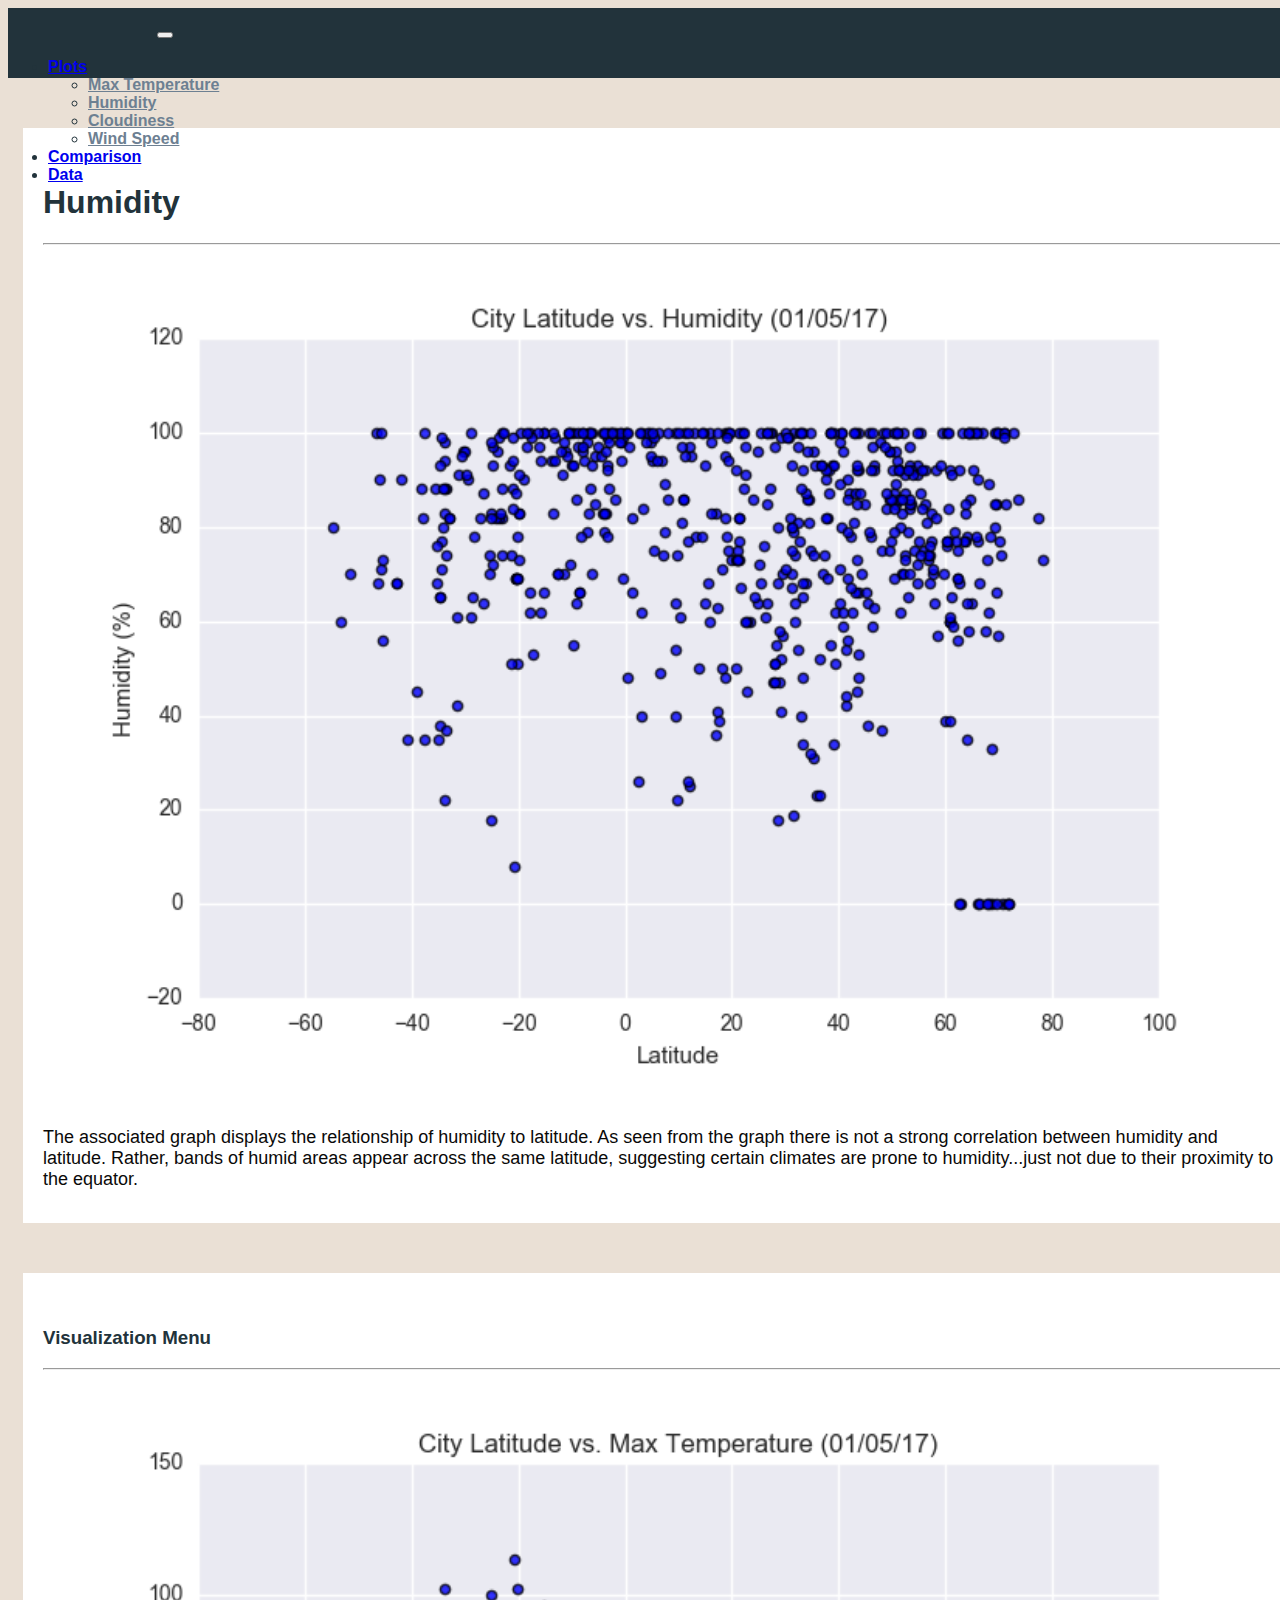
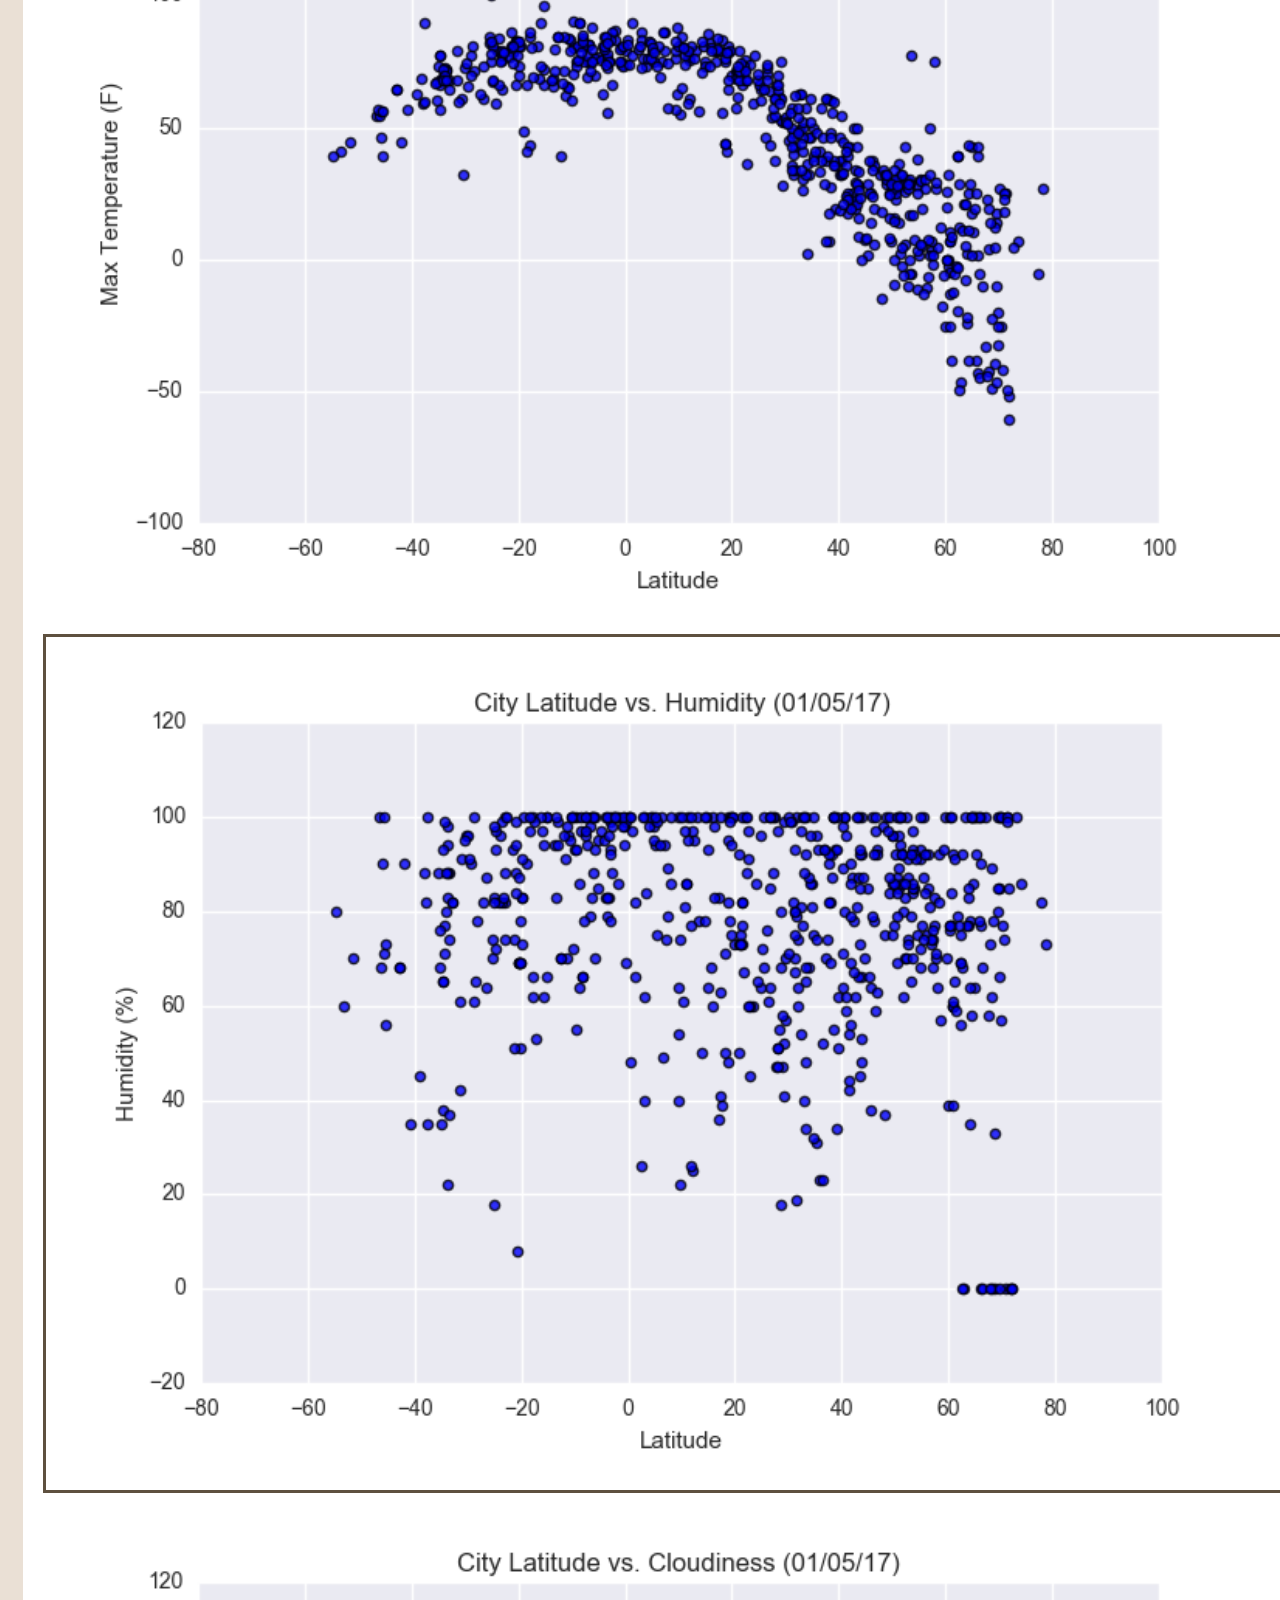
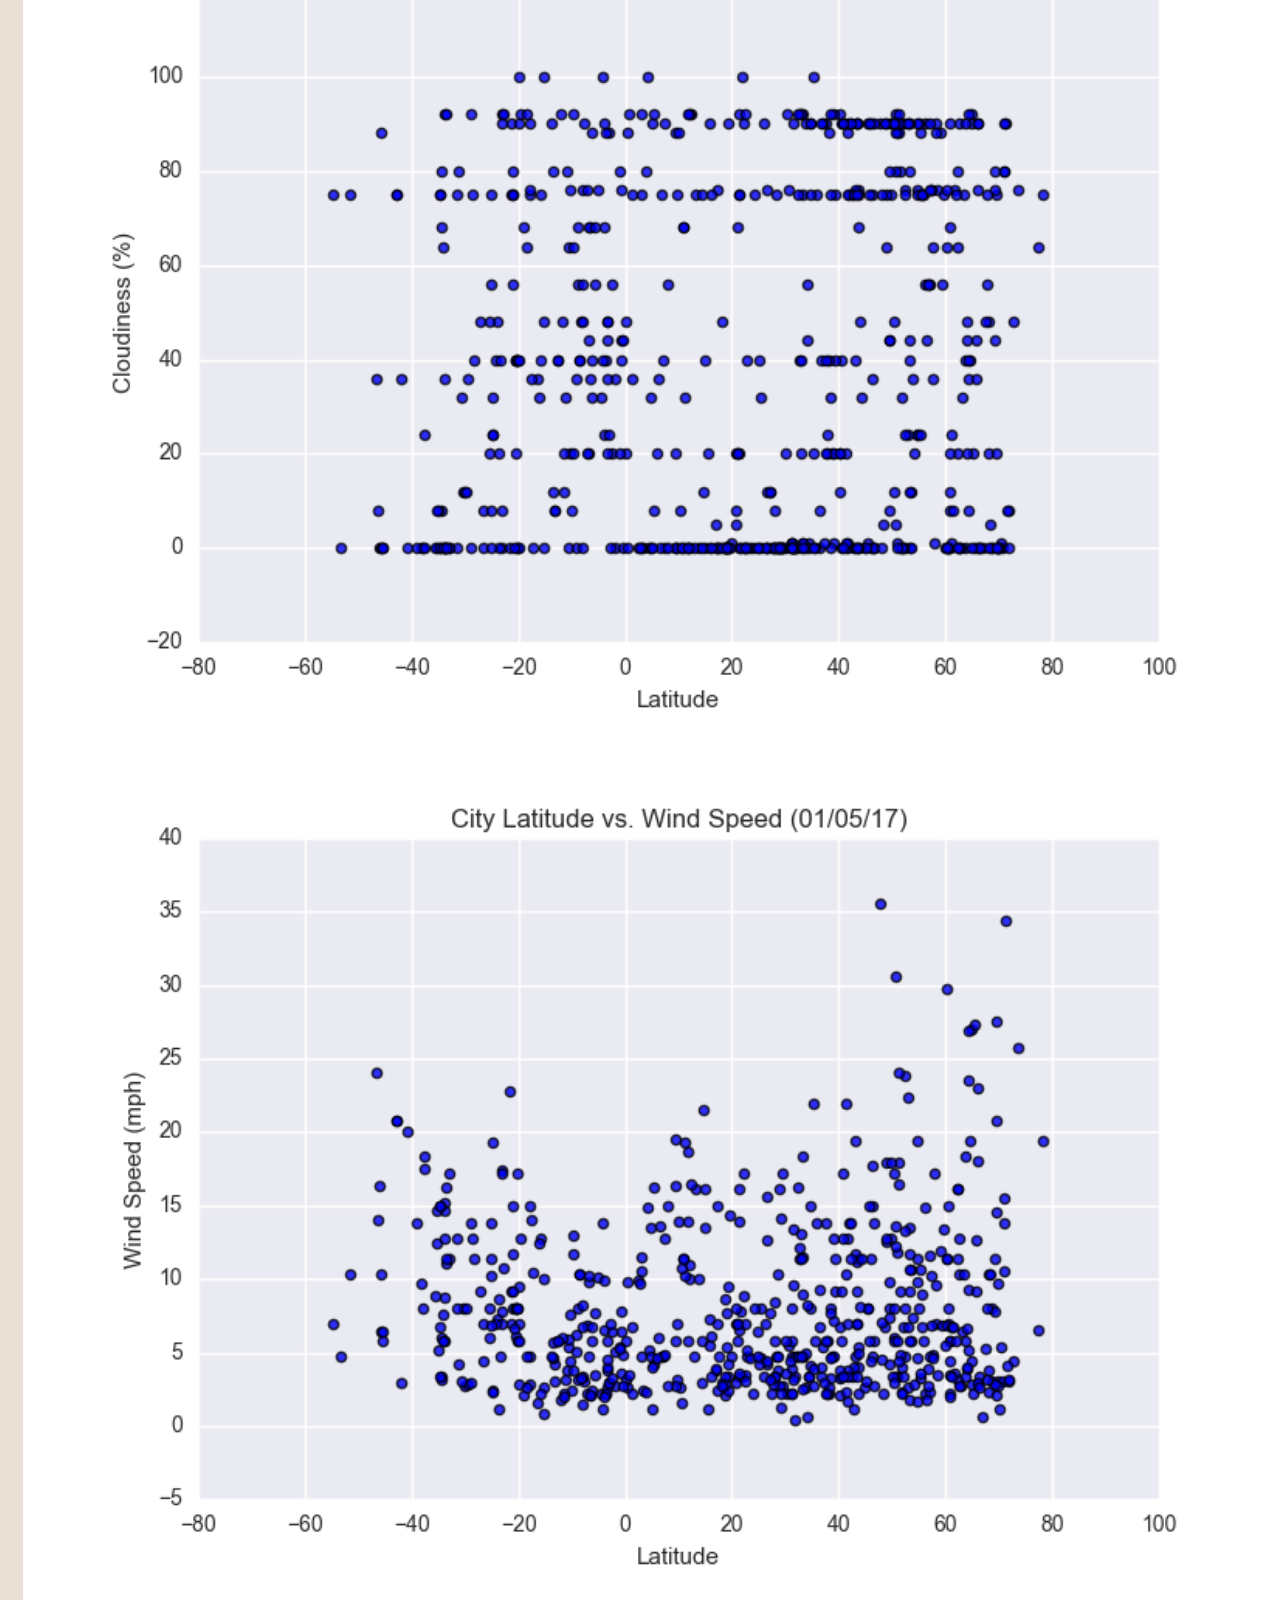
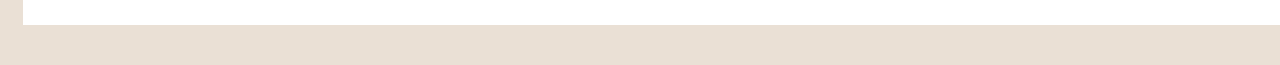
<file: humidity.html>
<!DOCTYPE html>
<html lang="en-us">

<head>
  <meta charset="UTF-8">
  <title>Weather Analysis Dashboard</title>
  <link href="https://cdn.jsdelivr.net/npm/bootstrap@5.1.0/dist/css/bootstrap.min.css" rel="stylesheet" integrity="sha384-KyZXEAg3QhqLMpG8r+8fhAXLRk2vvoC2f3B09zVXn8CA5QIVfZOJ3BCsw2P0p/We" crossorigin="anonymous">
  <link rel="stylesheet" href="style.css">
</head>

<body>

  <div  class="navigation">
    <nav class="navbar navbar-expand-lg navbar-light bg-light">
      <div class="container-fluid">
        <a class="navbar-brand" href="index.html">HOME</a>
        <button class="navbar-toggler" type="button" data-bs-toggle="collapse" data-bs-target="#navbarNavDropdown" aria-controls="navbarNavDropdown" aria-expanded="false" aria-label="Toggle navigation">
          <span class="navbar-toggler-icon"></span>
        </button>
        <div class="collapse navbar-collapse" id="navbarNavDropdown">
          <ul class="navbar-nav ms-auto">
            <li class="nav-item dropdown">
              <a class="nav-link dropdown-toggle" href="#" id="navbarDropdownMenuLink" role="button" data-bs-toggle="dropdown" aria-expanded="false">
                Plots
              </a>
              <ul class="dropdown-menu" aria-labelledby="navbarDropdownMenuLink">
                <li><a class="dropdown-item" href="max_temperature.html">Max Temperature</a></li>
                <li><a class="dropdown-item" href="humidity.html">Humidity</a></li>
                <li><a class="dropdown-item" href="cloudiness.html">Cloudiness</a></li>
                <li><a class="dropdown-item" href="wind_speed.html">Wind Speed</a></li>
              </ul>
            </li>
            <li class="nav-item">
              <a class="nav-link" aria-current="page" href="comparison.html">Comparison</a>
            </li>
            <li class="nav-item">
              <a class="nav-link" href="data.html">Data</a>
            </li>
          </ul>
        </div>
      </div>
    </nav>
  </div>

  <div class="container">
    <div class="row">
      <div class="col-lg-7 col-md-12">
        <div class="box">
          <h1 class="title">Humidity</h1>
          <hr>
          <img src="assets/images/Fig2.png" alt="Humidity Graph">
          <p>The associated graph displays the relationship of humidity to latitude. As seen from the graph there is not a strong correlation between humidity and latitude. Rather, 
              bands of humid areas appear across the same latitude, suggesting certain climates are prone to humidity...just not due to their proximity to the equator. 
          </p>
        </div>
      </div>

      <div class="col-lg-5 col-md-12">
        <div class="box">
          <h3 class="title">Visualization Menu</h3>
          <hr>  
          <div class="row">
            <div class="col-6">
              <a href="max_temperature.html"><img alt="Max Temperature Graph" src="assets/images/Fig1.png" class="img-fluid"></a>
            </div>
            <div class="col-6">
              <a href="humidity.html"><img alt="Humidity Graph" src="assets/images/Fig2.png" class="img-active"></a>
            </div>
          </div>
          <div class="row">
            <div class="col-6">
              <a href="cloudiness.html"><img alt="Cloudiness Graph" src="assets/images/Fig3.png" class="img-fluid"></a>
            </div>
            <div class="col-6">
              <a href="wind_speed.html"><img alt="Wind Speed Graph" src="assets/images/Fig4.png" class="img-fluid"></a>
            </div>
          </div>
        </div>
      </div>
    </div>
  </div>


  
  <script src="https://code.jquery.com/jquery-3.3.1.slim.min.js" integrity="sha384-q8i/X+965DzO0rT7abK41JStQIAqVgRVzpbzo5smXKp4YfRvH+8abtTE1Pi6jizo" crossorigin="anonymous"></script>
  <script src="https://cdnjs.cloudflare.com/ajax/libs/popper.js/1.14.7/umd/popper.min.js" integrity="sha384-UO2eT0CpHqdSJQ6hJty5KVphtPhzWj9WO1clHTMGa3JDZwrnQq4sF86dIHNDz0W1" crossorigin="anonymous"></script>
  <script src="https://cdn.jsdelivr.net/npm/bootstrap@5.1.0/dist/js/bootstrap.bundle.min.js" integrity="sha384-U1DAWAznBHeqEIlVSCgzq+c9gqGAJn5c/t99JyeKa9xxaYpSvHU5awsuZVVFIhvj" crossorigin="anonymous"></script>  
</body>

</html>
</file>
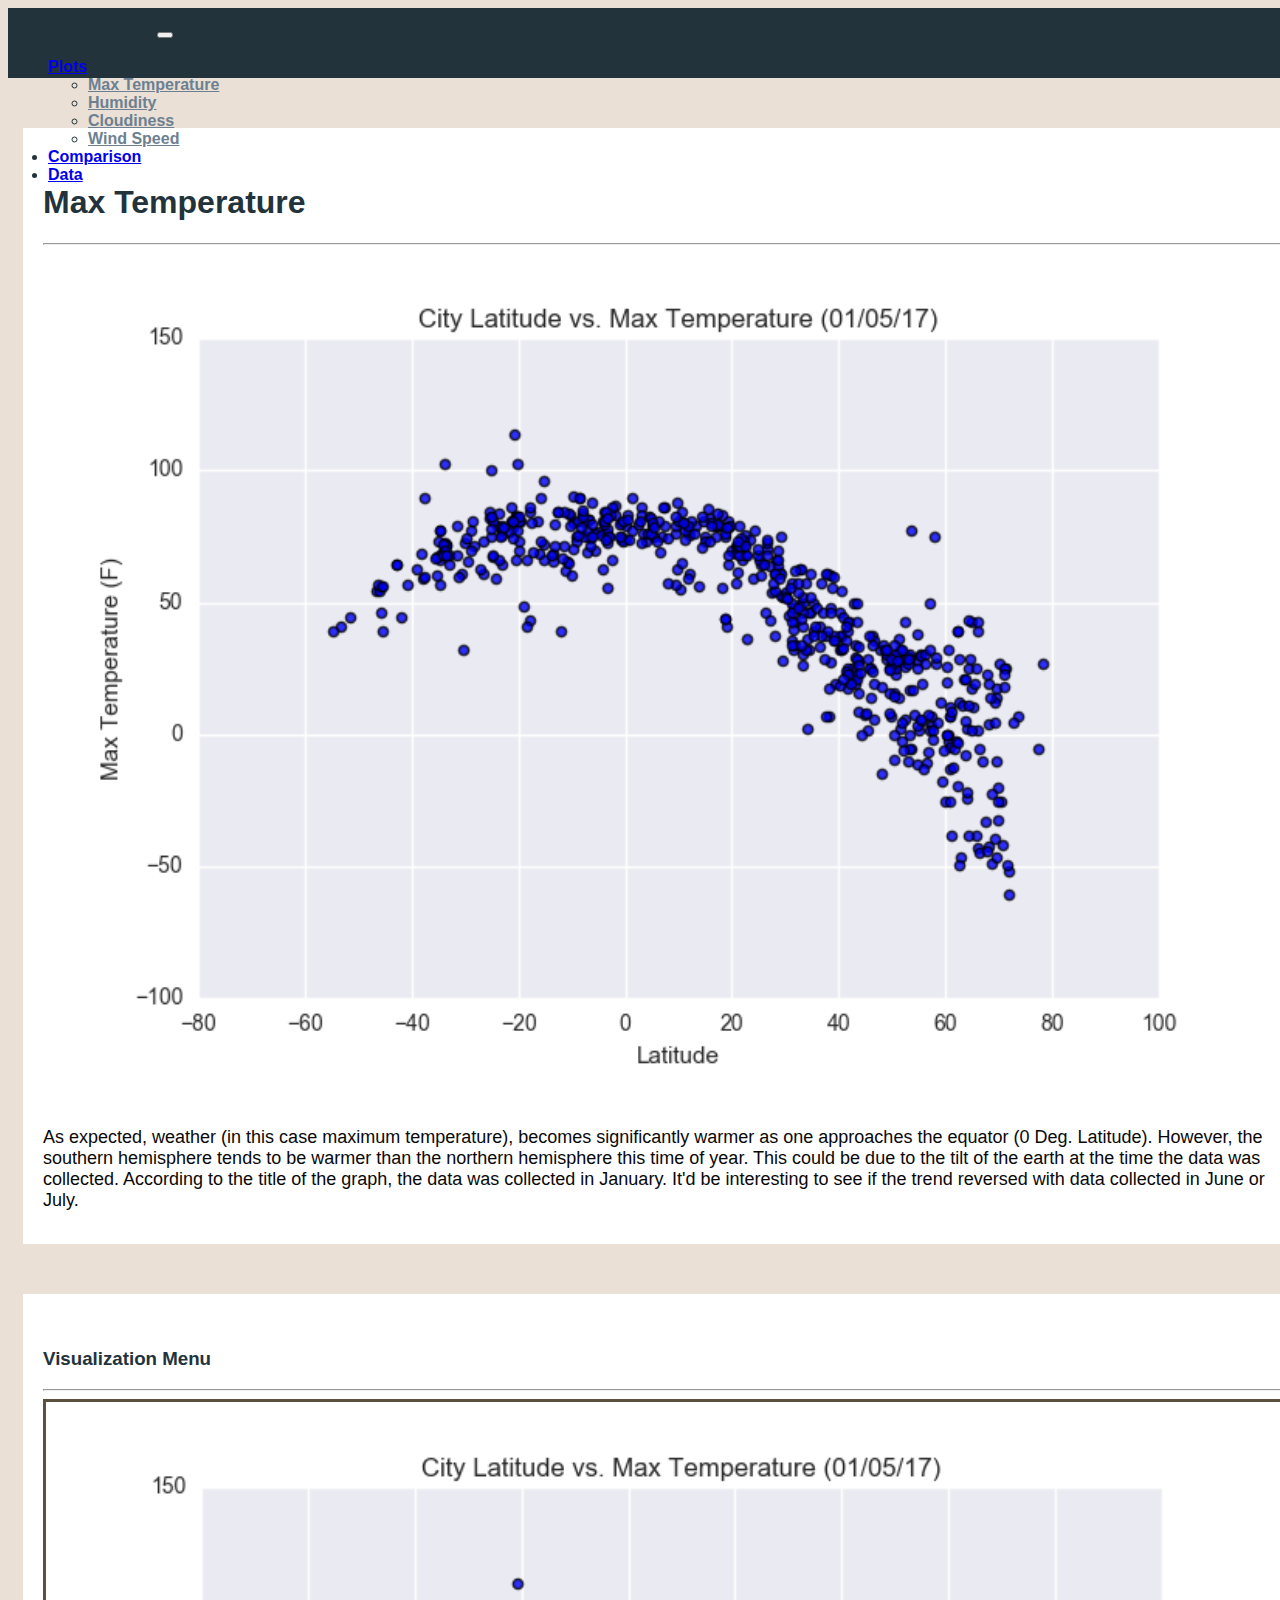
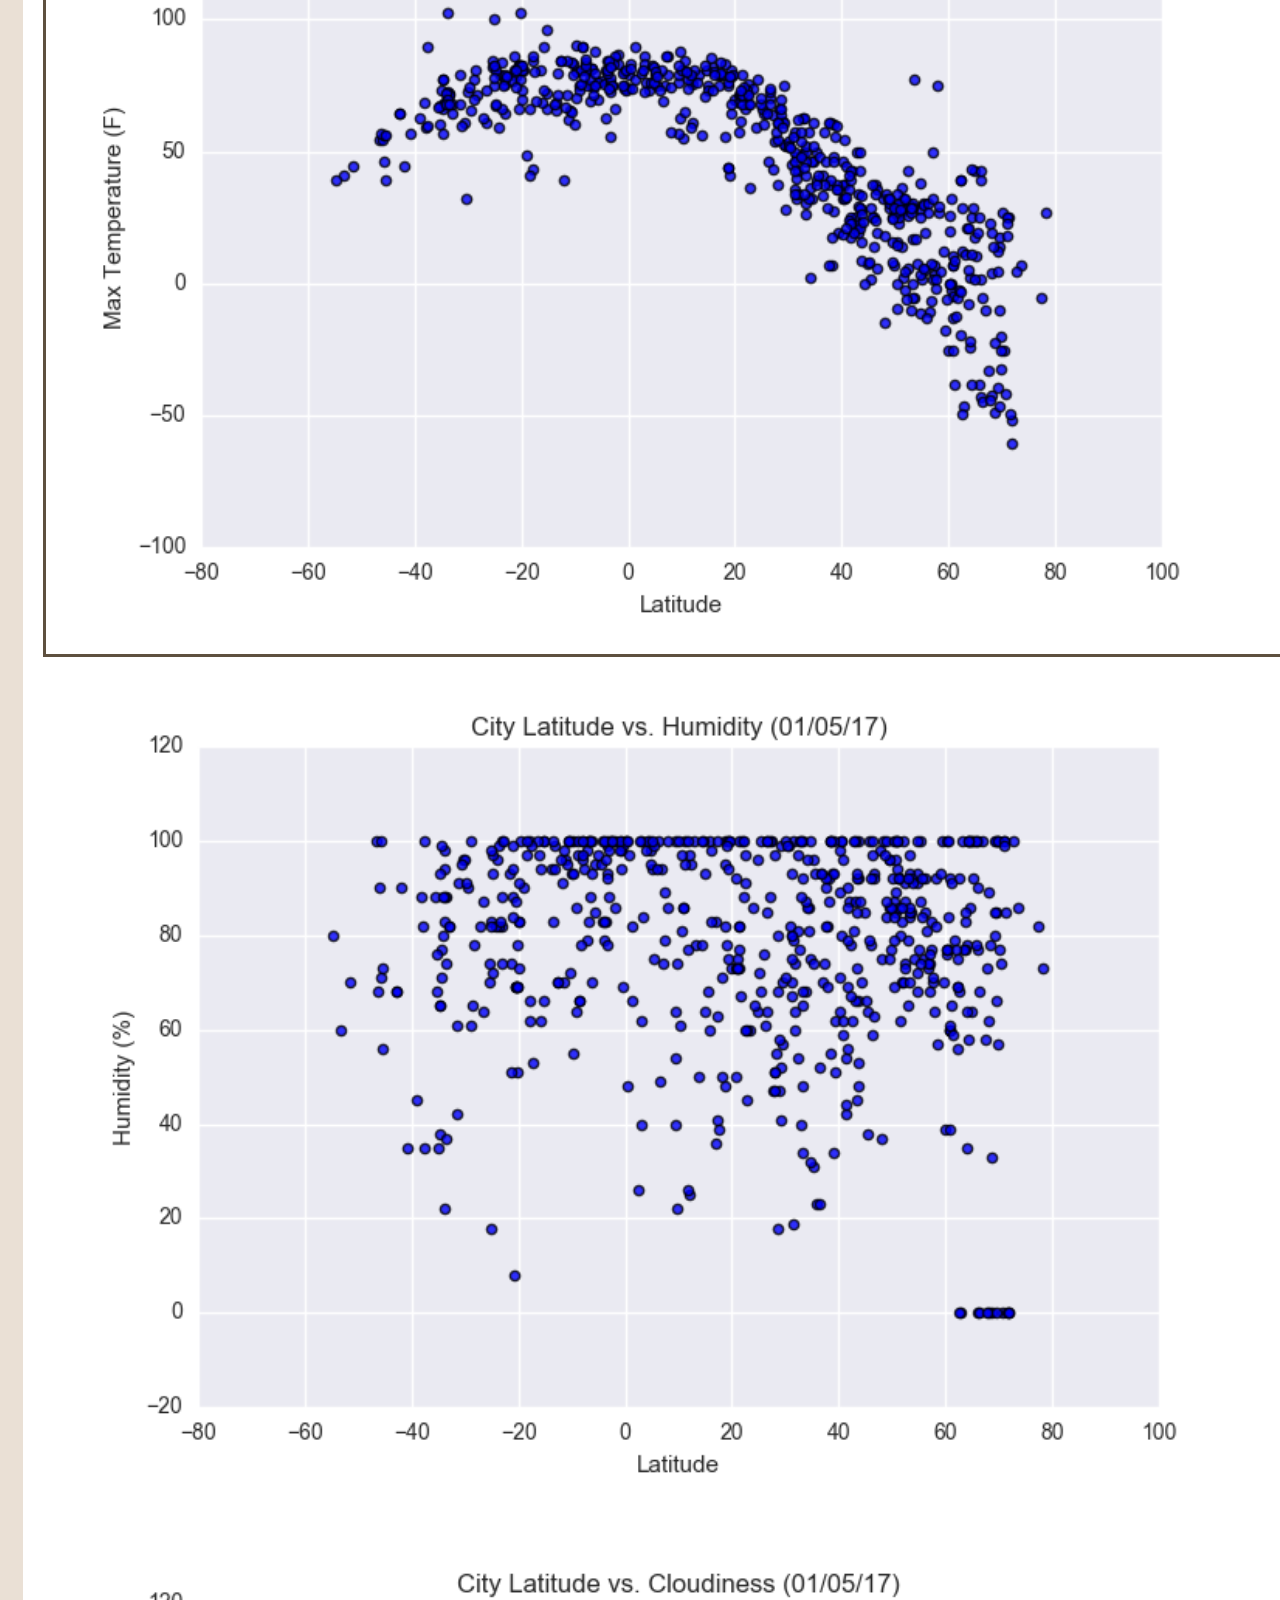
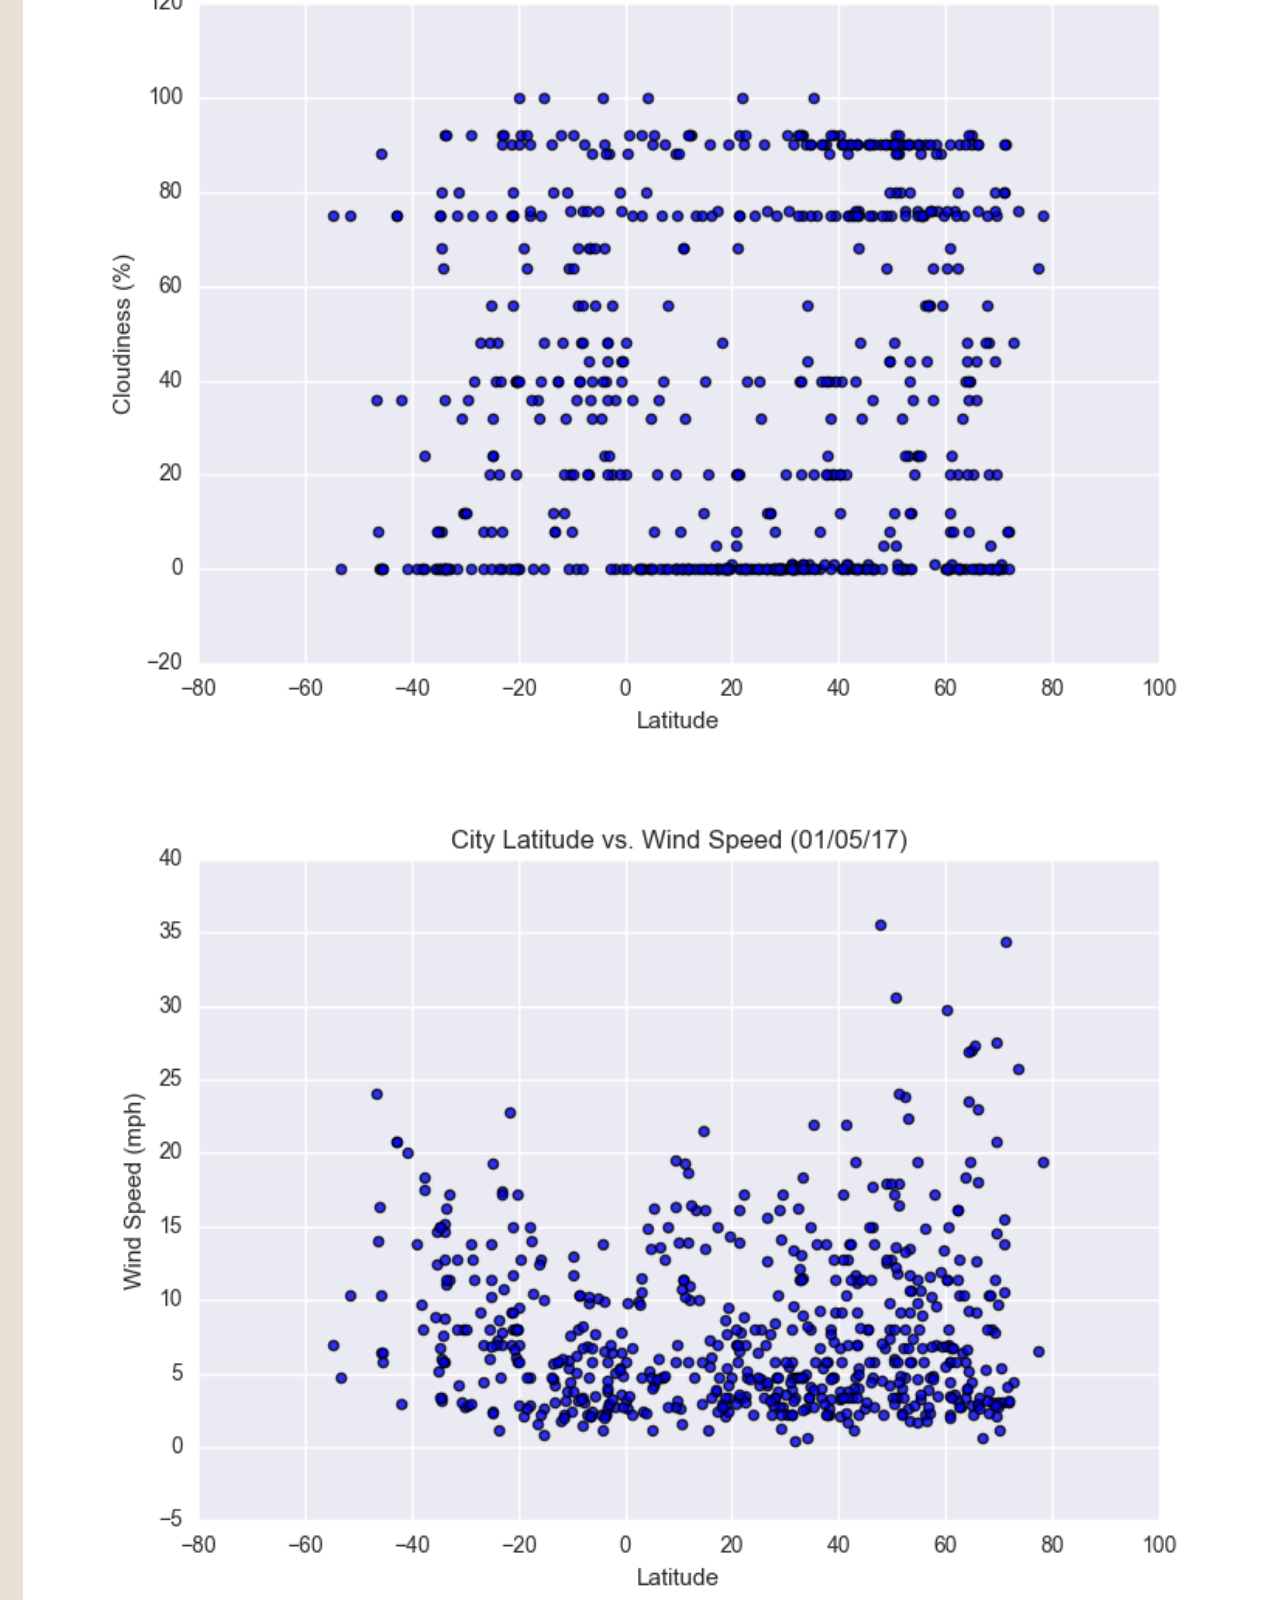
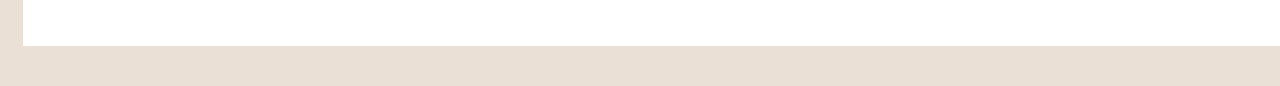
<file: max_temperature.html>
<!DOCTYPE html>
<html lang="en-us">

<head>
  <meta charset="UTF-8">
  <title>Weather Analysis Dashboard</title>
  <link href="https://cdn.jsdelivr.net/npm/bootstrap@5.1.0/dist/css/bootstrap.min.css" rel="stylesheet"
    integrity="sha384-KyZXEAg3QhqLMpG8r+8fhAXLRk2vvoC2f3B09zVXn8CA5QIVfZOJ3BCsw2P0p/We" crossorigin="anonymous">
  <link rel="stylesheet" href="style.css">
</head>

<body>

  <div class="navigation">
    <nav class="navbar navbar-expand-lg navbar-light bg-light">
      <div class="container-fluid">
        <a class="navbar-brand" href="index.html">HOME</a>
        <button class="navbar-toggler" type="button" data-bs-toggle="collapse" data-bs-target="#navbarNavDropdown"
          aria-controls="navbarNavDropdown" aria-expanded="false" aria-label="Toggle navigation">
          <span class="navbar-toggler-icon"></span>
        </button>
        <div class="collapse navbar-collapse" id="navbarNavDropdown">
          <ul class="navbar-nav ms-auto">
            <li class="nav-item dropdown">
              <a class="nav-link dropdown-toggle" href="#" id="navbarDropdownMenuLink" role="button"
                data-bs-toggle="dropdown" aria-expanded="false">
                Plots
              </a>
              <ul class="dropdown-menu" aria-labelledby="navbarDropdownMenuLink">
                <li><a class="dropdown-item" href="max_temperature.html">Max Temperature</a></li>
                <li><a class="dropdown-item" href="humidity.html">Humidity</a></li>
                <li><a class="dropdown-item" href="cloudiness.html">Cloudiness</a></li>
                <li><a class="dropdown-item" href="wind_speed.html">Wind Speed</a></li>
              </ul>
            </li>
            <li class="nav-item">
              <a class="nav-link" aria-current="page" href="comparison.html">Comparison</a>
            </li>
            <li class="nav-item">
              <a class="nav-link" href="data.html">Data</a>
            </li>
          </ul>
        </div>
      </div>
    </nav>
  </div>

  <div class="container">
    <div class="row">
      <div class="col-lg-7 col-md-12">
        <div class="box">
          <h1 class="title">Max Temperature</h1>
          <hr>
          <img src="assets/images/Fig1.png" alt="Max Temperature Graph">
          <p>As expected, weather (in this case maximum temperature), becomes significantly warmer as one approaches the equator (0 Deg. Latitude). However, the southern hemisphere tends to be warmer than the northern
              hemisphere this time of year. This could be due to the tilt of the earth at the time the data was collected. According to the title of the graph, 
            the data was collected in January. It'd be interesting to see if the trend reversed with data collected in June or July.</p>
        </div>
      </div>

      <div class="col-lg-5 col-md-12">
        <div class="box">
          <h3 class="title">Visualization Menu</h3>
          <hr>
          <div class="row">
            <div class="col-6">
              <a href="max_temperature.html"><img alt="Max Temperature Graph" src="assets/images/Fig1.png"
                  class="img-active"></a>
            </div>
            <div class="col-6">
              <a href="humidity.html"><img alt="Humidity Graph" src="assets/images/Fig2.png"
                  class="img-fluid"></a>
            </div>
          </div>
          <div class="row">
            <div class="col-6">
              <a href="cloudiness.html"><img alt="Cloudiness Graph" src="assets/images/Fig3.png"
                  class="img-fluid"></a>
            </div>
            <div class="col-6">
              <a href="wind_speed.html"><img alt="Wind Speed Graph" src="assets/images/Fig4.png"
                  class="img-fluid"></a>
            </div>
          </div>
        </div>
      </div>
    </div>
  </div>



  <script src="https://code.jquery.com/jquery-3.3.1.slim.min.js"
    integrity="sha384-q8i/X+965DzO0rT7abK41JStQIAqVgRVzpbzo5smXKp4YfRvH+8abtTE1Pi6jizo"
    crossorigin="anonymous"></script>
  <script src="https://cdnjs.cloudflare.com/ajax/libs/popper.js/1.14.7/umd/popper.min.js"
    integrity="sha384-UO2eT0CpHqdSJQ6hJty5KVphtPhzWj9WO1clHTMGa3JDZwrnQq4sF86dIHNDz0W1"
    crossorigin="anonymous"></script>
  <script src="https://cdn.jsdelivr.net/npm/bootstrap@5.1.0/dist/js/bootstrap.bundle.min.js"
    integrity="sha384-U1DAWAznBHeqEIlVSCgzq+c9gqGAJn5c/t99JyeKa9xxaYpSvHU5awsuZVVFIhvj"
    crossorigin="anonymous"></script>
</body>

</html>
</file>
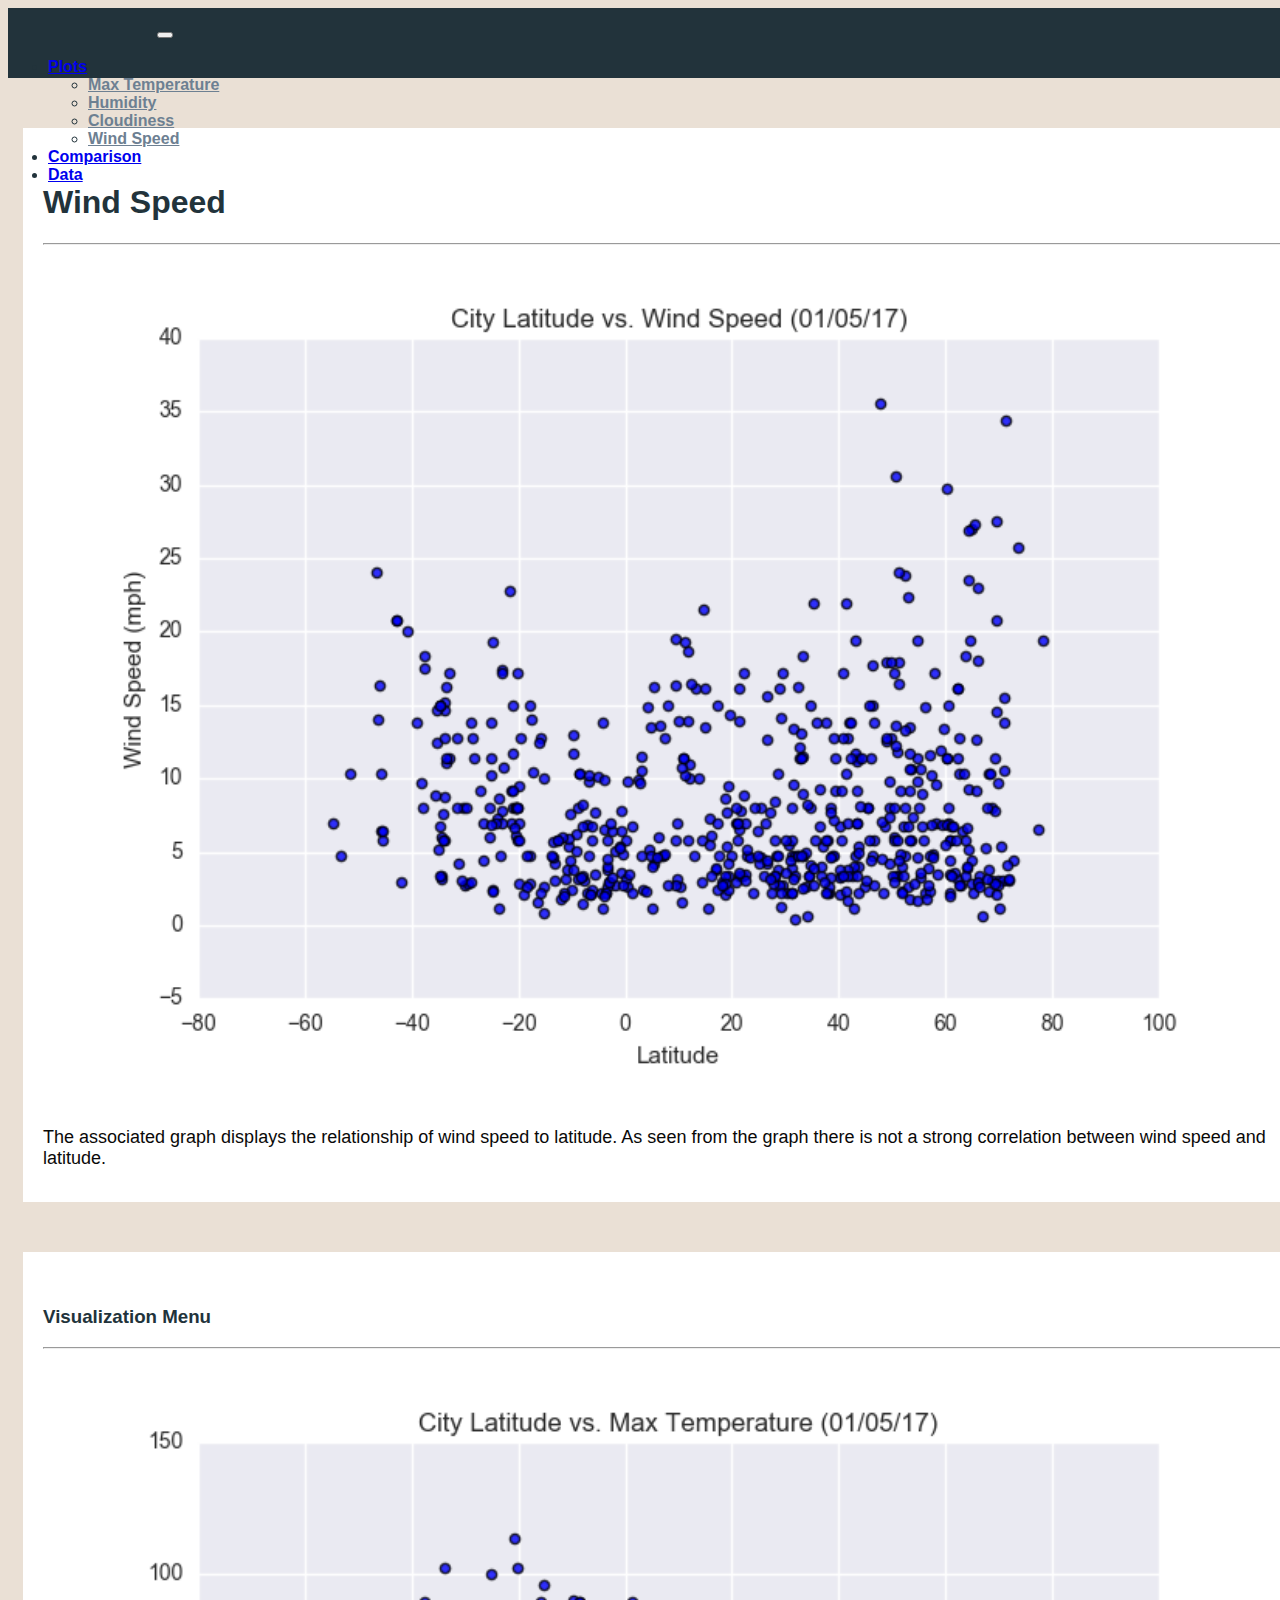
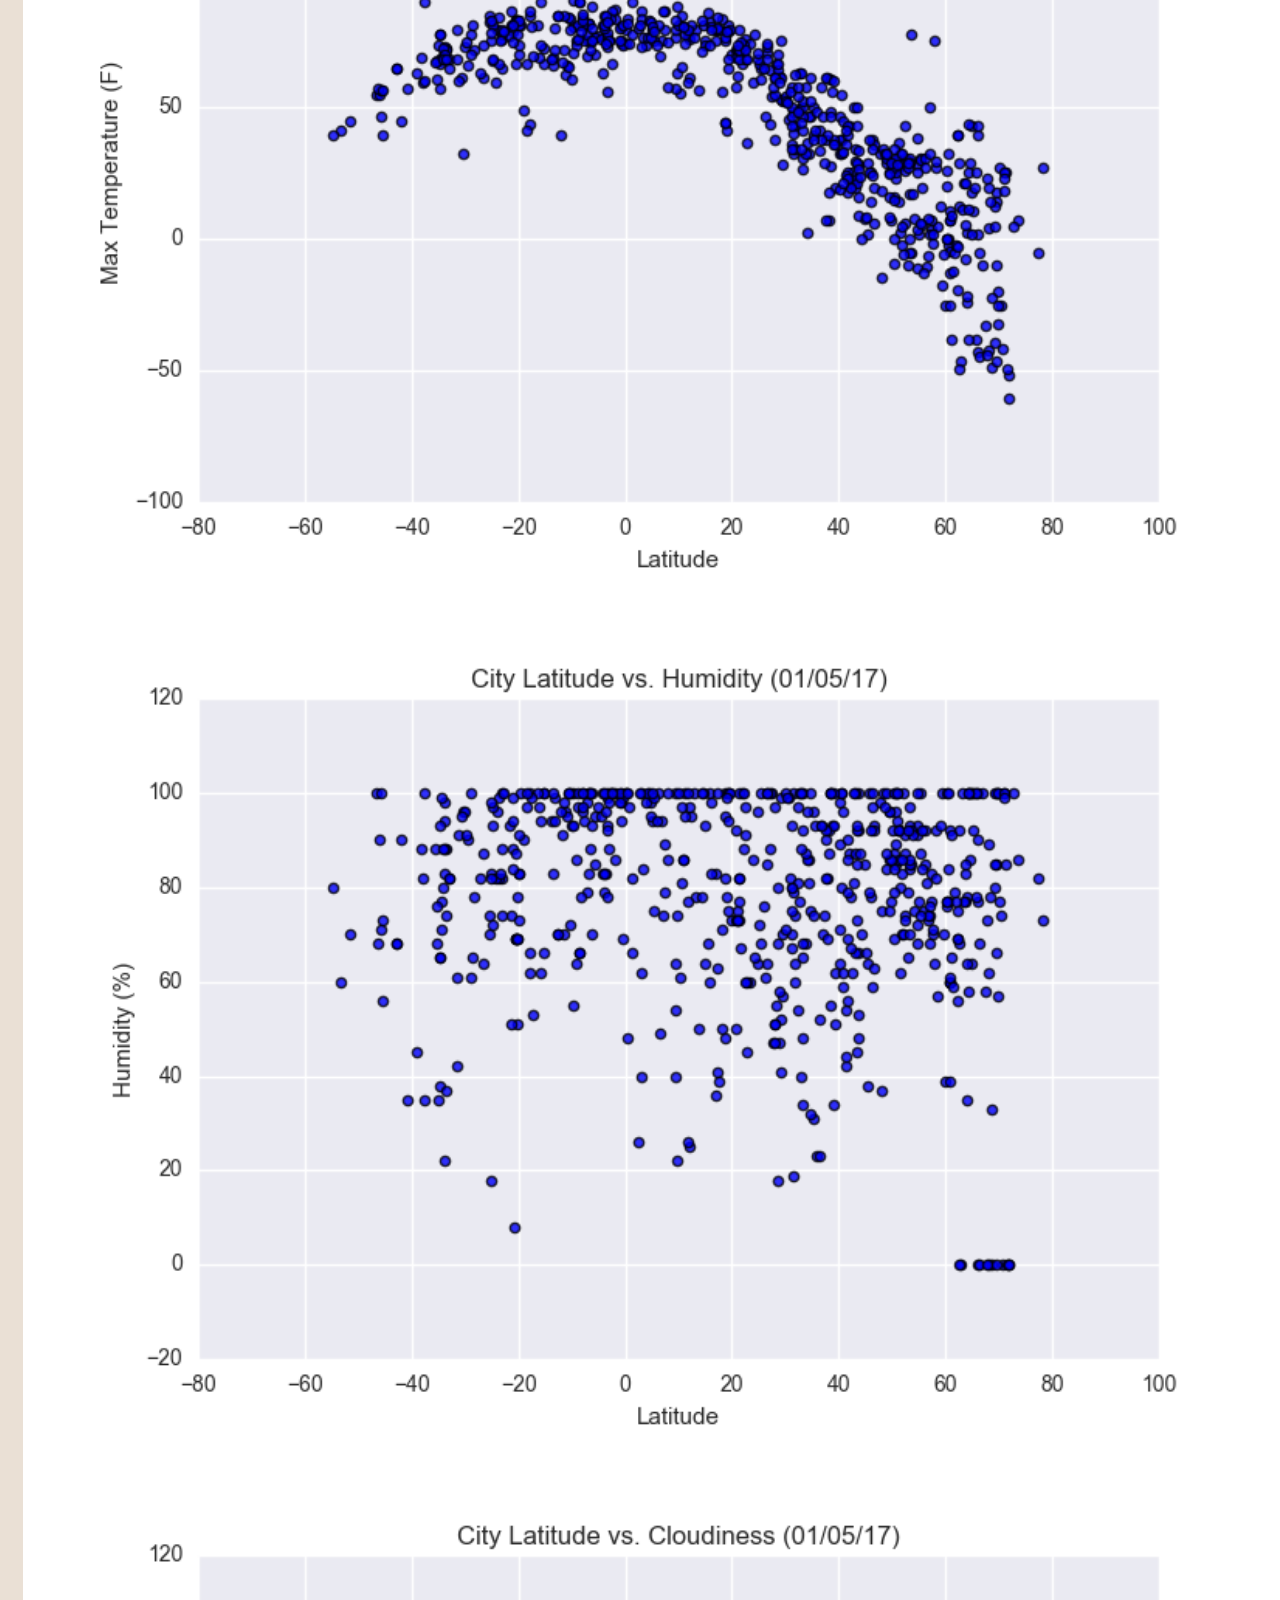
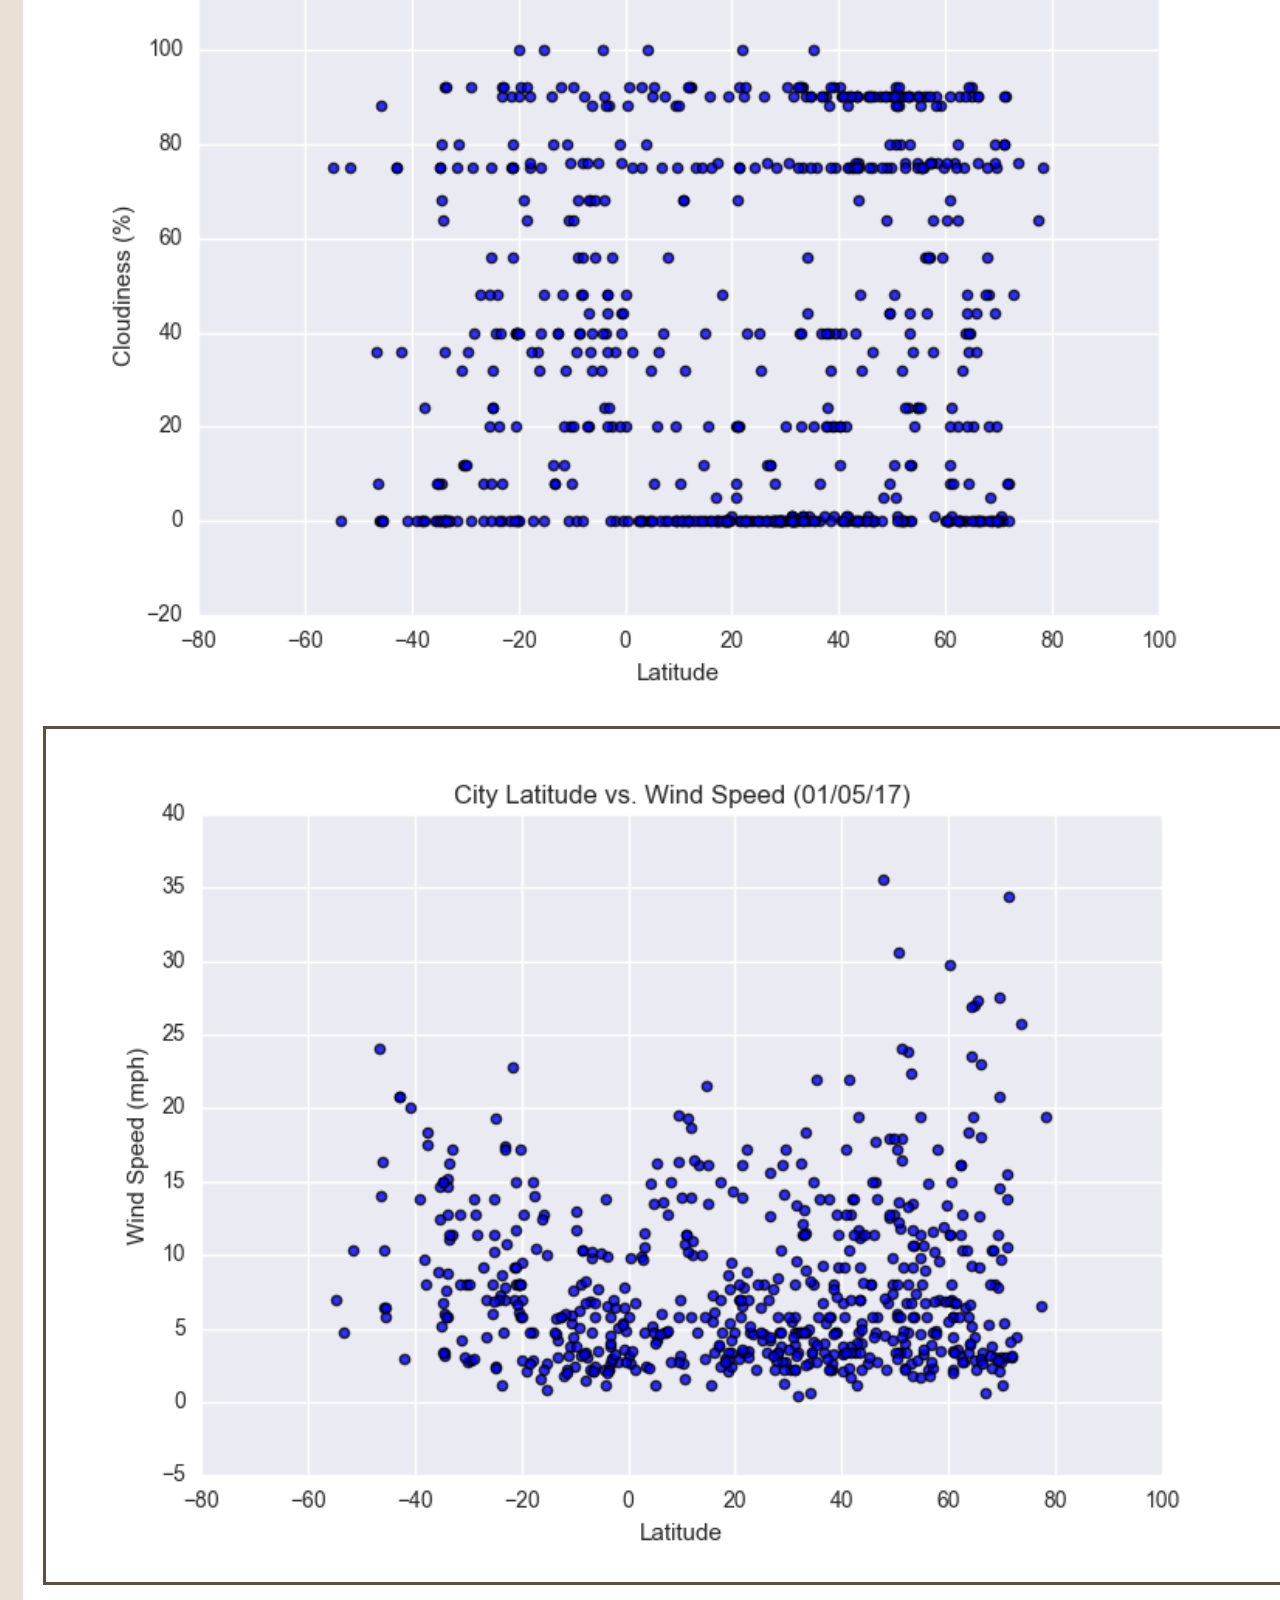
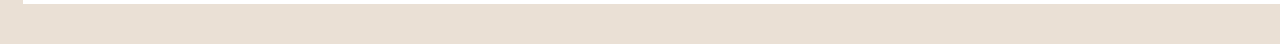
<file: wind_speed.html>
<!DOCTYPE html>
<html lang="en-us">

<head>
  <meta charset="UTF-8">
  <title>Weather Analysis Dashboard</title>
  <link href="https://cdn.jsdelivr.net/npm/bootstrap@5.1.0/dist/css/bootstrap.min.css" rel="stylesheet" integrity="sha384-KyZXEAg3QhqLMpG8r+8fhAXLRk2vvoC2f3B09zVXn8CA5QIVfZOJ3BCsw2P0p/We" crossorigin="anonymous">
  <link rel="stylesheet" href="style.css">
</head>

<body>

  <div  class="navigation">
    <nav class="navbar navbar-expand-lg navbar-light bg-light">
      <div class="container-fluid">
        <a class="navbar-brand" href="index.html">HOME</a>
        <button class="navbar-toggler" type="button" data-bs-toggle="collapse" data-bs-target="#navbarNavDropdown" aria-controls="navbarNavDropdown" aria-expanded="false" aria-label="Toggle navigation">
          <span class="navbar-toggler-icon"></span>
        </button>
        <div class="collapse navbar-collapse" id="navbarNavDropdown">
          <ul class="navbar-nav ms-auto">
            <li class="nav-item dropdown">
              <a class="nav-link dropdown-toggle" href="#" id="navbarDropdownMenuLink" role="button" data-bs-toggle="dropdown" aria-expanded="false">
                Plots
              </a>
              <ul class="dropdown-menu" aria-labelledby="navbarDropdownMenuLink">
                <li><a class="dropdown-item" href="max_temperature.html">Max Temperature</a></li>
                <li><a class="dropdown-item" href="humidity.html">Humidity</a></li>
                <li><a class="dropdown-item" href="cloudiness.html">Cloudiness</a></li>
                <li><a class="dropdown-item" href="wind_speed.html">Wind Speed</a></li>
              </ul>
            </li>
            <li class="nav-item">
              <a class="nav-link" aria-current="page" href="comparison.html">Comparison</a>
            </li>
            <li class="nav-item">
              <a class="nav-link" href="data.html">Data</a>
            </li>
          </ul>
        </div>
      </div>
    </nav>
  </div>

  <div class="container">
    <div class="row">
      <div class="col-lg-7 col-md-12">
        <div class="box">
          <h1 class="title">Wind Speed</h1>
          <hr>
          <img src="assets/images/Fig4.png" alt="Wind Speed Graph">
          <p>The associated graph displays the relationship of wind speed to latitude. As seen from the graph there is not a strong correlation between wind speed and latitude.</p>
        </div>
      </div>

      <div class="col-lg-5 col-md-12">
        <div class="box">
          <h3 class="title">Visualization Menu</h3>
          <hr>  
          <div class="row">
            <div class="col-6">
              <a href="max_temperature.html"><img alt="Max Temperature Graph" src="assets/images/Fig1.png" class="img-fluid"></a>
            </div>
            <div class="col-6">
              <a href="humidity.html"><img alt="Humidity Graph" src="assets/images/Fig2.png" class="img-fluid"></a>
            </div>
          </div>
          <div class="row">
            <div class="col-6">
              <a href="cloudiness.html"><img alt="Cloudiness Graph" src="assets/images/Fig3.png" class="img-fluid"></a>
            </div>
            <div class="col-6">
              <a href="wind_speed.html"><img alt="Wind Speed Graph" src="assets/images/Fig4.png" class="img-active"></a>
            </div>
          </div>
        </div>
      </div>
    </div>
  </div>


  
  <script src="https://code.jquery.com/jquery-3.3.1.slim.min.js" integrity="sha384-q8i/X+965DzO0rT7abK41JStQIAqVgRVzpbzo5smXKp4YfRvH+8abtTE1Pi6jizo" crossorigin="anonymous"></script>
  <script src="https://cdnjs.cloudflare.com/ajax/libs/popper.js/1.14.7/umd/popper.min.js" integrity="sha384-UO2eT0CpHqdSJQ6hJty5KVphtPhzWj9WO1clHTMGa3JDZwrnQq4sF86dIHNDz0W1" crossorigin="anonymous"></script>
  <script src="https://cdn.jsdelivr.net/npm/bootstrap@5.1.0/dist/js/bootstrap.bundle.min.js" integrity="sha384-U1DAWAznBHeqEIlVSCgzq+c9gqGAJn5c/t99JyeKa9xxaYpSvHU5awsuZVVFIhvj" crossorigin="anonymous"></script>  
</body>

</html>
</file>
<file: style.css>
/* Body */
body {
    height: 100%;
    width: 100%;
    background-color: #EAE0D5;
    font-family: Helvetica, Arial, sans-serif;
}
/* Navbar */
.navigation {
    color: #22333B;
    font-family: sans-serif;
    background-color: #EAE0D5;
    font-weight: bold;
    padding: inherit;
}
.navigation .navbar-brand {
    color: #22333B;
    font-family: Verdana;
    font-size: 30px;
    font-weight: bold;
    margin-left: 30px;
    padding: 10px;
    box-sizing: border-box;
}
.navbar {
    max-height: 70px;
    background-color: #22333B;
    font-size: 16px;
}
.dropdown-item{
    color: #6D8092; 
}

.dropdown .dropdown-menu .dropdown-item:active, .dropdown .dropdown-menu .dropdown-item:hover{
    background-color:#EAE0D5; 
}
.navigation .nav-link:hover{
    background-color:#EAE0D5;
   }
.navigation .navbar-brand:hover{
    color: #EAE0D5;
}
.container {
    width: 100%;
    padding-right: 15px;
    padding-left: 15px;
    margin-right: auto;
    margin-left: auto;
}
/* Images */
img {
    width: 100%;
    height: 100%;
}
.img-fluid:hover{
    border-color: #5E503F;
    border-style: solid;
}
.img-active {
    border-color:#5E503F;
    border-style: solid; 
}
/* Surrond imgage with text */
.visualization{
    width: 50%;
    height: 50%;
}
/* Title */
.title {
    color: #22333B;  
    font-family: Helvetica, sans-serif;
    font-weight: bolder; 
    padding-top: 25px; 
}
/* Paragraph */
p {
    color: #0A0908;
    font-family: Helvetica, sans-serif;
    font-size: 18px; 
}
/* Box */
.box {
    margin-top: 50px;
    margin-bottom: 40px;
    padding: 10px 20px 15px;
    color: black;
    background-color: white;
}

/* Table */
.table-responsive {
    font-family: Arial, Helvetica, sans-serif;
}

@media(max-width: 992px){
.navbar-brand {
    color: #EAE0D5;
    font-size: 30px;
    background-color: #0BADA6;
    padding: 10px;
}
.navbar{
    max-height: none; 
    padding: inherit;
}
.container{
    background-color: #EAE0D5;
}
.bg-light {
    background-color: #22333B !important;
  }
  body {
    height: 100%;
    width: 100%;
    background-color: #EAE0D5;
    font-family: Georgia, 'Times New Roman', Times, serif;
}
.navbar-collapse{
    background-color: #EAE0D5;
}
}
</file>
